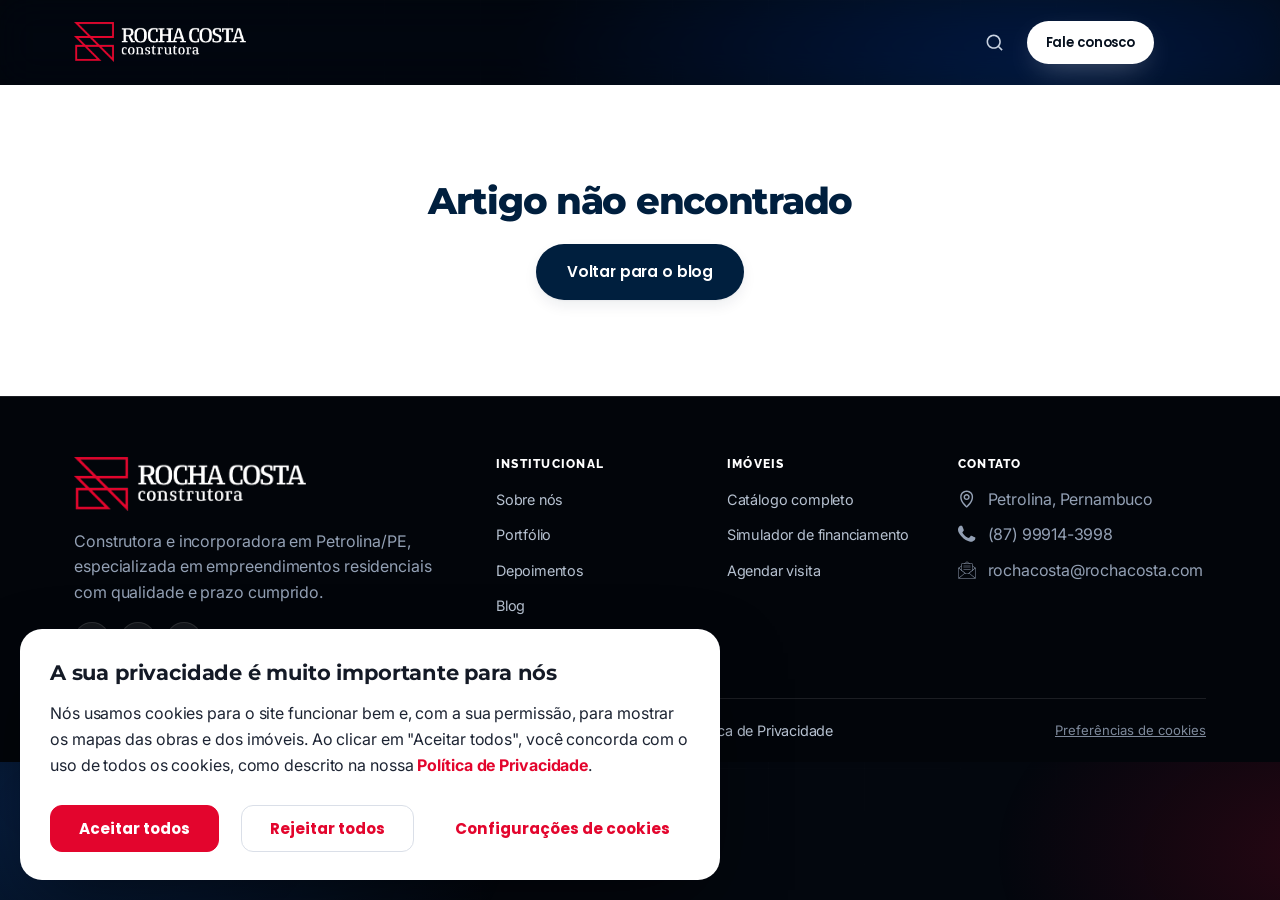
<file: blog-post.html>
<!DOCTYPE html>

<html lang="pt-BR">
<head>
<meta charset="utf-8">
<meta content="width=device-width, initial-scale=1, maximum-scale=1, user-scalable=no" name="viewport">
<title>Blog | Rocha Costa Construtora</title>
<link href="https://fonts.googleapis.com" rel="preconnect">
<link href="https://fonts.googleapis.com/css2?family=Inter:wght@400;500;600;700&family=Lora:ital,wght@0,500;1,400;1,500&family=Montserrat:wght@600;700;800&family=Poppins:wght@500;600;700&family=Raleway:wght@600;700;800&display=swap" rel="stylesheet">
<link href="img/favicon.png" rel="icon" type="image/png">
<link href="css/style.css" rel="stylesheet">
</head>
<body class="tema-escuro">
<header class="site-header">
<div class="container">
<nav class="navbar">
<a class="brand" data-cms-link="global:hl0" href="/"><img alt="Rocha Costa Construtora" class="brand-logo" data-cms-img="global:hi0" src="img/logo-rocha-costa-branca.png"></a>
<ul class="nav-links">
<li><a data-cms="global:h0" data-cms-link="global:hl1" href="/">Home</a></li>
<li><a data-cms="global:h1" data-cms-link="global:hl2" href="sobre">Sobre</a></li>
<li><a data-cms="global:h2" data-cms-link="global:hl3" href="portfolio">Portfólio</a></li>
<li><a data-cms="global:h3" data-cms-link="global:hl4" href="imoveis">Imóveis</a></li>
<li><a data-cms="global:h4" data-cms-link="global:hl5" href="simulador">Simulador</a></li>
<li><a data-cms="global:h5" data-cms-link="global:hl6" href="depoimentos">Depoimentos</a></li>
<li><a data-cms="global:h6" data-cms-link="global:hl7" href="blog">Blog</a></li>
<li><a data-cms="global:h7" data-cms-link="global:hl8" href="contato">Contato</a></li>
</ul>
<div class="nav-cta">
<div class="nav-search" id="nav-search">
<button aria-label="Buscar no site" class="nav-search-toggle" id="nav-search-toggle" type="button"><svg class="icon" fill="currentColor" viewbox="0 0 20 20" xmlns="http://www.w3.org/2000/svg"><path d="M15.0259 13.8474L18.5948 17.4163L17.4163 18.5948L13.8474 15.0259C12.5642 16.0525 10.9367 16.6667 9.16675 16.6667C5.02675 16.6667 1.66675 13.3067 1.66675 9.16669C1.66675 5.02669 5.02675 1.66669 9.16675 1.66669C13.3067 1.66669 16.6667 5.02669 16.6667 9.16669C16.6667 10.9367 16.0526 12.5641 15.0259 13.8474ZM13.354 13.229C14.373 12.1789 15.0001 10.7464 15.0001 9.16669C15.0001 5.94377 12.3897 3.33335 9.16675 3.33335C5.94383 3.33335 3.33341 5.94377 3.33341 9.16669C3.33341 12.3896 5.94383 15 9.16675 15C10.7464 15 12.1789 14.3729 13.2291 13.3539L13.354 13.229Z"></path></svg></button>
<form autocomplete="off" class="nav-search-form" id="nav-search-form">
<input id="nav-search-input" placeholder="Buscar imóveis, simulador, contato..." type="search">
<div class="nav-search-resultados" id="nav-search-resultados"></div>
</form>
</div>
<a class="btn btn-secondary btn-sm" data-cms="global:h8" data-cms-link="global:hl9" href="contato">Fale conosco</a>
<button aria-label="Abrir menu" class="nav-toggle"><span></span><span></span><span></span></button>
</div>
</nav>
</div>
</header>
<section class="section secao-clara">
<div class="container" id="post-container" style="max-width:820px;">
<p class="center" data-cms="blog-post:0" style="padding:60px 0;color:var(--gray-500);">Carregando artigo...</p>
</div>
</section>
<footer class="site-footer">
<div class="container">
<div class="footer-grid">
<div>
<img alt="Rocha Costa Construtora" class="footer-logo" data-cms-img="global:fi0" src="img/logo-rocha-costa-branca.png">
<p data-cms="global:f0">Construtora e incorporadora em Petrolina/PE, especializada em empreendimentos residenciais com qualidade e prazo cumprido.</p>
<div class="social-row">
<a aria-label="Instagram" data-cms-link="global:fl0" href="#"><svg class="icon" fill="currentColor" viewbox="0 0 24 24" xmlns="http://www.w3.org/2000/svg"><path clip-rule="evenodd" d="M12 18C15.3137 18 18 15.3137 18 12C18 8.68629 15.3137 6 12 6C8.68629 6 6 8.68629 6 12C6 15.3137 8.68629 18 12 18ZM12 16C14.2091 16 16 14.2091 16 12C16 9.79086 14.2091 8 12 8C9.79086 8 8 9.79086 8 12C8 14.2091 9.79086 16 12 16Z" fill-rule="evenodd"></path><path d="M18 5C17.4477 5 17 5.44772 17 6C17 6.55228 17.4477 7 18 7C18.5523 7 19 6.55228 19 6C19 5.44772 18.5523 5 18 5Z"></path><path clip-rule="evenodd" d="M1.65396 4.27606C1 5.55953 1 7.23969 1 10.6V13.4C1 16.7603 1 18.4405 1.65396 19.7239C2.2292 20.8529 3.14708 21.7708 4.27606 22.346C5.55953 23 7.23969 23 10.6 23H13.4C16.7603 23 18.4405 23 19.7239 22.346C20.8529 21.7708 21.7708 20.8529 22.346 19.7239C23 18.4405 23 16.7603 23 13.4V10.6C23 7.23969 23 5.55953 22.346 4.27606C21.7708 3.14708 20.8529 2.2292 19.7239 1.65396C18.4405 1 16.7603 1 13.4 1H10.6C7.23969 1 5.55953 1 4.27606 1.65396C3.14708 2.2292 2.2292 3.14708 1.65396 4.27606ZM13.4 3H10.6C8.88684 3 7.72225 3.00156 6.82208 3.0751C5.94524 3.14674 5.49684 3.27659 5.18404 3.43597C4.43139 3.81947 3.81947 4.43139 3.43597 5.18404C3.27659 5.49684 3.14674 5.94524 3.0751 6.82208C3.00156 7.72225 3 8.88684 3 10.6V13.4C3 15.1132 3.00156 16.2777 3.0751 17.1779C3.14674 18.0548 3.27659 18.5032 3.43597 18.816C3.81947 19.5686 4.43139 20.1805 5.18404 20.564C5.49684 20.7234 5.94524 20.8533 6.82208 20.9249C7.72225 20.9984 8.88684 21 10.6 21H13.4C15.1132 21 16.2777 20.9984 17.1779 20.9249C18.0548 20.8533 18.5032 20.7234 18.816 20.564C19.5686 20.1805 20.1805 19.5686 20.564 18.816C20.7234 18.5032 20.8533 18.0548 20.9249 17.1779C20.9984 16.2777 21 15.1132 21 13.4V10.6C21 8.88684 20.9984 7.72225 20.9249 6.82208C20.8533 5.94524 20.7234 5.49684 20.564 5.18404C20.1805 4.43139 19.5686 3.81947 18.816 3.43597C18.5032 3.27659 18.0548 3.14674 17.1779 3.0751C16.2777 3.00156 15.1132 3 13.4 3Z" fill-rule="evenodd"></path></svg></a>
<a aria-label="Facebook" data-cms-link="global:fl1" href="#"><svg class="icon" fill="currentColor" viewbox="0 0 30 30" xmlns="http://www.w3.org/2000/svg"><path clip-rule="evenodd" d="M14.9995 0.455078C17.7087 0.485993 20.1561 1.15181 22.3418 2.45254C24.5015 3.7273 26.298 5.53481 27.5596 7.70221C28.8524 9.9011 29.5142 12.3634 29.545 15.089C29.4682 18.8183 28.292 22.0035 26.0163 24.6445C23.7405 27.2856 20.8259 28.9195 17.8086 29.5459V19.0901H20.6612L21.3063 14.9812H16.9868V12.29C16.9629 11.7321 17.1393 11.184 17.4842 10.7449C17.8297 10.3045 18.438 10.0731 19.3091 10.0506H21.9175V6.45128C21.8801 6.43923 21.525 6.39162 20.8521 6.30843C20.0891 6.21915 19.3217 6.17146 18.5535 6.16558C16.8147 6.1736 15.4396 6.66407 14.4281 7.63699C13.4166 8.60964 12.8999 10.0169 12.878 11.8586V14.9812H9.59087V19.0901H12.878V29.5459C9.17323 28.9195 6.25856 27.2856 3.98283 24.6445C1.70709 22.0035 0.530891 18.8183 0.454102 15.089C0.484824 12.3632 1.14662 9.90098 2.43949 7.70221C3.70108 5.53481 5.49761 3.72731 7.65729 2.45254C9.84296 1.15206 12.2904 0.486243 14.9995 0.455078Z" fill-rule="evenodd"></path></svg></a>
<a aria-label="WhatsApp" data-wa href="#"><svg class="icon" fill="currentColor" viewbox="0 0 100 100" xmlns="http://www.w3.org/2000/svg"><path d="M43.75 18.35 C28.02 19.25 19.76 21.87 14.05 27.78 C10.58 31.38 8.64 35.95 8.42 41.08 C8.00 50.82 13.74 59.10 23.56 62.95 C24.18 63.19 24.68 63.44 24.68 63.53 C24.68 63.61 23.54 67.08 22.15 71.25 C20.76 75.42 19.62 78.98 19.62 79.18 C19.64 79.93 20.34 80.62 21.08 80.62 C21.69 80.62 19.88 81.99 39.20 67.00 L40.06 66.34 L42.01 66.50 C44.60 66.71 53.59 66.71 56.07 66.50 C70.70 65.25 77.57 62.87 83.36 57.07 C92.00 48.42 91.43 33.84 82.16 26.11 C77.85 22.52 72.30 20.34 64.66 19.24 C58.88 18.39 49.77 18.01 43.75 18.35 Z" fill-rule="evenodd"></path></svg></a>
</div>
</div>
<div>
<h4 data-cms="global:f1">Institucional</h4>
<ul>
<li><a data-cms="global:f2" data-cms-link="global:fl2" href="sobre">Sobre nós</a></li>
<li><a data-cms="global:f3" data-cms-link="global:fl3" href="portfolio">Portfólio</a></li>
<li><a data-cms="global:f4" data-cms-link="global:fl4" href="depoimentos">Depoimentos</a></li>
<li><a data-cms="global:f5" data-cms-link="global:fl5" href="blog">Blog</a></li>
</ul>
</div>
<div>
<h4 data-cms="global:f6">Imóveis</h4>
<ul>
<li><a data-cms="global:f7" data-cms-link="global:fl6" href="imoveis">Catálogo completo</a></li>
<li><a data-cms="global:f8" data-cms-link="global:fl7" href="simulador">Simulador de financiamento</a></li>
<li><a data-cms="global:f9" data-cms-link="global:fl8" href="contato">Agendar visita</a></li>
</ul>
</div>
<div>
<h4 data-cms="global:f10">Contato</h4>
<ul>
<li><svg class="icon-inline" fill="currentColor" viewbox="0 0 100 100" xmlns="http://www.w3.org/2000/svg"><path clip-rule="evenodd" d="M48.0001 22C57.3889 22 65.0001 29.6112 65.0001 39C65.0001 48.3888 57.3889 56 48.0001 56C38.6113 56 31.0001 48.3888 31.0001 39C31.0001 29.6112 38.6113 22 48.0001 22ZM48.0001 30C43.0295 30 39.0001 34.0295 39.0001 39C39.0001 43.9705 43.0295 48 48.0001 48C52.9706 48 57.0001 43.9706 57.0001 39C57.0001 34.0294 52.9706 30 48.0001 30Z" fill-rule="evenodd"></path><path clip-rule="evenodd" d="M48.9532 2.51172C58.7955 2.74724 68.4348 6.63143 75.1465 14.0918C82.1441 21.8699 85.6083 33.1414 83.2755 47.1445C81.3974 58.4172 75.4016 69.0194 68.9327 77.5566C62.4748 86.0793 55.3014 92.8611 50.5382 96.5908C50.3005 96.7863 50.0448 96.9518 49.7755 97.085C49.6112 97.1665 49.4425 97.2347 49.2715 97.292C49.2594 97.296 49.2476 97.3008 49.2354 97.3047C48.8703 97.4232 48.4933 97.4864 48.1163 97.4971C48.1127 97.4972 48.1091 97.498 48.1055 97.498C48.0704 97.4989 48.0352 97.4981 48.0001 97.498C47.5871 97.4983 47.1728 97.4366 46.7725 97.3076L46.7608 97.3037C46.7496 97.3001 46.7387 97.2957 46.7276 97.292C46.5569 97.2347 46.3887 97.1664 46.2247 97.085C45.9551 96.9517 45.6988 96.7865 45.461 96.5908C40.6977 92.861 33.525 86.0789 27.0674 77.5566C20.5985 69.0194 14.6027 58.4172 12.7247 47.1445C10.3918 33.1415 13.8561 21.8699 20.8536 14.0918C27.7818 6.39078 37.8297 2.50004 48.0001 2.5L48.9532 2.51172ZM47.2335 10.5088C39.3214 10.698 31.8631 13.8156 26.8008 19.4424C21.645 25.1735 18.628 33.8959 20.6163 45.8301C22.1952 55.3075 27.3627 64.6996 33.4434 72.7246C38.4299 79.3054 43.8682 84.7515 48.0001 88.3174C52.132 84.7515 57.5702 79.3054 62.5567 72.7246C68.6375 64.6996 73.8049 55.3075 75.3839 45.8301C77.3721 33.8958 74.3552 25.1735 69.1993 19.4424C63.9738 13.6341 56.1953 10.5 48.0001 10.5L47.2335 10.5088Z" fill-rule="evenodd"></path></svg> <span data-cms="global:f11">Petrolina, Pernambuco</span></li>
<li><svg class="icon-inline" fill="currentColor" viewbox="0 -1 25 25" xmlns="http://www.w3.org/2000/svg"><path d="M22.8821 15.7857L22.8642 15.9346C18.5004 13.7596 18.044 13.4699 17.4804 14.3152C17.0894 14.9007 15.9503 16.2283 15.607 16.6212C15.2597 17.0082 14.9144 17.0379 14.3251 16.77C13.7297 16.4724 11.8187 15.8473 9.55637 13.8231C7.79416 12.2454 6.61141 10.3106 6.26215 9.71524C5.6807 8.71109 6.89718 8.56821 8.00451 6.47261C8.20296 6.05587 8.10175 5.72844 7.9549 5.43275C7.80607 5.13508 6.62134 2.21791 6.12522 1.055C5.64895 -0.103926 5.15878 0.042925 4.79165 0.042925C3.6486 -0.0562986 2.81314 -0.0404231 2.0769 0.725583C-1.12604 4.24603 -0.318359 7.87762 2.4222 11.7394C7.80805 18.7882 10.6776 20.0861 15.9245 21.888C17.3415 22.3385 18.6333 22.275 19.6553 22.1281C20.7944 21.9475 23.1619 20.6973 23.656 19.2982C24.1621 17.8992 24.1621 16.7383 24.0132 16.4704C23.8664 16.2025 23.4774 16.0536 22.8821 15.7857Z"></path></svg> <span data-cms="global:f12">(87) 99914-3998</span></li>
<li><svg class="icon-inline" fill="currentColor" viewbox="0 0 74 74" xmlns="http://www.w3.org/2000/svg"><path d="M3,30a1,1,0,0,1-.608-1.794l12-9.181a1,1,0,0,1,1.214,1.589l-12,9.18A.989.989,0,0,1,3,30Z"></path><path d="M71 72H3a1 1 0 0 1-1-1V29a1 1 0 0 1 2 0v41h66V29a1 1 0 0 1 2 0v42a1 1 0 0 1-1 1z"></path><path d="M37,53.81a15.126,15.126,0,0,1-9.632-3.447l-25-20.591a1,1,0,0,1,1.272-1.544l25,20.591a13.172,13.172,0,0,0,16.72,0l25-20.591a1,1,0,0,1,1.272,1.544l-25,20.591A15.126,15.126,0,0,1,37,53.81Z"></path><path d="M71 72a1 1 0 0 1-.635-.228l-25.5-21a1 1 0 0 1 1.272-1.544l25.5 21A1 1 0 0 1 71 72zM3 72a1 1 0 0 1-.637-1.772l25.5-21a1 1 0 0 1 1.272 1.544l-25.5 21A1 1 0 0 1 3 72zm45.339-59.33a1 1 0 0 1-.607-.206L37 4.259l-10.732 8.205a1 1 0 0 1-1.215-1.589l11.34-8.669a1 1 0 0 1 1.214 0l11.34 8.669a1 1 0 0 1-.608 1.8zM71 30a.989.989 0 0 1-.606-.206l-12-9.18a1 1 0 0 1 1.214-1.589l12 9.181A1 1 0 0 1 71 30z"></path><path d="M59 39.88a1 1 0 0 1-1-1V12.67H16v26.21a1 1 0 0 1-2 0V11.67a1 1 0 0 1 1-1h44a1 1 0 0 1 1 1v27.21a1 1 0 0 1-1 1zM50.75 22h-27.5a1 1 0 0 1 0-2h27.5a1 1 0 0 1 0 2zm0 7.25h-27.5a1 1 0 0 1 0-2h27.5a1 1 0 0 1 0 2zm0 7.25h-27.5a1 1 0 0 1 0-2h27.5a1 1 0 0 1 0 2z"></path></svg> <span data-cms="global:f13">rochacosta@rochacosta.com</span></li>
</ul>
</div>
</div>
<div class="footer-bottom">
<span><span data-cms="global:f14">©</span> <span data-ano></span> <span data-cms="global:f15">Rocha Costa Construtora. Todos os direitos reservados.</span></span>
<a data-cms="global:f16" data-cms-link="global:fl9" href="privacidade">Política de Privacidade</a>
</div>
</div>
</footer>
<script src="js/api.js"></script>
<script src="js/busca.js"></script>
<script src="js/main.js"></script>
<script src="js/animacoes.js"></script>
<script>
(async () => {
  const id = new URLSearchParams(location.search).get('id');
  const container = document.getElementById('post-container');
  let post = null;
  if (id) {
    try {
      post = await apiGet(`/api/blog/${encodeURIComponent(id)}`);
    } catch (e) {
      post = null;
    }
  }
  if (!post) {
    container.innerHTML = `
      <div class="center">
        <h2>Artigo não encontrado</h2>
        <a class="btn btn-secondary" href="blog">Voltar para o blog</a>
      </div>`;
    return;
  }
  document.title = `${post.titulo} — Rocha Costa`;
  const paragrafos = String(post.corpo || '').split(/\n+/).map((par) => par.trim()).filter(Boolean);
  container.innerHTML = `
    <div class="breadcrumb" style="margin-bottom:16px;"><a href="/">Início</a> / <a href="blog">Blog</a> / ${escHTML(post.titulo)}</div>
    ${post.categoria ? `<span class="tag">${escHTML(post.categoria)}</span>` : ''}
    <h1>${escHTML(post.titulo)}</h1>
    ${post.data ? `<p class="meta">${formatarDataPost(post.data)}</p>` : ''}
    ${post.imagem ? `<img src="${urlSegura(post.imagem)}" alt="${escHTML(post.titulo)}" style="border-radius:24px;box-shadow:var(--shadow);margin:20px 0;width:100%;">` : ''}
    ${paragrafos.map((par) => `<p>${escHTML(par)}</p>`).join('')}
    <div class="hero-card" style="background:var(--off-white);border:1px solid var(--gray-100);margin-top:30px;">
      <h3 class="mt-0">Quer saber mais sobre nossos imóveis?</h3>
      <div class="hero-actions">
        <a href="imoveis" class="btn btn-secondary">Ver imóveis</a>
        <a href="#" class="btn btn-whatsapp" data-wa>Falar no WhatsApp</a>
      </div>
    </div>`;
  ligarBotoesWhatsApp(container);
})();
</script>
</body>
</html>
</file>
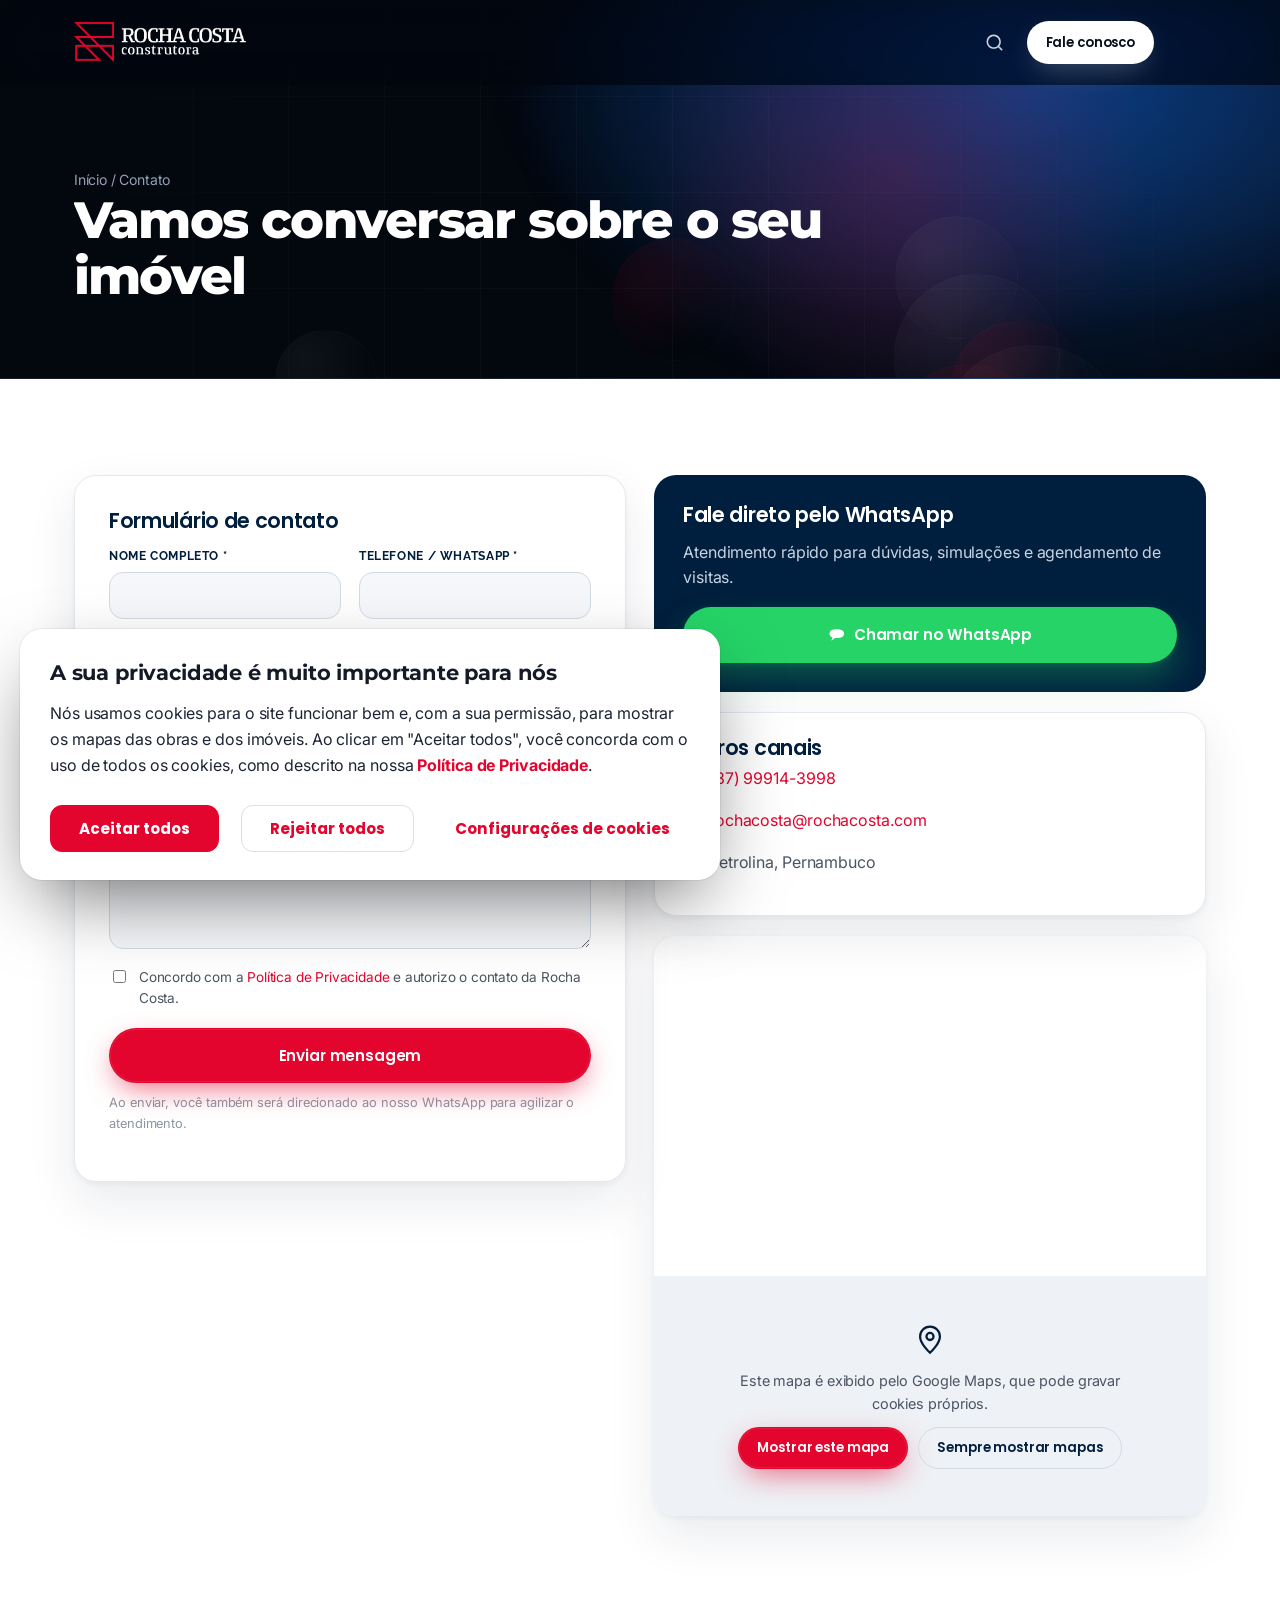
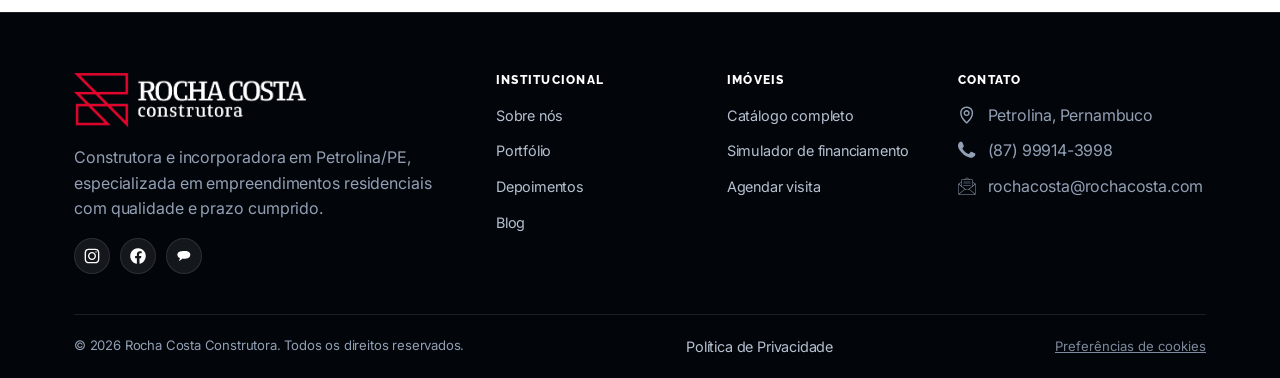
<file: contato.html>
<!DOCTYPE html>

<html lang="pt-BR">
<head>
<meta charset="utf-8">
<meta content="width=device-width, initial-scale=1, maximum-scale=1, user-scalable=no" name="viewport">
<title>Contato | Rocha Costa Construtora</title>
<meta content="Fale com a Rocha Costa em Petrolina-PE: telefone, WhatsApp, e-mail e formulário de contato." name="description">
<link href="https://fonts.googleapis.com" rel="preconnect">
<link href="https://fonts.googleapis.com/css2?family=Inter:wght@400;500;600;700&family=Lora:ital,wght@0,500;1,400;1,500&family=Montserrat:wght@600;700;800&family=Poppins:wght@500;600;700&family=Raleway:wght@600;700;800&display=swap" rel="stylesheet">
<link href="img/favicon.png" rel="icon" type="image/png">
<link href="css/style.css" rel="stylesheet">
</head>
<body class="tema-escuro">
<header class="site-header">
<div class="container">
<nav class="navbar">
<a class="brand" data-cms-link="global:hl0" href="/"><img alt="Rocha Costa Construtora" class="brand-logo" data-cms-img="global:hi0" src="img/logo-rocha-costa-branca.png"></a>
<ul class="nav-links">
<li><a data-cms="global:h0" data-cms-link="global:hl1" href="/">Home</a></li>
<li><a data-cms="global:h1" data-cms-link="global:hl2" href="sobre">Sobre</a></li>
<li><a data-cms="global:h2" data-cms-link="global:hl3" href="portfolio">Portfólio</a></li>
<li><a data-cms="global:h3" data-cms-link="global:hl4" href="imoveis">Imóveis</a></li>
<li><a data-cms="global:h4" data-cms-link="global:hl5" href="simulador">Simulador</a></li>
<li><a data-cms="global:h5" data-cms-link="global:hl6" href="depoimentos">Depoimentos</a></li>
<li><a data-cms="global:h6" data-cms-link="global:hl7" href="blog">Blog</a></li>
<li><a data-cms="global:h7" data-cms-link="global:hl8" href="contato">Contato</a></li>
</ul>
<div class="nav-cta">
<div class="nav-search" id="nav-search">
<button aria-label="Buscar no site" class="nav-search-toggle" id="nav-search-toggle" type="button"><svg class="icon" fill="currentColor" viewbox="0 0 20 20" xmlns="http://www.w3.org/2000/svg"><path d="M15.0259 13.8474L18.5948 17.4163L17.4163 18.5948L13.8474 15.0259C12.5642 16.0525 10.9367 16.6667 9.16675 16.6667C5.02675 16.6667 1.66675 13.3067 1.66675 9.16669C1.66675 5.02669 5.02675 1.66669 9.16675 1.66669C13.3067 1.66669 16.6667 5.02669 16.6667 9.16669C16.6667 10.9367 16.0526 12.5641 15.0259 13.8474ZM13.354 13.229C14.373 12.1789 15.0001 10.7464 15.0001 9.16669C15.0001 5.94377 12.3897 3.33335 9.16675 3.33335C5.94383 3.33335 3.33341 5.94377 3.33341 9.16669C3.33341 12.3896 5.94383 15 9.16675 15C10.7464 15 12.1789 14.3729 13.2291 13.3539L13.354 13.229Z"></path></svg></button>
<form autocomplete="off" class="nav-search-form" id="nav-search-form">
<input id="nav-search-input" placeholder="Buscar imóveis, simulador, contato..." type="search">
<div class="nav-search-resultados" id="nav-search-resultados"></div>
</form>
</div>
<a class="btn btn-secondary btn-sm" data-cms="global:h8" data-cms-link="global:hl9" href="contato">Fale conosco</a>
<button aria-label="Abrir menu" class="nav-toggle"><span></span><span></span><span></span></button>
</div>
</nav>
</div>
</header>
<section class="page-hero">
<div class="container">
<div class="breadcrumb"><a data-cms="contato:1" data-cms-link="contato:l0" href="/">Início</a> <span data-cms="contato:0">/ Contato</span></div>
<h1 data-cms="contato:2">Vamos conversar sobre o seu imóvel</h1>
</div>
</section>
<section class="section secao-clara">
<div class="container">
<div class="grid grid-2" style="align-items:flex-start;">
<form class="form-card" data-contact-form data-open-whatsapp="true" id="form-contato">
<h3 class="mt-0" data-cms="contato:3">Formulário de contato</h3>
<div class="form-success"></div>
<div class="form-row">
<div class="field">
<label data-cms="contato:4" for="ct-nome">Nome completo *</label>
<input id="ct-nome" name="nome" required type="text">
</div>
<div class="field">
<label data-cms="contato:5" for="ct-telefone">Telefone / WhatsApp *</label>
<input id="ct-telefone" name="telefone" required type="tel">
</div>
</div>
<div class="form-row">
<div class="field">
<label data-cms="contato:6" for="ct-email">E-mail *</label>
<input id="ct-email" name="email" required type="email">
</div>
<div class="field">
<label data-cms="contato:7" for="ct-interesse">Tenho interesse em</label>
<select id="ct-interesse" name="interesse">
<option>Comprar um imóvel</option>
<option>Simular financiamento</option>
<option>Agendar visita</option>
<option>Ser parceiro/investidor</option>
<option>Outro assunto</option>
</select>
</div>
</div>
<div class="field" style="margin-bottom:16px;">
<label data-cms="contato:8" for="ct-imovel">Imóvel de interesse (se houver)</label>
<input id="ct-imovel" name="imovel" placeholder="Ex: Apartamento em Vila Eduardo" type="text">
</div>
<div class="field" style="margin-bottom:18px;">
<label data-cms="contato:9" for="ct-mensagem">Mensagem</label>
<textarea id="ct-mensagem" name="mensagem" rows="4"></textarea>
</div>
<label class="checkbox-row" style="margin-bottom:18px;">
<input required type="checkbox">
<span><span data-cms="contato:10">Concordo com a</span> <a data-cms="contato:12" data-cms-link="contato:l1" href="privacidade" target="_blank">Política de Privacidade</a> <span data-cms="contato:11">e autorizo o contato da Rocha Costa.</span></span>
</label>
<button class="btn btn-primary btn-block" data-cms="contato:13" type="submit">Enviar mensagem</button>
<p class="form-note" data-cms="contato:14">Ao enviar, você também será direcionado ao nosso WhatsApp para agilizar o atendimento.</p>
</form>
<div>
<div class="hero-card" style="background:var(--navy);color:#fff;margin-bottom:20px;">
<h3 data-cms="contato:15" style="color:#fff;">Fale direto pelo WhatsApp</h3>
<p data-cms="contato:16" style="color:var(--gray-300);">Atendimento rápido para dúvidas, simulações e agendamento de visitas.</p>
<a class="btn btn-whatsapp btn-block" data-wa href="#"><svg class="icon" fill="currentColor" viewbox="0 0 100 100" xmlns="http://www.w3.org/2000/svg"><path d="M43.75 18.35 C28.02 19.25 19.76 21.87 14.05 27.78 C10.58 31.38 8.64 35.95 8.42 41.08 C8.00 50.82 13.74 59.10 23.56 62.95 C24.18 63.19 24.68 63.44 24.68 63.53 C24.68 63.61 23.54 67.08 22.15 71.25 C20.76 75.42 19.62 78.98 19.62 79.18 C19.64 79.93 20.34 80.62 21.08 80.62 C21.69 80.62 19.88 81.99 39.20 67.00 L40.06 66.34 L42.01 66.50 C44.60 66.71 53.59 66.71 56.07 66.50 C70.70 65.25 77.57 62.87 83.36 57.07 C92.00 48.42 91.43 33.84 82.16 26.11 C77.85 22.52 72.30 20.34 64.66 19.24 C58.88 18.39 49.77 18.01 43.75 18.35 Z" fill-rule="evenodd"></path></svg> <span data-cms="contato:17">Chamar no WhatsApp</span></a>
</div>
<div class="card"><div class="card-body">
<h3 data-cms="contato:18">Outros canais</h3>
<p><svg class="icon-inline" fill="currentColor" viewbox="0 -1 25 25" xmlns="http://www.w3.org/2000/svg"><path d="M22.8821 15.7857L22.8642 15.9346C18.5004 13.7596 18.044 13.4699 17.4804 14.3152C17.0894 14.9007 15.9503 16.2283 15.607 16.6212C15.2597 17.0082 14.9144 17.0379 14.3251 16.77C13.7297 16.4724 11.8187 15.8473 9.55637 13.8231C7.79416 12.2454 6.61141 10.3106 6.26215 9.71524C5.6807 8.71109 6.89718 8.56821 8.00451 6.47261C8.20296 6.05587 8.10175 5.72844 7.9549 5.43275C7.80607 5.13508 6.62134 2.21791 6.12522 1.055C5.64895 -0.103926 5.15878 0.042925 4.79165 0.042925C3.6486 -0.0562986 2.81314 -0.0404231 2.0769 0.725583C-1.12604 4.24603 -0.318359 7.87762 2.4222 11.7394C7.80805 18.7882 10.6776 20.0861 15.9245 21.888C17.3415 22.3385 18.6333 22.275 19.6553 22.1281C20.7944 21.9475 23.1619 20.6973 23.656 19.2982C24.1621 17.8992 24.1621 16.7383 24.0132 16.4704C23.8664 16.2025 23.4774 16.0536 22.8821 15.7857Z"></path></svg> <a data-cms="contato:19" data-cms-link="contato:l2" href="tel:+5587999143998">(87) 99914-3998</a></p>
<p><svg class="icon-inline" fill="currentColor" viewbox="0 0 74 74" xmlns="http://www.w3.org/2000/svg"><path d="M3,30a1,1,0,0,1-.608-1.794l12-9.181a1,1,0,0,1,1.214,1.589l-12,9.18A.989.989,0,0,1,3,30Z"></path><path d="M71 72H3a1 1 0 0 1-1-1V29a1 1 0 0 1 2 0v41h66V29a1 1 0 0 1 2 0v42a1 1 0 0 1-1 1z"></path><path d="M37,53.81a15.126,15.126,0,0,1-9.632-3.447l-25-20.591a1,1,0,0,1,1.272-1.544l25,20.591a13.172,13.172,0,0,0,16.72,0l25-20.591a1,1,0,0,1,1.272,1.544l-25,20.591A15.126,15.126,0,0,1,37,53.81Z"></path><path d="M71 72a1 1 0 0 1-.635-.228l-25.5-21a1 1 0 0 1 1.272-1.544l25.5 21A1 1 0 0 1 71 72zM3 72a1 1 0 0 1-.637-1.772l25.5-21a1 1 0 0 1 1.272 1.544l-25.5 21A1 1 0 0 1 3 72zm45.339-59.33a1 1 0 0 1-.607-.206L37 4.259l-10.732 8.205a1 1 0 0 1-1.215-1.589l11.34-8.669a1 1 0 0 1 1.214 0l11.34 8.669a1 1 0 0 1-.608 1.8zM71 30a.989.989 0 0 1-.606-.206l-12-9.18a1 1 0 0 1 1.214-1.589l12 9.181A1 1 0 0 1 71 30z"></path><path d="M59 39.88a1 1 0 0 1-1-1V12.67H16v26.21a1 1 0 0 1-2 0V11.67a1 1 0 0 1 1-1h44a1 1 0 0 1 1 1v27.21a1 1 0 0 1-1 1zM50.75 22h-27.5a1 1 0 0 1 0-2h27.5a1 1 0 0 1 0 2zm0 7.25h-27.5a1 1 0 0 1 0-2h27.5a1 1 0 0 1 0 2zm0 7.25h-27.5a1 1 0 0 1 0-2h27.5a1 1 0 0 1 0 2z"></path></svg> <a data-cms="contato:20" data-cms-link="contato:l3" href="mailto:rochacosta@rochacosta.com">rochacosta@rochacosta.com</a></p>
<p><svg class="icon-inline" fill="currentColor" viewbox="0 0 100 100" xmlns="http://www.w3.org/2000/svg"><path clip-rule="evenodd" d="M48.0001 22C57.3889 22 65.0001 29.6112 65.0001 39C65.0001 48.3888 57.3889 56 48.0001 56C38.6113 56 31.0001 48.3888 31.0001 39C31.0001 29.6112 38.6113 22 48.0001 22ZM48.0001 30C43.0295 30 39.0001 34.0295 39.0001 39C39.0001 43.9705 43.0295 48 48.0001 48C52.9706 48 57.0001 43.9706 57.0001 39C57.0001 34.0294 52.9706 30 48.0001 30Z" fill-rule="evenodd"></path><path clip-rule="evenodd" d="M48.9532 2.51172C58.7955 2.74724 68.4348 6.63143 75.1465 14.0918C82.1441 21.8699 85.6083 33.1414 83.2755 47.1445C81.3974 58.4172 75.4016 69.0194 68.9327 77.5566C62.4748 86.0793 55.3014 92.8611 50.5382 96.5908C50.3005 96.7863 50.0448 96.9518 49.7755 97.085C49.6112 97.1665 49.4425 97.2347 49.2715 97.292C49.2594 97.296 49.2476 97.3008 49.2354 97.3047C48.8703 97.4232 48.4933 97.4864 48.1163 97.4971C48.1127 97.4972 48.1091 97.498 48.1055 97.498C48.0704 97.4989 48.0352 97.4981 48.0001 97.498C47.5871 97.4983 47.1728 97.4366 46.7725 97.3076L46.7608 97.3037C46.7496 97.3001 46.7387 97.2957 46.7276 97.292C46.5569 97.2347 46.3887 97.1664 46.2247 97.085C45.9551 96.9517 45.6988 96.7865 45.461 96.5908C40.6977 92.861 33.525 86.0789 27.0674 77.5566C20.5985 69.0194 14.6027 58.4172 12.7247 47.1445C10.3918 33.1415 13.8561 21.8699 20.8536 14.0918C27.7818 6.39078 37.8297 2.50004 48.0001 2.5L48.9532 2.51172ZM47.2335 10.5088C39.3214 10.698 31.8631 13.8156 26.8008 19.4424C21.645 25.1735 18.628 33.8959 20.6163 45.8301C22.1952 55.3075 27.3627 64.6996 33.4434 72.7246C38.4299 79.3054 43.8682 84.7515 48.0001 88.3174C52.132 84.7515 57.5702 79.3054 62.5567 72.7246C68.6375 64.6996 73.8049 55.3075 75.3839 45.8301C77.3721 33.8958 74.3552 25.1735 69.1993 19.4424C63.9738 13.6341 56.1953 10.5 48.0001 10.5L47.2335 10.5088Z" fill-rule="evenodd"></path></svg> <span data-cms="contato:21">Petrolina, Pernambuco</span></p>
</div></div>
<div class="map-embed" style="margin-top:20px;">
<iframe allowfullscreen loading="lazy" title="Mapa de Petrolina-PE" data-mapa-src="https://www.google.com/maps?q=Petrolina,PE&amp;output=embed"></iframe>
</div>
</div>
</div>
</div>
</section>
<footer class="site-footer">
<div class="container">
<div class="footer-grid">
<div>
<img alt="Rocha Costa Construtora" class="footer-logo" data-cms-img="global:fi0" src="img/logo-rocha-costa-branca.png">
<p data-cms="global:f0">Construtora e incorporadora em Petrolina/PE, especializada em empreendimentos residenciais com qualidade e prazo cumprido.</p>
<div class="social-row">
<a aria-label="Instagram" data-cms-link="global:fl0" href="#"><svg class="icon" fill="currentColor" viewbox="0 0 24 24" xmlns="http://www.w3.org/2000/svg"><path clip-rule="evenodd" d="M12 18C15.3137 18 18 15.3137 18 12C18 8.68629 15.3137 6 12 6C8.68629 6 6 8.68629 6 12C6 15.3137 8.68629 18 12 18ZM12 16C14.2091 16 16 14.2091 16 12C16 9.79086 14.2091 8 12 8C9.79086 8 8 9.79086 8 12C8 14.2091 9.79086 16 12 16Z" fill-rule="evenodd"></path><path d="M18 5C17.4477 5 17 5.44772 17 6C17 6.55228 17.4477 7 18 7C18.5523 7 19 6.55228 19 6C19 5.44772 18.5523 5 18 5Z"></path><path clip-rule="evenodd" d="M1.65396 4.27606C1 5.55953 1 7.23969 1 10.6V13.4C1 16.7603 1 18.4405 1.65396 19.7239C2.2292 20.8529 3.14708 21.7708 4.27606 22.346C5.55953 23 7.23969 23 10.6 23H13.4C16.7603 23 18.4405 23 19.7239 22.346C20.8529 21.7708 21.7708 20.8529 22.346 19.7239C23 18.4405 23 16.7603 23 13.4V10.6C23 7.23969 23 5.55953 22.346 4.27606C21.7708 3.14708 20.8529 2.2292 19.7239 1.65396C18.4405 1 16.7603 1 13.4 1H10.6C7.23969 1 5.55953 1 4.27606 1.65396C3.14708 2.2292 2.2292 3.14708 1.65396 4.27606ZM13.4 3H10.6C8.88684 3 7.72225 3.00156 6.82208 3.0751C5.94524 3.14674 5.49684 3.27659 5.18404 3.43597C4.43139 3.81947 3.81947 4.43139 3.43597 5.18404C3.27659 5.49684 3.14674 5.94524 3.0751 6.82208C3.00156 7.72225 3 8.88684 3 10.6V13.4C3 15.1132 3.00156 16.2777 3.0751 17.1779C3.14674 18.0548 3.27659 18.5032 3.43597 18.816C3.81947 19.5686 4.43139 20.1805 5.18404 20.564C5.49684 20.7234 5.94524 20.8533 6.82208 20.9249C7.72225 20.9984 8.88684 21 10.6 21H13.4C15.1132 21 16.2777 20.9984 17.1779 20.9249C18.0548 20.8533 18.5032 20.7234 18.816 20.564C19.5686 20.1805 20.1805 19.5686 20.564 18.816C20.7234 18.5032 20.8533 18.0548 20.9249 17.1779C20.9984 16.2777 21 15.1132 21 13.4V10.6C21 8.88684 20.9984 7.72225 20.9249 6.82208C20.8533 5.94524 20.7234 5.49684 20.564 5.18404C20.1805 4.43139 19.5686 3.81947 18.816 3.43597C18.5032 3.27659 18.0548 3.14674 17.1779 3.0751C16.2777 3.00156 15.1132 3 13.4 3Z" fill-rule="evenodd"></path></svg></a>
<a aria-label="Facebook" data-cms-link="global:fl1" href="#"><svg class="icon" fill="currentColor" viewbox="0 0 30 30" xmlns="http://www.w3.org/2000/svg"><path clip-rule="evenodd" d="M14.9995 0.455078C17.7087 0.485993 20.1561 1.15181 22.3418 2.45254C24.5015 3.7273 26.298 5.53481 27.5596 7.70221C28.8524 9.9011 29.5142 12.3634 29.545 15.089C29.4682 18.8183 28.292 22.0035 26.0163 24.6445C23.7405 27.2856 20.8259 28.9195 17.8086 29.5459V19.0901H20.6612L21.3063 14.9812H16.9868V12.29C16.9629 11.7321 17.1393 11.184 17.4842 10.7449C17.8297 10.3045 18.438 10.0731 19.3091 10.0506H21.9175V6.45128C21.8801 6.43923 21.525 6.39162 20.8521 6.30843C20.0891 6.21915 19.3217 6.17146 18.5535 6.16558C16.8147 6.1736 15.4396 6.66407 14.4281 7.63699C13.4166 8.60964 12.8999 10.0169 12.878 11.8586V14.9812H9.59087V19.0901H12.878V29.5459C9.17323 28.9195 6.25856 27.2856 3.98283 24.6445C1.70709 22.0035 0.530891 18.8183 0.454102 15.089C0.484824 12.3632 1.14662 9.90098 2.43949 7.70221C3.70108 5.53481 5.49761 3.72731 7.65729 2.45254C9.84296 1.15206 12.2904 0.486243 14.9995 0.455078Z" fill-rule="evenodd"></path></svg></a>
<a aria-label="WhatsApp" data-wa href="#"><svg class="icon" fill="currentColor" viewbox="0 0 100 100" xmlns="http://www.w3.org/2000/svg"><path d="M43.75 18.35 C28.02 19.25 19.76 21.87 14.05 27.78 C10.58 31.38 8.64 35.95 8.42 41.08 C8.00 50.82 13.74 59.10 23.56 62.95 C24.18 63.19 24.68 63.44 24.68 63.53 C24.68 63.61 23.54 67.08 22.15 71.25 C20.76 75.42 19.62 78.98 19.62 79.18 C19.64 79.93 20.34 80.62 21.08 80.62 C21.69 80.62 19.88 81.99 39.20 67.00 L40.06 66.34 L42.01 66.50 C44.60 66.71 53.59 66.71 56.07 66.50 C70.70 65.25 77.57 62.87 83.36 57.07 C92.00 48.42 91.43 33.84 82.16 26.11 C77.85 22.52 72.30 20.34 64.66 19.24 C58.88 18.39 49.77 18.01 43.75 18.35 Z" fill-rule="evenodd"></path></svg></a>
</div>
</div>
<div>
<h4 data-cms="global:f1">Institucional</h4>
<ul>
<li><a data-cms="global:f2" data-cms-link="global:fl2" href="sobre">Sobre nós</a></li>
<li><a data-cms="global:f3" data-cms-link="global:fl3" href="portfolio">Portfólio</a></li>
<li><a data-cms="global:f4" data-cms-link="global:fl4" href="depoimentos">Depoimentos</a></li>
<li><a data-cms="global:f5" data-cms-link="global:fl5" href="blog">Blog</a></li>
</ul>
</div>
<div>
<h4 data-cms="global:f6">Imóveis</h4>
<ul>
<li><a data-cms="global:f7" data-cms-link="global:fl6" href="imoveis">Catálogo completo</a></li>
<li><a data-cms="global:f8" data-cms-link="global:fl7" href="simulador">Simulador de financiamento</a></li>
<li><a data-cms="global:f9" data-cms-link="global:fl8" href="contato">Agendar visita</a></li>
</ul>
</div>
<div>
<h4 data-cms="global:f10">Contato</h4>
<ul>
<li><svg class="icon-inline" fill="currentColor" viewbox="0 0 100 100" xmlns="http://www.w3.org/2000/svg"><path clip-rule="evenodd" d="M48.0001 22C57.3889 22 65.0001 29.6112 65.0001 39C65.0001 48.3888 57.3889 56 48.0001 56C38.6113 56 31.0001 48.3888 31.0001 39C31.0001 29.6112 38.6113 22 48.0001 22ZM48.0001 30C43.0295 30 39.0001 34.0295 39.0001 39C39.0001 43.9705 43.0295 48 48.0001 48C52.9706 48 57.0001 43.9706 57.0001 39C57.0001 34.0294 52.9706 30 48.0001 30Z" fill-rule="evenodd"></path><path clip-rule="evenodd" d="M48.9532 2.51172C58.7955 2.74724 68.4348 6.63143 75.1465 14.0918C82.1441 21.8699 85.6083 33.1414 83.2755 47.1445C81.3974 58.4172 75.4016 69.0194 68.9327 77.5566C62.4748 86.0793 55.3014 92.8611 50.5382 96.5908C50.3005 96.7863 50.0448 96.9518 49.7755 97.085C49.6112 97.1665 49.4425 97.2347 49.2715 97.292C49.2594 97.296 49.2476 97.3008 49.2354 97.3047C48.8703 97.4232 48.4933 97.4864 48.1163 97.4971C48.1127 97.4972 48.1091 97.498 48.1055 97.498C48.0704 97.4989 48.0352 97.4981 48.0001 97.498C47.5871 97.4983 47.1728 97.4366 46.7725 97.3076L46.7608 97.3037C46.7496 97.3001 46.7387 97.2957 46.7276 97.292C46.5569 97.2347 46.3887 97.1664 46.2247 97.085C45.9551 96.9517 45.6988 96.7865 45.461 96.5908C40.6977 92.861 33.525 86.0789 27.0674 77.5566C20.5985 69.0194 14.6027 58.4172 12.7247 47.1445C10.3918 33.1415 13.8561 21.8699 20.8536 14.0918C27.7818 6.39078 37.8297 2.50004 48.0001 2.5L48.9532 2.51172ZM47.2335 10.5088C39.3214 10.698 31.8631 13.8156 26.8008 19.4424C21.645 25.1735 18.628 33.8959 20.6163 45.8301C22.1952 55.3075 27.3627 64.6996 33.4434 72.7246C38.4299 79.3054 43.8682 84.7515 48.0001 88.3174C52.132 84.7515 57.5702 79.3054 62.5567 72.7246C68.6375 64.6996 73.8049 55.3075 75.3839 45.8301C77.3721 33.8958 74.3552 25.1735 69.1993 19.4424C63.9738 13.6341 56.1953 10.5 48.0001 10.5L47.2335 10.5088Z" fill-rule="evenodd"></path></svg> <span data-cms="global:f11">Petrolina, Pernambuco</span></li>
<li><svg class="icon-inline" fill="currentColor" viewbox="0 -1 25 25" xmlns="http://www.w3.org/2000/svg"><path d="M22.8821 15.7857L22.8642 15.9346C18.5004 13.7596 18.044 13.4699 17.4804 14.3152C17.0894 14.9007 15.9503 16.2283 15.607 16.6212C15.2597 17.0082 14.9144 17.0379 14.3251 16.77C13.7297 16.4724 11.8187 15.8473 9.55637 13.8231C7.79416 12.2454 6.61141 10.3106 6.26215 9.71524C5.6807 8.71109 6.89718 8.56821 8.00451 6.47261C8.20296 6.05587 8.10175 5.72844 7.9549 5.43275C7.80607 5.13508 6.62134 2.21791 6.12522 1.055C5.64895 -0.103926 5.15878 0.042925 4.79165 0.042925C3.6486 -0.0562986 2.81314 -0.0404231 2.0769 0.725583C-1.12604 4.24603 -0.318359 7.87762 2.4222 11.7394C7.80805 18.7882 10.6776 20.0861 15.9245 21.888C17.3415 22.3385 18.6333 22.275 19.6553 22.1281C20.7944 21.9475 23.1619 20.6973 23.656 19.2982C24.1621 17.8992 24.1621 16.7383 24.0132 16.4704C23.8664 16.2025 23.4774 16.0536 22.8821 15.7857Z"></path></svg> <span data-cms="global:f12">(87) 99914-3998</span></li>
<li><svg class="icon-inline" fill="currentColor" viewbox="0 0 74 74" xmlns="http://www.w3.org/2000/svg"><path d="M3,30a1,1,0,0,1-.608-1.794l12-9.181a1,1,0,0,1,1.214,1.589l-12,9.18A.989.989,0,0,1,3,30Z"></path><path d="M71 72H3a1 1 0 0 1-1-1V29a1 1 0 0 1 2 0v41h66V29a1 1 0 0 1 2 0v42a1 1 0 0 1-1 1z"></path><path d="M37,53.81a15.126,15.126,0,0,1-9.632-3.447l-25-20.591a1,1,0,0,1,1.272-1.544l25,20.591a13.172,13.172,0,0,0,16.72,0l25-20.591a1,1,0,0,1,1.272,1.544l-25,20.591A15.126,15.126,0,0,1,37,53.81Z"></path><path d="M71 72a1 1 0 0 1-.635-.228l-25.5-21a1 1 0 0 1 1.272-1.544l25.5 21A1 1 0 0 1 71 72zM3 72a1 1 0 0 1-.637-1.772l25.5-21a1 1 0 0 1 1.272 1.544l-25.5 21A1 1 0 0 1 3 72zm45.339-59.33a1 1 0 0 1-.607-.206L37 4.259l-10.732 8.205a1 1 0 0 1-1.215-1.589l11.34-8.669a1 1 0 0 1 1.214 0l11.34 8.669a1 1 0 0 1-.608 1.8zM71 30a.989.989 0 0 1-.606-.206l-12-9.18a1 1 0 0 1 1.214-1.589l12 9.181A1 1 0 0 1 71 30z"></path><path d="M59 39.88a1 1 0 0 1-1-1V12.67H16v26.21a1 1 0 0 1-2 0V11.67a1 1 0 0 1 1-1h44a1 1 0 0 1 1 1v27.21a1 1 0 0 1-1 1zM50.75 22h-27.5a1 1 0 0 1 0-2h27.5a1 1 0 0 1 0 2zm0 7.25h-27.5a1 1 0 0 1 0-2h27.5a1 1 0 0 1 0 2zm0 7.25h-27.5a1 1 0 0 1 0-2h27.5a1 1 0 0 1 0 2z"></path></svg> <span data-cms="global:f13">rochacosta@rochacosta.com</span></li>
</ul>
</div>
</div>
<div class="footer-bottom">
<span><span data-cms="global:f14">©</span> <span data-ano></span> <span data-cms="global:f15">Rocha Costa Construtora. Todos os direitos reservados.</span></span>
<a data-cms="global:f16" data-cms-link="global:fl9" href="privacidade">Política de Privacidade</a>
</div>
</div>
</footer>
<script src="js/api.js"></script>
<script src="js/busca.js"></script>
<script src="js/main.js"></script>
<script src="js/animacoes.js"></script>
<script>
const paramsCt = new URLSearchParams(location.search);
const imovelParam = paramsCt.get('imovel');
if (imovelParam) document.getElementById('ct-imovel').value = imovelParam;
</script>
</body>
</html>
</file>
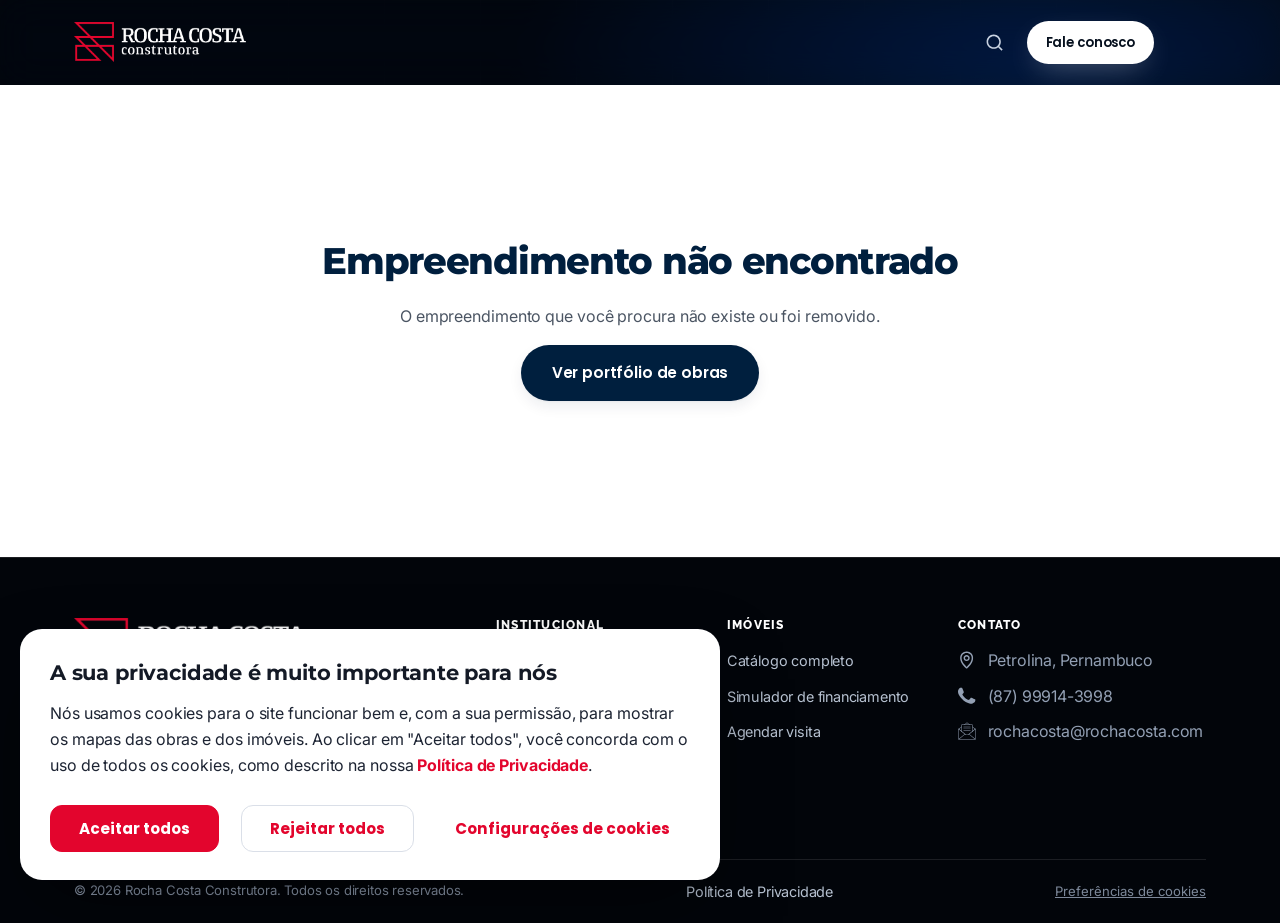
<file: empreendimento.html>
<!DOCTYPE html>

<html lang="pt-BR">
<head>
<meta charset="utf-8">
<meta content="width=device-width, initial-scale=1, maximum-scale=1, user-scalable=no" name="viewport">
<title>Empreendimento | Rocha Costa Construtora</title>
<link href="https://fonts.googleapis.com" rel="preconnect">
<link href="https://fonts.googleapis.com/css2?family=Inter:wght@400;500;600;700&family=Lora:ital,wght@0,500;1,400;1,500&family=Montserrat:wght@600;700;800&family=Poppins:wght@500;600;700&family=Raleway:wght@600;700;800&display=swap" rel="stylesheet">
<link href="img/favicon.png" rel="icon" type="image/png">
<link href="css/style.css" rel="stylesheet">
</head>
<body class="tema-escuro">
<header class="site-header">
<div class="container">
<nav class="navbar">
<a class="brand" data-cms-link="global:hl0" href="/"><img alt="Rocha Costa Construtora" class="brand-logo" data-cms-img="global:hi0" src="img/logo-rocha-costa-branca.png"></a>
<ul class="nav-links">
<li><a data-cms="global:h0" data-cms-link="global:hl1" href="/">Home</a></li>
<li><a data-cms="global:h1" data-cms-link="global:hl2" href="sobre">Sobre</a></li>
<li><a data-cms="global:h2" data-cms-link="global:hl3" href="portfolio">Portfólio</a></li>
<li><a data-cms="global:h3" data-cms-link="global:hl4" href="imoveis">Imóveis</a></li>
<li><a data-cms="global:h4" data-cms-link="global:hl5" href="simulador">Simulador</a></li>
<li><a data-cms="global:h5" data-cms-link="global:hl6" href="depoimentos">Depoimentos</a></li>
<li><a data-cms="global:h6" data-cms-link="global:hl7" href="blog">Blog</a></li>
<li><a data-cms="global:h7" data-cms-link="global:hl8" href="contato">Contato</a></li>
</ul>
<div class="nav-cta">
<div class="nav-search" id="nav-search">
<button aria-label="Buscar no site" class="nav-search-toggle" id="nav-search-toggle" type="button"><svg class="icon" fill="currentColor" viewbox="0 0 20 20" xmlns="http://www.w3.org/2000/svg"><path d="M15.0259 13.8474L18.5948 17.4163L17.4163 18.5948L13.8474 15.0259C12.5642 16.0525 10.9367 16.6667 9.16675 16.6667C5.02675 16.6667 1.66675 13.3067 1.66675 9.16669C1.66675 5.02669 5.02675 1.66669 9.16675 1.66669C13.3067 1.66669 16.6667 5.02669 16.6667 9.16669C16.6667 10.9367 16.0526 12.5641 15.0259 13.8474ZM13.354 13.229C14.373 12.1789 15.0001 10.7464 15.0001 9.16669C15.0001 5.94377 12.3897 3.33335 9.16675 3.33335C5.94383 3.33335 3.33341 5.94377 3.33341 9.16669C3.33341 12.3896 5.94383 15 9.16675 15C10.7464 15 12.1789 14.3729 13.2291 13.3539L13.354 13.229Z"></path></svg></button>
<form autocomplete="off" class="nav-search-form" id="nav-search-form">
<input id="nav-search-input" placeholder="Buscar imóveis, simulador, contato..." type="search">
<div class="nav-search-resultados" id="nav-search-resultados"></div>
</form>
</div>
<a class="btn btn-secondary btn-sm" data-cms="global:h8" data-cms-link="global:hl9" href="contato">Fale conosco</a>
<button aria-label="Abrir menu" class="nav-toggle"><span></span><span></span><span></span></button>
</div>
</nav>
</div>
</header>
<section class="section secao-clara">
<div class="container" id="empreendimento-detalhe">
<p class="center" data-cms="empreendimento:0" style="padding:60px 0;color:var(--gray-500);">Carregando empreendimento...</p>
</div>
</section>
<footer class="site-footer">
<div class="container">
<div class="footer-grid">
<div>
<img alt="Rocha Costa Construtora" class="footer-logo" data-cms-img="global:fi0" src="img/logo-rocha-costa-branca.png">
<p data-cms="global:f0">Construtora e incorporadora em Petrolina/PE, especializada em empreendimentos residenciais com qualidade e prazo cumprido.</p>
<div class="social-row">
<a aria-label="Instagram" data-cms-link="global:fl0" href="#"><svg class="icon" fill="currentColor" viewbox="0 0 24 24" xmlns="http://www.w3.org/2000/svg"><path clip-rule="evenodd" d="M12 18C15.3137 18 18 15.3137 18 12C18 8.68629 15.3137 6 12 6C8.68629 6 6 8.68629 6 12C6 15.3137 8.68629 18 12 18ZM12 16C14.2091 16 16 14.2091 16 12C16 9.79086 14.2091 8 12 8C9.79086 8 8 9.79086 8 12C8 14.2091 9.79086 16 12 16Z" fill-rule="evenodd"></path><path d="M18 5C17.4477 5 17 5.44772 17 6C17 6.55228 17.4477 7 18 7C18.5523 7 19 6.55228 19 6C19 5.44772 18.5523 5 18 5Z"></path><path clip-rule="evenodd" d="M1.65396 4.27606C1 5.55953 1 7.23969 1 10.6V13.4C1 16.7603 1 18.4405 1.65396 19.7239C2.2292 20.8529 3.14708 21.7708 4.27606 22.346C5.55953 23 7.23969 23 10.6 23H13.4C16.7603 23 18.4405 23 19.7239 22.346C20.8529 21.7708 21.7708 20.8529 22.346 19.7239C23 18.4405 23 16.7603 23 13.4V10.6C23 7.23969 23 5.55953 22.346 4.27606C21.7708 3.14708 20.8529 2.2292 19.7239 1.65396C18.4405 1 16.7603 1 13.4 1H10.6C7.23969 1 5.55953 1 4.27606 1.65396C3.14708 2.2292 2.2292 3.14708 1.65396 4.27606ZM13.4 3H10.6C8.88684 3 7.72225 3.00156 6.82208 3.0751C5.94524 3.14674 5.49684 3.27659 5.18404 3.43597C4.43139 3.81947 3.81947 4.43139 3.43597 5.18404C3.27659 5.49684 3.14674 5.94524 3.0751 6.82208C3.00156 7.72225 3 8.88684 3 10.6V13.4C3 15.1132 3.00156 16.2777 3.0751 17.1779C3.14674 18.0548 3.27659 18.5032 3.43597 18.816C3.81947 19.5686 4.43139 20.1805 5.18404 20.564C5.49684 20.7234 5.94524 20.8533 6.82208 20.9249C7.72225 20.9984 8.88684 21 10.6 21H13.4C15.1132 21 16.2777 20.9984 17.1779 20.9249C18.0548 20.8533 18.5032 20.7234 18.816 20.564C19.5686 20.1805 20.1805 19.5686 20.564 18.816C20.7234 18.5032 20.8533 18.0548 20.9249 17.1779C20.9984 16.2777 21 15.1132 21 13.4V10.6C21 8.88684 20.9984 7.72225 20.9249 6.82208C20.8533 5.94524 20.7234 5.49684 20.564 5.18404C20.1805 4.43139 19.5686 3.81947 18.816 3.43597C18.5032 3.27659 18.0548 3.14674 17.1779 3.0751C16.2777 3.00156 15.1132 3 13.4 3Z" fill-rule="evenodd"></path></svg></a>
<a aria-label="Facebook" data-cms-link="global:fl1" href="#"><svg class="icon" fill="currentColor" viewbox="0 0 30 30" xmlns="http://www.w3.org/2000/svg"><path clip-rule="evenodd" d="M14.9995 0.455078C17.7087 0.485993 20.1561 1.15181 22.3418 2.45254C24.5015 3.7273 26.298 5.53481 27.5596 7.70221C28.8524 9.9011 29.5142 12.3634 29.545 15.089C29.4682 18.8183 28.292 22.0035 26.0163 24.6445C23.7405 27.2856 20.8259 28.9195 17.8086 29.5459V19.0901H20.6612L21.3063 14.9812H16.9868V12.29C16.9629 11.7321 17.1393 11.184 17.4842 10.7449C17.8297 10.3045 18.438 10.0731 19.3091 10.0506H21.9175V6.45128C21.8801 6.43923 21.525 6.39162 20.8521 6.30843C20.0891 6.21915 19.3217 6.17146 18.5535 6.16558C16.8147 6.1736 15.4396 6.66407 14.4281 7.63699C13.4166 8.60964 12.8999 10.0169 12.878 11.8586V14.9812H9.59087V19.0901H12.878V29.5459C9.17323 28.9195 6.25856 27.2856 3.98283 24.6445C1.70709 22.0035 0.530891 18.8183 0.454102 15.089C0.484824 12.3632 1.14662 9.90098 2.43949 7.70221C3.70108 5.53481 5.49761 3.72731 7.65729 2.45254C9.84296 1.15206 12.2904 0.486243 14.9995 0.455078Z" fill-rule="evenodd"></path></svg></a>
<a aria-label="WhatsApp" data-wa href="#"><svg class="icon" fill="currentColor" viewbox="0 0 100 100" xmlns="http://www.w3.org/2000/svg"><path d="M43.75 18.35 C28.02 19.25 19.76 21.87 14.05 27.78 C10.58 31.38 8.64 35.95 8.42 41.08 C8.00 50.82 13.74 59.10 23.56 62.95 C24.18 63.19 24.68 63.44 24.68 63.53 C24.68 63.61 23.54 67.08 22.15 71.25 C20.76 75.42 19.62 78.98 19.62 79.18 C19.64 79.93 20.34 80.62 21.08 80.62 C21.69 80.62 19.88 81.99 39.20 67.00 L40.06 66.34 L42.01 66.50 C44.60 66.71 53.59 66.71 56.07 66.50 C70.70 65.25 77.57 62.87 83.36 57.07 C92.00 48.42 91.43 33.84 82.16 26.11 C77.85 22.52 72.30 20.34 64.66 19.24 C58.88 18.39 49.77 18.01 43.75 18.35 Z" fill-rule="evenodd"></path></svg></a>
</div>
</div>
<div>
<h4 data-cms="global:f1">Institucional</h4>
<ul>
<li><a data-cms="global:f2" data-cms-link="global:fl2" href="sobre">Sobre nós</a></li>
<li><a data-cms="global:f3" data-cms-link="global:fl3" href="portfolio">Portfólio</a></li>
<li><a data-cms="global:f4" data-cms-link="global:fl4" href="depoimentos">Depoimentos</a></li>
<li><a data-cms="global:f5" data-cms-link="global:fl5" href="blog">Blog</a></li>
</ul>
</div>
<div>
<h4 data-cms="global:f6">Imóveis</h4>
<ul>
<li><a data-cms="global:f7" data-cms-link="global:fl6" href="imoveis">Catálogo completo</a></li>
<li><a data-cms="global:f8" data-cms-link="global:fl7" href="simulador">Simulador de financiamento</a></li>
<li><a data-cms="global:f9" data-cms-link="global:fl8" href="contato">Agendar visita</a></li>
</ul>
</div>
<div>
<h4 data-cms="global:f10">Contato</h4>
<ul>
<li><svg class="icon-inline" fill="currentColor" viewbox="0 0 100 100" xmlns="http://www.w3.org/2000/svg"><path clip-rule="evenodd" d="M48.0001 22C57.3889 22 65.0001 29.6112 65.0001 39C65.0001 48.3888 57.3889 56 48.0001 56C38.6113 56 31.0001 48.3888 31.0001 39C31.0001 29.6112 38.6113 22 48.0001 22ZM48.0001 30C43.0295 30 39.0001 34.0295 39.0001 39C39.0001 43.9705 43.0295 48 48.0001 48C52.9706 48 57.0001 43.9706 57.0001 39C57.0001 34.0294 52.9706 30 48.0001 30Z" fill-rule="evenodd"></path><path clip-rule="evenodd" d="M48.9532 2.51172C58.7955 2.74724 68.4348 6.63143 75.1465 14.0918C82.1441 21.8699 85.6083 33.1414 83.2755 47.1445C81.3974 58.4172 75.4016 69.0194 68.9327 77.5566C62.4748 86.0793 55.3014 92.8611 50.5382 96.5908C50.3005 96.7863 50.0448 96.9518 49.7755 97.085C49.6112 97.1665 49.4425 97.2347 49.2715 97.292C49.2594 97.296 49.2476 97.3008 49.2354 97.3047C48.8703 97.4232 48.4933 97.4864 48.1163 97.4971C48.1127 97.4972 48.1091 97.498 48.1055 97.498C48.0704 97.4989 48.0352 97.4981 48.0001 97.498C47.5871 97.4983 47.1728 97.4366 46.7725 97.3076L46.7608 97.3037C46.7496 97.3001 46.7387 97.2957 46.7276 97.292C46.5569 97.2347 46.3887 97.1664 46.2247 97.085C45.9551 96.9517 45.6988 96.7865 45.461 96.5908C40.6977 92.861 33.525 86.0789 27.0674 77.5566C20.5985 69.0194 14.6027 58.4172 12.7247 47.1445C10.3918 33.1415 13.8561 21.8699 20.8536 14.0918C27.7818 6.39078 37.8297 2.50004 48.0001 2.5L48.9532 2.51172ZM47.2335 10.5088C39.3214 10.698 31.8631 13.8156 26.8008 19.4424C21.645 25.1735 18.628 33.8959 20.6163 45.8301C22.1952 55.3075 27.3627 64.6996 33.4434 72.7246C38.4299 79.3054 43.8682 84.7515 48.0001 88.3174C52.132 84.7515 57.5702 79.3054 62.5567 72.7246C68.6375 64.6996 73.8049 55.3075 75.3839 45.8301C77.3721 33.8958 74.3552 25.1735 69.1993 19.4424C63.9738 13.6341 56.1953 10.5 48.0001 10.5L47.2335 10.5088Z" fill-rule="evenodd"></path></svg> <span data-cms="global:f11">Petrolina, Pernambuco</span></li>
<li><svg class="icon-inline" fill="currentColor" viewbox="0 -1 25 25" xmlns="http://www.w3.org/2000/svg"><path d="M22.8821 15.7857L22.8642 15.9346C18.5004 13.7596 18.044 13.4699 17.4804 14.3152C17.0894 14.9007 15.9503 16.2283 15.607 16.6212C15.2597 17.0082 14.9144 17.0379 14.3251 16.77C13.7297 16.4724 11.8187 15.8473 9.55637 13.8231C7.79416 12.2454 6.61141 10.3106 6.26215 9.71524C5.6807 8.71109 6.89718 8.56821 8.00451 6.47261C8.20296 6.05587 8.10175 5.72844 7.9549 5.43275C7.80607 5.13508 6.62134 2.21791 6.12522 1.055C5.64895 -0.103926 5.15878 0.042925 4.79165 0.042925C3.6486 -0.0562986 2.81314 -0.0404231 2.0769 0.725583C-1.12604 4.24603 -0.318359 7.87762 2.4222 11.7394C7.80805 18.7882 10.6776 20.0861 15.9245 21.888C17.3415 22.3385 18.6333 22.275 19.6553 22.1281C20.7944 21.9475 23.1619 20.6973 23.656 19.2982C24.1621 17.8992 24.1621 16.7383 24.0132 16.4704C23.8664 16.2025 23.4774 16.0536 22.8821 15.7857Z"></path></svg> <span data-cms="global:f12">(87) 99914-3998</span></li>
<li><svg class="icon-inline" fill="currentColor" viewbox="0 0 74 74" xmlns="http://www.w3.org/2000/svg"><path d="M3,30a1,1,0,0,1-.608-1.794l12-9.181a1,1,0,0,1,1.214,1.589l-12,9.18A.989.989,0,0,1,3,30Z"></path><path d="M71 72H3a1 1 0 0 1-1-1V29a1 1 0 0 1 2 0v41h66V29a1 1 0 0 1 2 0v42a1 1 0 0 1-1 1z"></path><path d="M37,53.81a15.126,15.126,0,0,1-9.632-3.447l-25-20.591a1,1,0,0,1,1.272-1.544l25,20.591a13.172,13.172,0,0,0,16.72,0l25-20.591a1,1,0,0,1,1.272,1.544l-25,20.591A15.126,15.126,0,0,1,37,53.81Z"></path><path d="M71 72a1 1 0 0 1-.635-.228l-25.5-21a1 1 0 0 1 1.272-1.544l25.5 21A1 1 0 0 1 71 72zM3 72a1 1 0 0 1-.637-1.772l25.5-21a1 1 0 0 1 1.272 1.544l-25.5 21A1 1 0 0 1 3 72zm45.339-59.33a1 1 0 0 1-.607-.206L37 4.259l-10.732 8.205a1 1 0 0 1-1.215-1.589l11.34-8.669a1 1 0 0 1 1.214 0l11.34 8.669a1 1 0 0 1-.608 1.8zM71 30a.989.989 0 0 1-.606-.206l-12-9.18a1 1 0 0 1 1.214-1.589l12 9.181A1 1 0 0 1 71 30z"></path><path d="M59 39.88a1 1 0 0 1-1-1V12.67H16v26.21a1 1 0 0 1-2 0V11.67a1 1 0 0 1 1-1h44a1 1 0 0 1 1 1v27.21a1 1 0 0 1-1 1zM50.75 22h-27.5a1 1 0 0 1 0-2h27.5a1 1 0 0 1 0 2zm0 7.25h-27.5a1 1 0 0 1 0-2h27.5a1 1 0 0 1 0 2zm0 7.25h-27.5a1 1 0 0 1 0-2h27.5a1 1 0 0 1 0 2z"></path></svg> <span data-cms="global:f13">rochacosta@rochacosta.com</span></li>
</ul>
</div>
</div>
<div class="footer-bottom">
<span><span data-cms="global:f14">©</span> <span data-ano></span> <span data-cms="global:f15">Rocha Costa Construtora. Todos os direitos reservados.</span></span>
<a data-cms="global:f16" data-cms-link="global:fl9" href="privacidade">Política de Privacidade</a>
</div>
</div>
</footer>
<script src="js/api.js"></script>
<script src="js/imoveis.js"></script>
<script src="js/empreendimento-detalhe.js"></script>
<script src="js/busca.js"></script>
<script src="js/main.js"></script>
<script src="js/animacoes.js"></script>
</body>
</html>
</file>
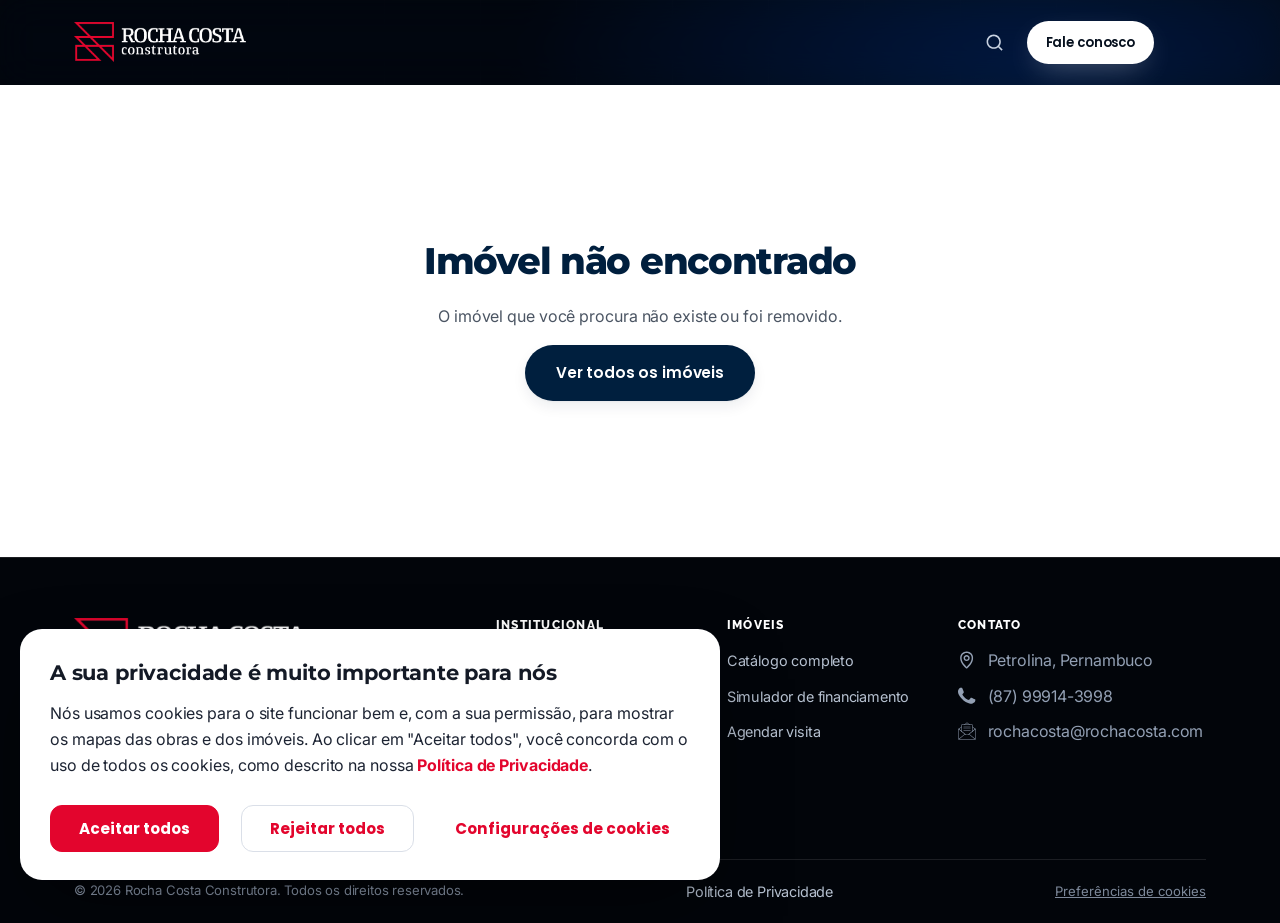
<file: imovel.html>
<!DOCTYPE html>

<html lang="pt-BR">
<head>
<meta charset="utf-8">
<meta content="width=device-width, initial-scale=1, maximum-scale=1, user-scalable=no" name="viewport">
<title>Detalhe do imóvel | Rocha Costa Construtora</title>
<link href="https://fonts.googleapis.com" rel="preconnect">
<link href="https://fonts.googleapis.com/css2?family=Inter:wght@400;500;600;700&family=Lora:ital,wght@0,500;1,400;1,500&family=Montserrat:wght@600;700;800&family=Poppins:wght@500;600;700&family=Raleway:wght@600;700;800&display=swap" rel="stylesheet">
<link href="img/favicon.png" rel="icon" type="image/png">
<link href="css/style.css" rel="stylesheet">
</head>
<body class="tema-escuro">
<header class="site-header">
<div class="container">
<nav class="navbar">
<a class="brand" data-cms-link="global:hl0" href="/"><img alt="Rocha Costa Construtora" class="brand-logo" data-cms-img="global:hi0" src="img/logo-rocha-costa-branca.png"></a>
<ul class="nav-links">
<li><a data-cms="global:h0" data-cms-link="global:hl1" href="/">Home</a></li>
<li><a data-cms="global:h1" data-cms-link="global:hl2" href="sobre">Sobre</a></li>
<li><a data-cms="global:h2" data-cms-link="global:hl3" href="portfolio">Portfólio</a></li>
<li><a data-cms="global:h3" data-cms-link="global:hl4" href="imoveis">Imóveis</a></li>
<li><a data-cms="global:h4" data-cms-link="global:hl5" href="simulador">Simulador</a></li>
<li><a data-cms="global:h5" data-cms-link="global:hl6" href="depoimentos">Depoimentos</a></li>
<li><a data-cms="global:h6" data-cms-link="global:hl7" href="blog">Blog</a></li>
<li><a data-cms="global:h7" data-cms-link="global:hl8" href="contato">Contato</a></li>
</ul>
<div class="nav-cta">
<div class="nav-search" id="nav-search">
<button aria-label="Buscar no site" class="nav-search-toggle" id="nav-search-toggle" type="button"><svg class="icon" fill="currentColor" viewbox="0 0 20 20" xmlns="http://www.w3.org/2000/svg"><path d="M15.0259 13.8474L18.5948 17.4163L17.4163 18.5948L13.8474 15.0259C12.5642 16.0525 10.9367 16.6667 9.16675 16.6667C5.02675 16.6667 1.66675 13.3067 1.66675 9.16669C1.66675 5.02669 5.02675 1.66669 9.16675 1.66669C13.3067 1.66669 16.6667 5.02669 16.6667 9.16669C16.6667 10.9367 16.0526 12.5641 15.0259 13.8474ZM13.354 13.229C14.373 12.1789 15.0001 10.7464 15.0001 9.16669C15.0001 5.94377 12.3897 3.33335 9.16675 3.33335C5.94383 3.33335 3.33341 5.94377 3.33341 9.16669C3.33341 12.3896 5.94383 15 9.16675 15C10.7464 15 12.1789 14.3729 13.2291 13.3539L13.354 13.229Z"></path></svg></button>
<form autocomplete="off" class="nav-search-form" id="nav-search-form">
<input id="nav-search-input" placeholder="Buscar imóveis, simulador, contato..." type="search">
<div class="nav-search-resultados" id="nav-search-resultados"></div>
</form>
</div>
<a class="btn btn-secondary btn-sm" data-cms="global:h8" data-cms-link="global:hl9" href="contato">Fale conosco</a>
<button aria-label="Abrir menu" class="nav-toggle"><span></span><span></span><span></span></button>
</div>
</nav>
</div>
</header>
<section class="section secao-clara">
<div class="container" id="imovel-detalhe">
<p class="center" data-cms="imovel:0" style="padding:60px 0;color:var(--gray-500);">Carregando imóvel...</p>
</div>
</section>
<footer class="site-footer">
<div class="container">
<div class="footer-grid">
<div>
<img alt="Rocha Costa Construtora" class="footer-logo" data-cms-img="global:fi0" src="img/logo-rocha-costa-branca.png">
<p data-cms="global:f0">Construtora e incorporadora em Petrolina/PE, especializada em empreendimentos residenciais com qualidade e prazo cumprido.</p>
<div class="social-row">
<a aria-label="Instagram" data-cms-link="global:fl0" href="#"><svg class="icon" fill="currentColor" viewbox="0 0 24 24" xmlns="http://www.w3.org/2000/svg"><path clip-rule="evenodd" d="M12 18C15.3137 18 18 15.3137 18 12C18 8.68629 15.3137 6 12 6C8.68629 6 6 8.68629 6 12C6 15.3137 8.68629 18 12 18ZM12 16C14.2091 16 16 14.2091 16 12C16 9.79086 14.2091 8 12 8C9.79086 8 8 9.79086 8 12C8 14.2091 9.79086 16 12 16Z" fill-rule="evenodd"></path><path d="M18 5C17.4477 5 17 5.44772 17 6C17 6.55228 17.4477 7 18 7C18.5523 7 19 6.55228 19 6C19 5.44772 18.5523 5 18 5Z"></path><path clip-rule="evenodd" d="M1.65396 4.27606C1 5.55953 1 7.23969 1 10.6V13.4C1 16.7603 1 18.4405 1.65396 19.7239C2.2292 20.8529 3.14708 21.7708 4.27606 22.346C5.55953 23 7.23969 23 10.6 23H13.4C16.7603 23 18.4405 23 19.7239 22.346C20.8529 21.7708 21.7708 20.8529 22.346 19.7239C23 18.4405 23 16.7603 23 13.4V10.6C23 7.23969 23 5.55953 22.346 4.27606C21.7708 3.14708 20.8529 2.2292 19.7239 1.65396C18.4405 1 16.7603 1 13.4 1H10.6C7.23969 1 5.55953 1 4.27606 1.65396C3.14708 2.2292 2.2292 3.14708 1.65396 4.27606ZM13.4 3H10.6C8.88684 3 7.72225 3.00156 6.82208 3.0751C5.94524 3.14674 5.49684 3.27659 5.18404 3.43597C4.43139 3.81947 3.81947 4.43139 3.43597 5.18404C3.27659 5.49684 3.14674 5.94524 3.0751 6.82208C3.00156 7.72225 3 8.88684 3 10.6V13.4C3 15.1132 3.00156 16.2777 3.0751 17.1779C3.14674 18.0548 3.27659 18.5032 3.43597 18.816C3.81947 19.5686 4.43139 20.1805 5.18404 20.564C5.49684 20.7234 5.94524 20.8533 6.82208 20.9249C7.72225 20.9984 8.88684 21 10.6 21H13.4C15.1132 21 16.2777 20.9984 17.1779 20.9249C18.0548 20.8533 18.5032 20.7234 18.816 20.564C19.5686 20.1805 20.1805 19.5686 20.564 18.816C20.7234 18.5032 20.8533 18.0548 20.9249 17.1779C20.9984 16.2777 21 15.1132 21 13.4V10.6C21 8.88684 20.9984 7.72225 20.9249 6.82208C20.8533 5.94524 20.7234 5.49684 20.564 5.18404C20.1805 4.43139 19.5686 3.81947 18.816 3.43597C18.5032 3.27659 18.0548 3.14674 17.1779 3.0751C16.2777 3.00156 15.1132 3 13.4 3Z" fill-rule="evenodd"></path></svg></a>
<a aria-label="Facebook" data-cms-link="global:fl1" href="#"><svg class="icon" fill="currentColor" viewbox="0 0 30 30" xmlns="http://www.w3.org/2000/svg"><path clip-rule="evenodd" d="M14.9995 0.455078C17.7087 0.485993 20.1561 1.15181 22.3418 2.45254C24.5015 3.7273 26.298 5.53481 27.5596 7.70221C28.8524 9.9011 29.5142 12.3634 29.545 15.089C29.4682 18.8183 28.292 22.0035 26.0163 24.6445C23.7405 27.2856 20.8259 28.9195 17.8086 29.5459V19.0901H20.6612L21.3063 14.9812H16.9868V12.29C16.9629 11.7321 17.1393 11.184 17.4842 10.7449C17.8297 10.3045 18.438 10.0731 19.3091 10.0506H21.9175V6.45128C21.8801 6.43923 21.525 6.39162 20.8521 6.30843C20.0891 6.21915 19.3217 6.17146 18.5535 6.16558C16.8147 6.1736 15.4396 6.66407 14.4281 7.63699C13.4166 8.60964 12.8999 10.0169 12.878 11.8586V14.9812H9.59087V19.0901H12.878V29.5459C9.17323 28.9195 6.25856 27.2856 3.98283 24.6445C1.70709 22.0035 0.530891 18.8183 0.454102 15.089C0.484824 12.3632 1.14662 9.90098 2.43949 7.70221C3.70108 5.53481 5.49761 3.72731 7.65729 2.45254C9.84296 1.15206 12.2904 0.486243 14.9995 0.455078Z" fill-rule="evenodd"></path></svg></a>
<a aria-label="WhatsApp" data-wa href="#"><svg class="icon" fill="currentColor" viewbox="0 0 100 100" xmlns="http://www.w3.org/2000/svg"><path d="M43.75 18.35 C28.02 19.25 19.76 21.87 14.05 27.78 C10.58 31.38 8.64 35.95 8.42 41.08 C8.00 50.82 13.74 59.10 23.56 62.95 C24.18 63.19 24.68 63.44 24.68 63.53 C24.68 63.61 23.54 67.08 22.15 71.25 C20.76 75.42 19.62 78.98 19.62 79.18 C19.64 79.93 20.34 80.62 21.08 80.62 C21.69 80.62 19.88 81.99 39.20 67.00 L40.06 66.34 L42.01 66.50 C44.60 66.71 53.59 66.71 56.07 66.50 C70.70 65.25 77.57 62.87 83.36 57.07 C92.00 48.42 91.43 33.84 82.16 26.11 C77.85 22.52 72.30 20.34 64.66 19.24 C58.88 18.39 49.77 18.01 43.75 18.35 Z" fill-rule="evenodd"></path></svg></a>
</div>
</div>
<div>
<h4 data-cms="global:f1">Institucional</h4>
<ul>
<li><a data-cms="global:f2" data-cms-link="global:fl2" href="sobre">Sobre nós</a></li>
<li><a data-cms="global:f3" data-cms-link="global:fl3" href="portfolio">Portfólio</a></li>
<li><a data-cms="global:f4" data-cms-link="global:fl4" href="depoimentos">Depoimentos</a></li>
<li><a data-cms="global:f5" data-cms-link="global:fl5" href="blog">Blog</a></li>
</ul>
</div>
<div>
<h4 data-cms="global:f6">Imóveis</h4>
<ul>
<li><a data-cms="global:f7" data-cms-link="global:fl6" href="imoveis">Catálogo completo</a></li>
<li><a data-cms="global:f8" data-cms-link="global:fl7" href="simulador">Simulador de financiamento</a></li>
<li><a data-cms="global:f9" data-cms-link="global:fl8" href="contato">Agendar visita</a></li>
</ul>
</div>
<div>
<h4 data-cms="global:f10">Contato</h4>
<ul>
<li><svg class="icon-inline" fill="currentColor" viewbox="0 0 100 100" xmlns="http://www.w3.org/2000/svg"><path clip-rule="evenodd" d="M48.0001 22C57.3889 22 65.0001 29.6112 65.0001 39C65.0001 48.3888 57.3889 56 48.0001 56C38.6113 56 31.0001 48.3888 31.0001 39C31.0001 29.6112 38.6113 22 48.0001 22ZM48.0001 30C43.0295 30 39.0001 34.0295 39.0001 39C39.0001 43.9705 43.0295 48 48.0001 48C52.9706 48 57.0001 43.9706 57.0001 39C57.0001 34.0294 52.9706 30 48.0001 30Z" fill-rule="evenodd"></path><path clip-rule="evenodd" d="M48.9532 2.51172C58.7955 2.74724 68.4348 6.63143 75.1465 14.0918C82.1441 21.8699 85.6083 33.1414 83.2755 47.1445C81.3974 58.4172 75.4016 69.0194 68.9327 77.5566C62.4748 86.0793 55.3014 92.8611 50.5382 96.5908C50.3005 96.7863 50.0448 96.9518 49.7755 97.085C49.6112 97.1665 49.4425 97.2347 49.2715 97.292C49.2594 97.296 49.2476 97.3008 49.2354 97.3047C48.8703 97.4232 48.4933 97.4864 48.1163 97.4971C48.1127 97.4972 48.1091 97.498 48.1055 97.498C48.0704 97.4989 48.0352 97.4981 48.0001 97.498C47.5871 97.4983 47.1728 97.4366 46.7725 97.3076L46.7608 97.3037C46.7496 97.3001 46.7387 97.2957 46.7276 97.292C46.5569 97.2347 46.3887 97.1664 46.2247 97.085C45.9551 96.9517 45.6988 96.7865 45.461 96.5908C40.6977 92.861 33.525 86.0789 27.0674 77.5566C20.5985 69.0194 14.6027 58.4172 12.7247 47.1445C10.3918 33.1415 13.8561 21.8699 20.8536 14.0918C27.7818 6.39078 37.8297 2.50004 48.0001 2.5L48.9532 2.51172ZM47.2335 10.5088C39.3214 10.698 31.8631 13.8156 26.8008 19.4424C21.645 25.1735 18.628 33.8959 20.6163 45.8301C22.1952 55.3075 27.3627 64.6996 33.4434 72.7246C38.4299 79.3054 43.8682 84.7515 48.0001 88.3174C52.132 84.7515 57.5702 79.3054 62.5567 72.7246C68.6375 64.6996 73.8049 55.3075 75.3839 45.8301C77.3721 33.8958 74.3552 25.1735 69.1993 19.4424C63.9738 13.6341 56.1953 10.5 48.0001 10.5L47.2335 10.5088Z" fill-rule="evenodd"></path></svg> <span data-cms="global:f11">Petrolina, Pernambuco</span></li>
<li><svg class="icon-inline" fill="currentColor" viewbox="0 -1 25 25" xmlns="http://www.w3.org/2000/svg"><path d="M22.8821 15.7857L22.8642 15.9346C18.5004 13.7596 18.044 13.4699 17.4804 14.3152C17.0894 14.9007 15.9503 16.2283 15.607 16.6212C15.2597 17.0082 14.9144 17.0379 14.3251 16.77C13.7297 16.4724 11.8187 15.8473 9.55637 13.8231C7.79416 12.2454 6.61141 10.3106 6.26215 9.71524C5.6807 8.71109 6.89718 8.56821 8.00451 6.47261C8.20296 6.05587 8.10175 5.72844 7.9549 5.43275C7.80607 5.13508 6.62134 2.21791 6.12522 1.055C5.64895 -0.103926 5.15878 0.042925 4.79165 0.042925C3.6486 -0.0562986 2.81314 -0.0404231 2.0769 0.725583C-1.12604 4.24603 -0.318359 7.87762 2.4222 11.7394C7.80805 18.7882 10.6776 20.0861 15.9245 21.888C17.3415 22.3385 18.6333 22.275 19.6553 22.1281C20.7944 21.9475 23.1619 20.6973 23.656 19.2982C24.1621 17.8992 24.1621 16.7383 24.0132 16.4704C23.8664 16.2025 23.4774 16.0536 22.8821 15.7857Z"></path></svg> <span data-cms="global:f12">(87) 99914-3998</span></li>
<li><svg class="icon-inline" fill="currentColor" viewbox="0 0 74 74" xmlns="http://www.w3.org/2000/svg"><path d="M3,30a1,1,0,0,1-.608-1.794l12-9.181a1,1,0,0,1,1.214,1.589l-12,9.18A.989.989,0,0,1,3,30Z"></path><path d="M71 72H3a1 1 0 0 1-1-1V29a1 1 0 0 1 2 0v41h66V29a1 1 0 0 1 2 0v42a1 1 0 0 1-1 1z"></path><path d="M37,53.81a15.126,15.126,0,0,1-9.632-3.447l-25-20.591a1,1,0,0,1,1.272-1.544l25,20.591a13.172,13.172,0,0,0,16.72,0l25-20.591a1,1,0,0,1,1.272,1.544l-25,20.591A15.126,15.126,0,0,1,37,53.81Z"></path><path d="M71 72a1 1 0 0 1-.635-.228l-25.5-21a1 1 0 0 1 1.272-1.544l25.5 21A1 1 0 0 1 71 72zM3 72a1 1 0 0 1-.637-1.772l25.5-21a1 1 0 0 1 1.272 1.544l-25.5 21A1 1 0 0 1 3 72zm45.339-59.33a1 1 0 0 1-.607-.206L37 4.259l-10.732 8.205a1 1 0 0 1-1.215-1.589l11.34-8.669a1 1 0 0 1 1.214 0l11.34 8.669a1 1 0 0 1-.608 1.8zM71 30a.989.989 0 0 1-.606-.206l-12-9.18a1 1 0 0 1 1.214-1.589l12 9.181A1 1 0 0 1 71 30z"></path><path d="M59 39.88a1 1 0 0 1-1-1V12.67H16v26.21a1 1 0 0 1-2 0V11.67a1 1 0 0 1 1-1h44a1 1 0 0 1 1 1v27.21a1 1 0 0 1-1 1zM50.75 22h-27.5a1 1 0 0 1 0-2h27.5a1 1 0 0 1 0 2zm0 7.25h-27.5a1 1 0 0 1 0-2h27.5a1 1 0 0 1 0 2zm0 7.25h-27.5a1 1 0 0 1 0-2h27.5a1 1 0 0 1 0 2z"></path></svg> <span data-cms="global:f13">rochacosta@rochacosta.com</span></li>
</ul>
</div>
</div>
<div class="footer-bottom">
<span><span data-cms="global:f14">©</span> <span data-ano></span> <span data-cms="global:f15">Rocha Costa Construtora. Todos os direitos reservados.</span></span>
<a data-cms="global:f16" data-cms-link="global:fl9" href="privacidade">Política de Privacidade</a>
</div>
</div>
</footer>
<script src="js/api.js"></script>
<script src="js/imoveis.js"></script>
<script src="js/imovel-detalhe.js"></script>
<script src="js/busca.js"></script>
<script src="js/main.js"></script>
<script src="js/animacoes.js"></script>
</body>
</html>
</file>
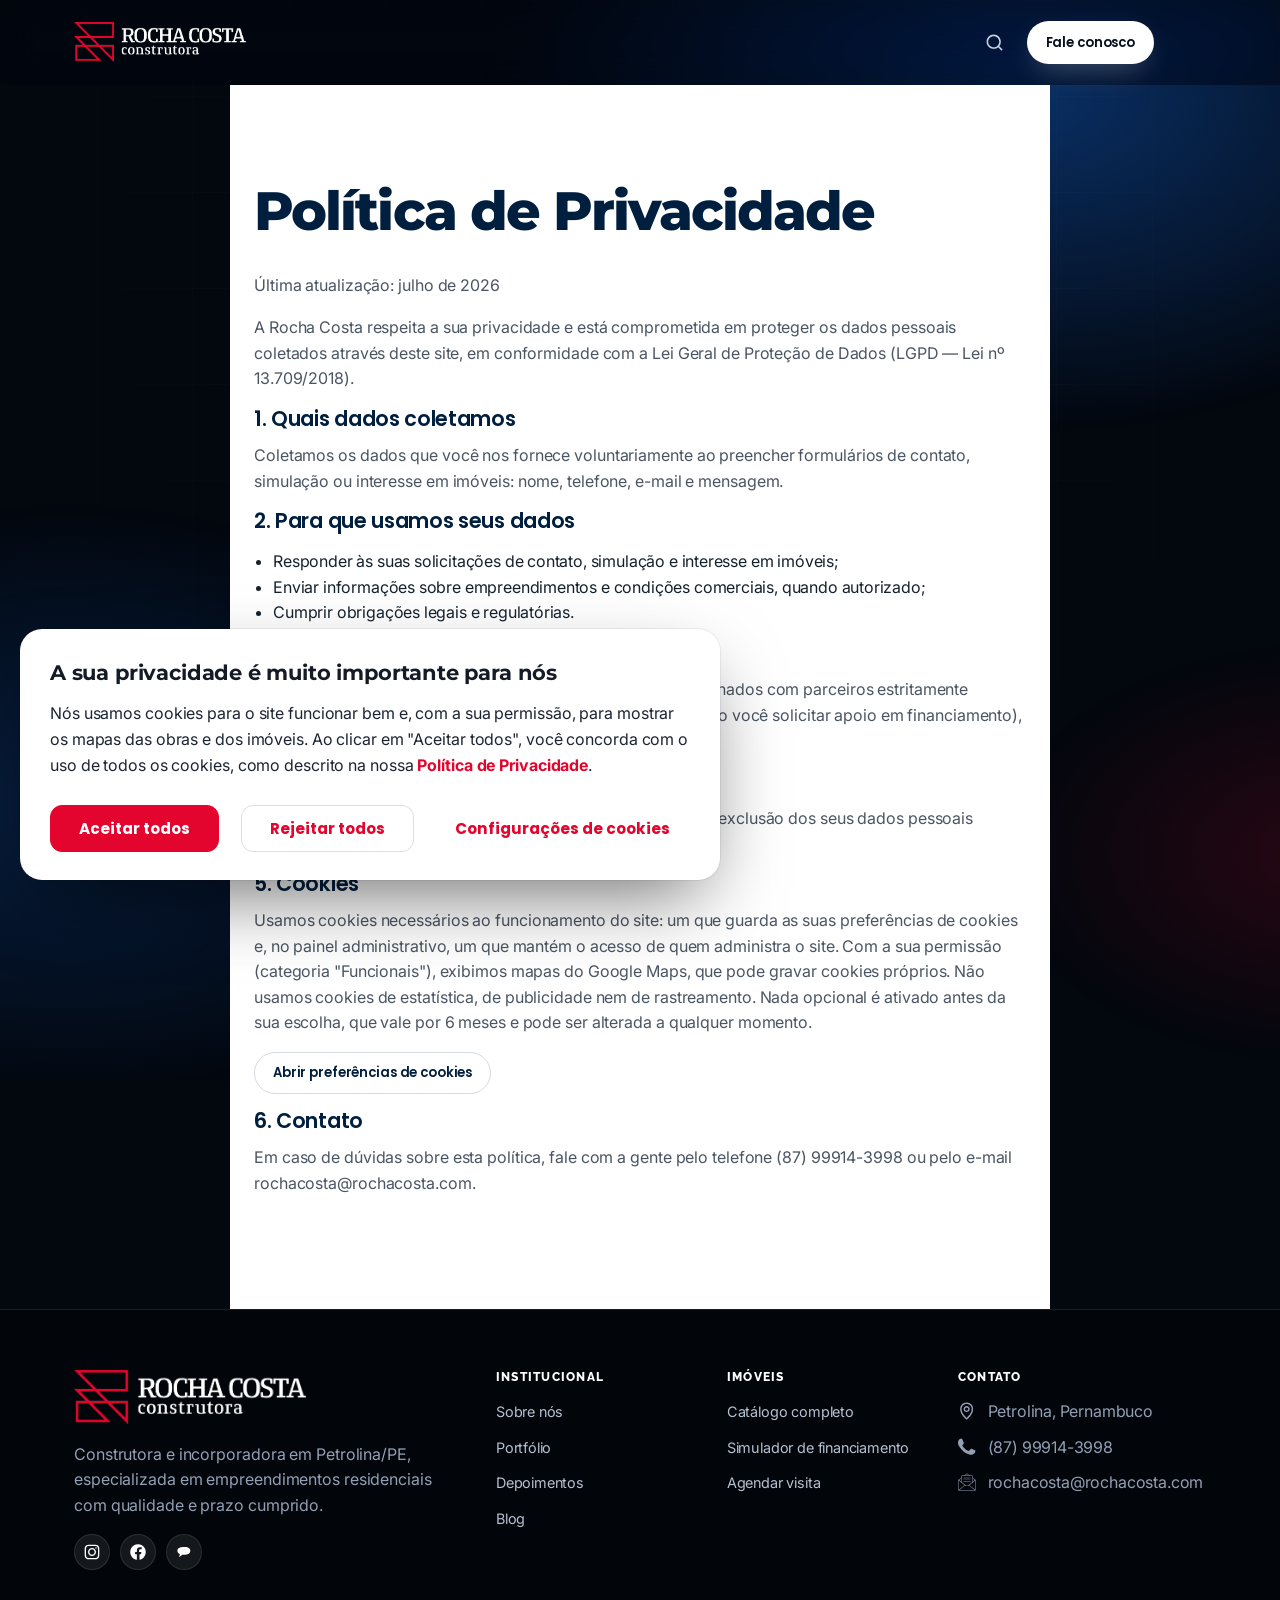
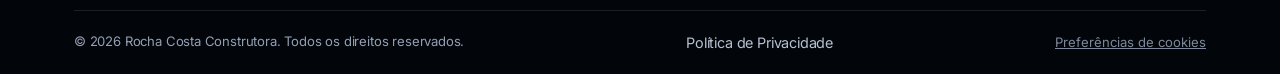
<file: privacidade.html>
<!DOCTYPE html>

<html lang="pt-BR">
<head>
<meta charset="utf-8">
<meta content="width=device-width, initial-scale=1, maximum-scale=1, user-scalable=no" name="viewport">
<title>Política de Privacidade | Rocha Costa Construtora</title>
<link href="https://fonts.googleapis.com" rel="preconnect">
<link href="https://fonts.googleapis.com/css2?family=Inter:wght@400;500;600;700&amp;family=Lora:ital,wght@0,500;1,400;1,500&amp;family=Montserrat:wght@600;700;800&amp;family=Poppins:wght@500;600;700&amp;family=Raleway:wght@600;700;800&amp;display=swap" rel="stylesheet">
<link href="img/favicon.png" rel="icon" type="image/png">
<link href="css/style.css" rel="stylesheet">
</head>
<body class="tema-escuro">
<header class="site-header">
<div class="container">
<nav class="navbar">
<a class="brand" data-cms-link="global:hl0" href="/"><img alt="Rocha Costa Construtora" class="brand-logo" data-cms-img="global:hi0" src="img/logo-rocha-costa-branca.png"></a>
<ul class="nav-links">
<li><a data-cms="global:h0" data-cms-link="global:hl1" href="/">Home</a></li>
<li><a data-cms="global:h1" data-cms-link="global:hl2" href="sobre">Sobre</a></li>
<li><a data-cms="global:h2" data-cms-link="global:hl3" href="portfolio">Portfólio</a></li>
<li><a data-cms="global:h3" data-cms-link="global:hl4" href="imoveis">Imóveis</a></li>
<li><a data-cms="global:h4" data-cms-link="global:hl5" href="simulador">Simulador</a></li>
<li><a data-cms="global:h5" data-cms-link="global:hl6" href="depoimentos">Depoimentos</a></li>
<li><a data-cms="global:h6" data-cms-link="global:hl7" href="blog">Blog</a></li>
<li><a data-cms="global:h7" data-cms-link="global:hl8" href="contato">Contato</a></li>
</ul>
<div class="nav-cta">
<div class="nav-search" id="nav-search">
<button aria-label="Buscar no site" class="nav-search-toggle" id="nav-search-toggle" type="button"><svg class="icon" fill="currentColor" viewbox="0 0 20 20" xmlns="http://www.w3.org/2000/svg"><path d="M15.0259 13.8474L18.5948 17.4163L17.4163 18.5948L13.8474 15.0259C12.5642 16.0525 10.9367 16.6667 9.16675 16.6667C5.02675 16.6667 1.66675 13.3067 1.66675 9.16669C1.66675 5.02669 5.02675 1.66669 9.16675 1.66669C13.3067 1.66669 16.6667 5.02669 16.6667 9.16669C16.6667 10.9367 16.0526 12.5641 15.0259 13.8474ZM13.354 13.229C14.373 12.1789 15.0001 10.7464 15.0001 9.16669C15.0001 5.94377 12.3897 3.33335 9.16675 3.33335C5.94383 3.33335 3.33341 5.94377 3.33341 9.16669C3.33341 12.3896 5.94383 15 9.16675 15C10.7464 15 12.1789 14.3729 13.2291 13.3539L13.354 13.229Z"></path></svg></button>
<form autocomplete="off" class="nav-search-form" id="nav-search-form">
<input id="nav-search-input" placeholder="Buscar imóveis, simulador, contato..." type="search">
<div class="nav-search-resultados" id="nav-search-resultados"></div>
</form>
</div>
<a class="btn btn-secondary btn-sm" data-cms="global:h8" data-cms-link="global:hl9" href="contato">Fale conosco</a>
<button aria-label="Abrir menu" class="nav-toggle"><span></span><span></span><span></span></button>
</div>
</nav>
</div>
</header>
<section class="section secao-clara" style="max-width:820px;margin:0 auto;">
<div class="container">
<h1 data-cms="privacidade:0">Política de Privacidade</h1>
<p class="meta" data-cms="privacidade:1">Última atualização: julho de 2026</p>
<p data-cms="privacidade:2">A Rocha Costa respeita a sua privacidade e está comprometida em proteger os dados pessoais coletados através deste site, em conformidade com a Lei Geral de Proteção de Dados (LGPD — Lei nº 13.709/2018).</p>
<h3 data-cms="privacidade:3">1. Quais dados coletamos</h3>
<p data-cms="privacidade:4">Coletamos os dados que você nos fornece voluntariamente ao preencher formulários de contato, simulação ou interesse em imóveis: nome, telefone, e-mail e mensagem.</p>
<h3 data-cms="privacidade:5">2. Para que usamos seus dados</h3>
<ul>
<li data-cms="privacidade:6">Responder às suas solicitações de contato, simulação e interesse em imóveis;</li>
<li data-cms="privacidade:7">Enviar informações sobre empreendimentos e condições comerciais, quando autorizado;</li>
<li data-cms="privacidade:8">Cumprir obrigações legais e regulatórias.</li>
</ul>
<h3 data-cms="privacidade:9">3. Compartilhamento de dados</h3>
<p data-cms="privacidade:10">Seus dados não são vendidos a terceiros. Podem ser compartilhados com parceiros estritamente necessários ao atendimento (ex: instituições financeiras, quando você solicitar apoio em financiamento), sempre com o seu conhecimento.</p>
<h3 data-cms="privacidade:11">4. Seus direitos</h3>
<p><span data-cms="privacidade:12">Você pode, a qualquer momento, solicitar acesso, correção ou exclusão dos seus dados pessoais entrando em contato pelo e-mail</span> <a data-cms="privacidade:14" data-cms-link="privacidade:l0" href="mailto:rochacosta@rochacosta.com">rochacosta@rochacosta.com</a><span data-cms="privacidade:13">.</span></p>
<h3 data-cms="privacidade:17">5. Cookies</h3>
<p data-cms="privacidade:18">Usamos cookies necessários ao funcionamento do site: um que guarda as suas preferências de cookies e, no painel administrativo, um que mantém o acesso de quem administra o site. Com a sua permissão (categoria "Funcionais"), exibimos mapas do Google Maps, que pode gravar cookies próprios. Não usamos cookies de estatística, de publicidade nem de rastreamento. Nada opcional é ativado antes da sua escolha, que vale por 6 meses e pode ser alterada a qualquer momento.</p>
<p><button class="btn btn-outline-navy btn-sm" data-cms="privacidade:19" data-cookies-abrir type="button">Abrir preferências de cookies</button></p>
<h3 data-cms="privacidade:15">6. Contato</h3>
<p data-cms="privacidade:16">Em caso de dúvidas sobre esta política, fale com a gente pelo telefone (87) 99914-3998 ou pelo e-mail rochacosta@rochacosta.com.</p>
</div>
</section>
<footer class="site-footer">
<div class="container">
<div class="footer-grid">
<div>
<img alt="Rocha Costa Construtora" class="footer-logo" data-cms-img="global:fi0" src="img/logo-rocha-costa-branca.png">
<p data-cms="global:f0">Construtora e incorporadora em Petrolina/PE, especializada em empreendimentos residenciais com qualidade e prazo cumprido.</p>
<div class="social-row">
<a aria-label="Instagram" data-cms-link="global:fl0" href="#"><svg class="icon" fill="currentColor" viewbox="0 0 24 24" xmlns="http://www.w3.org/2000/svg"><path clip-rule="evenodd" d="M12 18C15.3137 18 18 15.3137 18 12C18 8.68629 15.3137 6 12 6C8.68629 6 6 8.68629 6 12C6 15.3137 8.68629 18 12 18ZM12 16C14.2091 16 16 14.2091 16 12C16 9.79086 14.2091 8 12 8C9.79086 8 8 9.79086 8 12C8 14.2091 9.79086 16 12 16Z" fill-rule="evenodd"></path><path d="M18 5C17.4477 5 17 5.44772 17 6C17 6.55228 17.4477 7 18 7C18.5523 7 19 6.55228 19 6C19 5.44772 18.5523 5 18 5Z"></path><path clip-rule="evenodd" d="M1.65396 4.27606C1 5.55953 1 7.23969 1 10.6V13.4C1 16.7603 1 18.4405 1.65396 19.7239C2.2292 20.8529 3.14708 21.7708 4.27606 22.346C5.55953 23 7.23969 23 10.6 23H13.4C16.7603 23 18.4405 23 19.7239 22.346C20.8529 21.7708 21.7708 20.8529 22.346 19.7239C23 18.4405 23 16.7603 23 13.4V10.6C23 7.23969 23 5.55953 22.346 4.27606C21.7708 3.14708 20.8529 2.2292 19.7239 1.65396C18.4405 1 16.7603 1 13.4 1H10.6C7.23969 1 5.55953 1 4.27606 1.65396C3.14708 2.2292 2.2292 3.14708 1.65396 4.27606ZM13.4 3H10.6C8.88684 3 7.72225 3.00156 6.82208 3.0751C5.94524 3.14674 5.49684 3.27659 5.18404 3.43597C4.43139 3.81947 3.81947 4.43139 3.43597 5.18404C3.27659 5.49684 3.14674 5.94524 3.0751 6.82208C3.00156 7.72225 3 8.88684 3 10.6V13.4C3 15.1132 3.00156 16.2777 3.0751 17.1779C3.14674 18.0548 3.27659 18.5032 3.43597 18.816C3.81947 19.5686 4.43139 20.1805 5.18404 20.564C5.49684 20.7234 5.94524 20.8533 6.82208 20.9249C7.72225 20.9984 8.88684 21 10.6 21H13.4C15.1132 21 16.2777 20.9984 17.1779 20.9249C18.0548 20.8533 18.5032 20.7234 18.816 20.564C19.5686 20.1805 20.1805 19.5686 20.564 18.816C20.7234 18.5032 20.8533 18.0548 20.9249 17.1779C20.9984 16.2777 21 15.1132 21 13.4V10.6C21 8.88684 20.9984 7.72225 20.9249 6.82208C20.8533 5.94524 20.7234 5.49684 20.564 5.18404C20.1805 4.43139 19.5686 3.81947 18.816 3.43597C18.5032 3.27659 18.0548 3.14674 17.1779 3.0751C16.2777 3.00156 15.1132 3 13.4 3Z" fill-rule="evenodd"></path></svg></a>
<a aria-label="Facebook" data-cms-link="global:fl1" href="#"><svg class="icon" fill="currentColor" viewbox="0 0 30 30" xmlns="http://www.w3.org/2000/svg"><path clip-rule="evenodd" d="M14.9995 0.455078C17.7087 0.485993 20.1561 1.15181 22.3418 2.45254C24.5015 3.7273 26.298 5.53481 27.5596 7.70221C28.8524 9.9011 29.5142 12.3634 29.545 15.089C29.4682 18.8183 28.292 22.0035 26.0163 24.6445C23.7405 27.2856 20.8259 28.9195 17.8086 29.5459V19.0901H20.6612L21.3063 14.9812H16.9868V12.29C16.9629 11.7321 17.1393 11.184 17.4842 10.7449C17.8297 10.3045 18.438 10.0731 19.3091 10.0506H21.9175V6.45128C21.8801 6.43923 21.525 6.39162 20.8521 6.30843C20.0891 6.21915 19.3217 6.17146 18.5535 6.16558C16.8147 6.1736 15.4396 6.66407 14.4281 7.63699C13.4166 8.60964 12.8999 10.0169 12.878 11.8586V14.9812H9.59087V19.0901H12.878V29.5459C9.17323 28.9195 6.25856 27.2856 3.98283 24.6445C1.70709 22.0035 0.530891 18.8183 0.454102 15.089C0.484824 12.3632 1.14662 9.90098 2.43949 7.70221C3.70108 5.53481 5.49761 3.72731 7.65729 2.45254C9.84296 1.15206 12.2904 0.486243 14.9995 0.455078Z" fill-rule="evenodd"></path></svg></a>
<a aria-label="WhatsApp" data-wa href="#"><svg class="icon" fill="currentColor" viewbox="0 0 100 100" xmlns="http://www.w3.org/2000/svg"><path d="M43.75 18.35 C28.02 19.25 19.76 21.87 14.05 27.78 C10.58 31.38 8.64 35.95 8.42 41.08 C8.00 50.82 13.74 59.10 23.56 62.95 C24.18 63.19 24.68 63.44 24.68 63.53 C24.68 63.61 23.54 67.08 22.15 71.25 C20.76 75.42 19.62 78.98 19.62 79.18 C19.64 79.93 20.34 80.62 21.08 80.62 C21.69 80.62 19.88 81.99 39.20 67.00 L40.06 66.34 L42.01 66.50 C44.60 66.71 53.59 66.71 56.07 66.50 C70.70 65.25 77.57 62.87 83.36 57.07 C92.00 48.42 91.43 33.84 82.16 26.11 C77.85 22.52 72.30 20.34 64.66 19.24 C58.88 18.39 49.77 18.01 43.75 18.35 Z" fill-rule="evenodd"></path></svg></a>
</div>
</div>
<div>
<h4 data-cms="global:f1">Institucional</h4>
<ul>
<li><a data-cms="global:f2" data-cms-link="global:fl2" href="sobre">Sobre nós</a></li>
<li><a data-cms="global:f3" data-cms-link="global:fl3" href="portfolio">Portfólio</a></li>
<li><a data-cms="global:f4" data-cms-link="global:fl4" href="depoimentos">Depoimentos</a></li>
<li><a data-cms="global:f5" data-cms-link="global:fl5" href="blog">Blog</a></li>
</ul>
</div>
<div>
<h4 data-cms="global:f6">Imóveis</h4>
<ul>
<li><a data-cms="global:f7" data-cms-link="global:fl6" href="imoveis">Catálogo completo</a></li>
<li><a data-cms="global:f8" data-cms-link="global:fl7" href="simulador">Simulador de financiamento</a></li>
<li><a data-cms="global:f9" data-cms-link="global:fl8" href="contato">Agendar visita</a></li>
</ul>
</div>
<div>
<h4 data-cms="global:f10">Contato</h4>
<ul>
<li><svg class="icon-inline" fill="currentColor" viewbox="0 0 100 100" xmlns="http://www.w3.org/2000/svg"><path clip-rule="evenodd" d="M48.0001 22C57.3889 22 65.0001 29.6112 65.0001 39C65.0001 48.3888 57.3889 56 48.0001 56C38.6113 56 31.0001 48.3888 31.0001 39C31.0001 29.6112 38.6113 22 48.0001 22ZM48.0001 30C43.0295 30 39.0001 34.0295 39.0001 39C39.0001 43.9705 43.0295 48 48.0001 48C52.9706 48 57.0001 43.9706 57.0001 39C57.0001 34.0294 52.9706 30 48.0001 30Z" fill-rule="evenodd"></path><path clip-rule="evenodd" d="M48.9532 2.51172C58.7955 2.74724 68.4348 6.63143 75.1465 14.0918C82.1441 21.8699 85.6083 33.1414 83.2755 47.1445C81.3974 58.4172 75.4016 69.0194 68.9327 77.5566C62.4748 86.0793 55.3014 92.8611 50.5382 96.5908C50.3005 96.7863 50.0448 96.9518 49.7755 97.085C49.6112 97.1665 49.4425 97.2347 49.2715 97.292C49.2594 97.296 49.2476 97.3008 49.2354 97.3047C48.8703 97.4232 48.4933 97.4864 48.1163 97.4971C48.1127 97.4972 48.1091 97.498 48.1055 97.498C48.0704 97.4989 48.0352 97.4981 48.0001 97.498C47.5871 97.4983 47.1728 97.4366 46.7725 97.3076L46.7608 97.3037C46.7496 97.3001 46.7387 97.2957 46.7276 97.292C46.5569 97.2347 46.3887 97.1664 46.2247 97.085C45.9551 96.9517 45.6988 96.7865 45.461 96.5908C40.6977 92.861 33.525 86.0789 27.0674 77.5566C20.5985 69.0194 14.6027 58.4172 12.7247 47.1445C10.3918 33.1415 13.8561 21.8699 20.8536 14.0918C27.7818 6.39078 37.8297 2.50004 48.0001 2.5L48.9532 2.51172ZM47.2335 10.5088C39.3214 10.698 31.8631 13.8156 26.8008 19.4424C21.645 25.1735 18.628 33.8959 20.6163 45.8301C22.1952 55.3075 27.3627 64.6996 33.4434 72.7246C38.4299 79.3054 43.8682 84.7515 48.0001 88.3174C52.132 84.7515 57.5702 79.3054 62.5567 72.7246C68.6375 64.6996 73.8049 55.3075 75.3839 45.8301C77.3721 33.8958 74.3552 25.1735 69.1993 19.4424C63.9738 13.6341 56.1953 10.5 48.0001 10.5L47.2335 10.5088Z" fill-rule="evenodd"></path></svg> <span data-cms="global:f11">Petrolina, Pernambuco</span></li>
<li><svg class="icon-inline" fill="currentColor" viewbox="0 -1 25 25" xmlns="http://www.w3.org/2000/svg"><path d="M22.8821 15.7857L22.8642 15.9346C18.5004 13.7596 18.044 13.4699 17.4804 14.3152C17.0894 14.9007 15.9503 16.2283 15.607 16.6212C15.2597 17.0082 14.9144 17.0379 14.3251 16.77C13.7297 16.4724 11.8187 15.8473 9.55637 13.8231C7.79416 12.2454 6.61141 10.3106 6.26215 9.71524C5.6807 8.71109 6.89718 8.56821 8.00451 6.47261C8.20296 6.05587 8.10175 5.72844 7.9549 5.43275C7.80607 5.13508 6.62134 2.21791 6.12522 1.055C5.64895 -0.103926 5.15878 0.042925 4.79165 0.042925C3.6486 -0.0562986 2.81314 -0.0404231 2.0769 0.725583C-1.12604 4.24603 -0.318359 7.87762 2.4222 11.7394C7.80805 18.7882 10.6776 20.0861 15.9245 21.888C17.3415 22.3385 18.6333 22.275 19.6553 22.1281C20.7944 21.9475 23.1619 20.6973 23.656 19.2982C24.1621 17.8992 24.1621 16.7383 24.0132 16.4704C23.8664 16.2025 23.4774 16.0536 22.8821 15.7857Z"></path></svg> <span data-cms="global:f12">(87) 99914-3998</span></li>
<li><svg class="icon-inline" fill="currentColor" viewbox="0 0 74 74" xmlns="http://www.w3.org/2000/svg"><path d="M3,30a1,1,0,0,1-.608-1.794l12-9.181a1,1,0,0,1,1.214,1.589l-12,9.18A.989.989,0,0,1,3,30Z"></path><path d="M71 72H3a1 1 0 0 1-1-1V29a1 1 0 0 1 2 0v41h66V29a1 1 0 0 1 2 0v42a1 1 0 0 1-1 1z"></path><path d="M37,53.81a15.126,15.126,0,0,1-9.632-3.447l-25-20.591a1,1,0,0,1,1.272-1.544l25,20.591a13.172,13.172,0,0,0,16.72,0l25-20.591a1,1,0,0,1,1.272,1.544l-25,20.591A15.126,15.126,0,0,1,37,53.81Z"></path><path d="M71 72a1 1 0 0 1-.635-.228l-25.5-21a1 1 0 0 1 1.272-1.544l25.5 21A1 1 0 0 1 71 72zM3 72a1 1 0 0 1-.637-1.772l25.5-21a1 1 0 0 1 1.272 1.544l-25.5 21A1 1 0 0 1 3 72zm45.339-59.33a1 1 0 0 1-.607-.206L37 4.259l-10.732 8.205a1 1 0 0 1-1.215-1.589l11.34-8.669a1 1 0 0 1 1.214 0l11.34 8.669a1 1 0 0 1-.608 1.8zM71 30a.989.989 0 0 1-.606-.206l-12-9.18a1 1 0 0 1 1.214-1.589l12 9.181A1 1 0 0 1 71 30z"></path><path d="M59 39.88a1 1 0 0 1-1-1V12.67H16v26.21a1 1 0 0 1-2 0V11.67a1 1 0 0 1 1-1h44a1 1 0 0 1 1 1v27.21a1 1 0 0 1-1 1zM50.75 22h-27.5a1 1 0 0 1 0-2h27.5a1 1 0 0 1 0 2zm0 7.25h-27.5a1 1 0 0 1 0-2h27.5a1 1 0 0 1 0 2zm0 7.25h-27.5a1 1 0 0 1 0-2h27.5a1 1 0 0 1 0 2z"></path></svg> <span data-cms="global:f13">rochacosta@rochacosta.com</span></li>
</ul>
</div>
</div>
<div class="footer-bottom">
<span><span data-cms="global:f14">©</span> <span data-ano></span> <span data-cms="global:f15">Rocha Costa Construtora. Todos os direitos reservados.</span></span>
<a data-cms="global:f16" data-cms-link="global:fl9" href="privacidade">Política de Privacidade</a>
</div>
</div>
</footer>
<script src="js/api.js"></script>
<script src="js/busca.js"></script>
<script src="js/main.js"></script>
<script src="js/animacoes.js"></script>
</body>
</html>
</file>
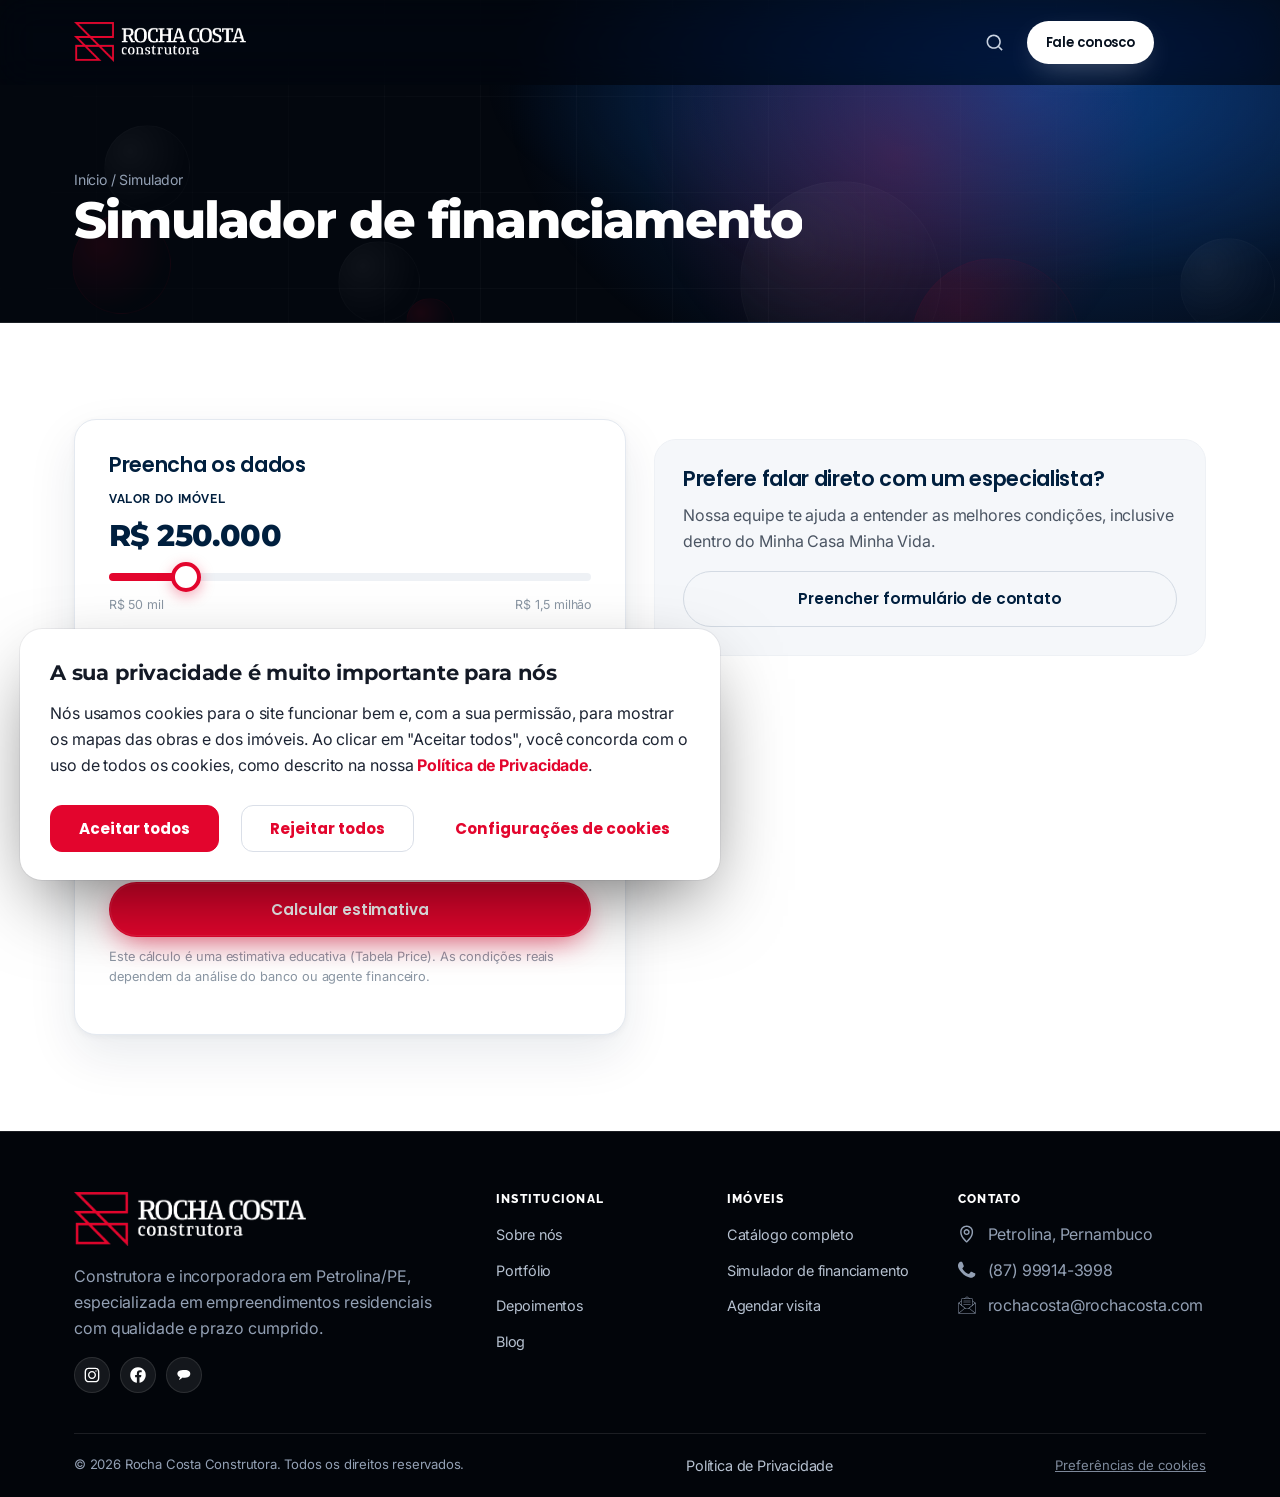
<file: simulador.html>
<!DOCTYPE html>

<html lang="pt-BR">
<head>
<meta charset="utf-8">
<meta content="width=device-width, initial-scale=1, maximum-scale=1, user-scalable=no" name="viewport">
<title>Simulador de Financiamento | Rocha Costa Construtora</title>
<meta content="Simule uma estimativa de financiamento imobiliário para seu imóvel em Petrolina-PE com a Rocha Costa." name="description">
<link href="https://fonts.googleapis.com" rel="preconnect">
<link href="https://fonts.googleapis.com/css2?family=Inter:wght@400;500;600;700&family=Lora:ital,wght@0,500;1,400;1,500&family=Montserrat:wght@600;700;800&family=Poppins:wght@500;600;700&family=Raleway:wght@600;700;800&display=swap" rel="stylesheet">
<link href="img/favicon.png" rel="icon" type="image/png">
<link href="css/style.css" rel="stylesheet">
</head>
<body class="tema-escuro">
<header class="site-header">
<div class="container">
<nav class="navbar">
<a class="brand" data-cms-link="global:hl0" href="/"><img alt="Rocha Costa Construtora" class="brand-logo" data-cms-img="global:hi0" src="img/logo-rocha-costa-branca.png"></a>
<ul class="nav-links">
<li><a data-cms="global:h0" data-cms-link="global:hl1" href="/">Home</a></li>
<li><a data-cms="global:h1" data-cms-link="global:hl2" href="sobre">Sobre</a></li>
<li><a data-cms="global:h2" data-cms-link="global:hl3" href="portfolio">Portfólio</a></li>
<li><a data-cms="global:h3" data-cms-link="global:hl4" href="imoveis">Imóveis</a></li>
<li><a data-cms="global:h4" data-cms-link="global:hl5" href="simulador">Simulador</a></li>
<li><a data-cms="global:h5" data-cms-link="global:hl6" href="depoimentos">Depoimentos</a></li>
<li><a data-cms="global:h6" data-cms-link="global:hl7" href="blog">Blog</a></li>
<li><a data-cms="global:h7" data-cms-link="global:hl8" href="contato">Contato</a></li>
</ul>
<div class="nav-cta">
<div class="nav-search" id="nav-search">
<button aria-label="Buscar no site" class="nav-search-toggle" id="nav-search-toggle" type="button"><svg class="icon" fill="currentColor" viewbox="0 0 20 20" xmlns="http://www.w3.org/2000/svg"><path d="M15.0259 13.8474L18.5948 17.4163L17.4163 18.5948L13.8474 15.0259C12.5642 16.0525 10.9367 16.6667 9.16675 16.6667C5.02675 16.6667 1.66675 13.3067 1.66675 9.16669C1.66675 5.02669 5.02675 1.66669 9.16675 1.66669C13.3067 1.66669 16.6667 5.02669 16.6667 9.16669C16.6667 10.9367 16.0526 12.5641 15.0259 13.8474ZM13.354 13.229C14.373 12.1789 15.0001 10.7464 15.0001 9.16669C15.0001 5.94377 12.3897 3.33335 9.16675 3.33335C5.94383 3.33335 3.33341 5.94377 3.33341 9.16669C3.33341 12.3896 5.94383 15 9.16675 15C10.7464 15 12.1789 14.3729 13.2291 13.3539L13.354 13.229Z"></path></svg></button>
<form autocomplete="off" class="nav-search-form" id="nav-search-form">
<input id="nav-search-input" placeholder="Buscar imóveis, simulador, contato..." type="search">
<div class="nav-search-resultados" id="nav-search-resultados"></div>
</form>
</div>
<a class="btn btn-secondary btn-sm" data-cms="global:h8" data-cms-link="global:hl9" href="contato">Fale conosco</a>
<button aria-label="Abrir menu" class="nav-toggle"><span></span><span></span><span></span></button>
</div>
</nav>
</div>
</header>
<section class="page-hero">
<div class="container">
<div class="breadcrumb"><a data-cms="simulador:1" data-cms-link="simulador:l0" href="/">Início</a> <span data-cms="simulador:0">/ Simulador</span></div>
<h1 data-cms="simulador:2">Simulador de financiamento</h1>
</div>
</section>
<section class="section secao-clara">
<div class="container">
<div class="grid grid-2" style="align-items:flex-start;">
<form class="form-card" id="form-simulador">
<h3 class="mt-0" data-cms="simulador:3">Preencha os dados</h3>
<div class="field campo-slider" style="margin-bottom:22px;">
<label data-cms="simulador:4" for="sim-valor-slider">Valor do imóvel</label>
<output class="slider-valor" data-cms="simulador:5" for="sim-valor-slider" id="sim-valor-exibido">R$ 250.000</output>
<input aria-label="Valor do imóvel" class="slider-range" id="sim-valor-slider" max="1500000" min="50000" step="5000" type="range" value="250000">
<div class="slider-limites"><span data-cms="simulador:6">R$ 50 mil</span><span data-cms="simulador:7">R$ 1,5 milhão</span></div>
<input aria-label="Valor exato do imóvel em reais" class="slider-exato" id="sim-valor" inputmode="numeric" min="10000" required step="any" type="number" value="250000">
</div>
<div class="form-row">
<div class="field">
<label data-cms="simulador:8" for="sim-entrada">Entrada (%)</label>
<input id="sim-entrada" max="90" min="0" required step="any" type="number" value="20">
</div>
<div class="field">
<label data-cms="simulador:9" for="sim-prazo">Prazo (anos)</label>
<input id="sim-prazo" max="35" min="1" required type="number" value="30">
</div>
</div>
<div class="field" style="margin-bottom:20px;">
<label data-cms="simulador:10" for="sim-taxa">Taxa de juros anual estimada (%)</label>
<input id="sim-taxa" max="30" min="0" required step="0.1" type="number" value="9.5">
</div>
<button class="btn btn-primary btn-block" data-cms="simulador:11" type="submit">Calcular estimativa</button>
<p class="form-note" data-cms="simulador:12">Este cálculo é uma estimativa educativa (Tabela Price). As condições reais dependem da análise do banco ou agente financeiro.</p>
</form>
<div>
<div class="form-card" id="sim-resultado" style="display:none;">
<h3 class="mt-0" data-cms="simulador:13">Resultado estimado</h3>
<p style="display:flex;justify-content:space-between;"><span data-cms="simulador:14">Valor de entrada</span><strong id="res-entrada"></strong></p>
<p style="display:flex;justify-content:space-between;"><span data-cms="simulador:15">Valor financiado</span><strong id="res-financiado"></strong></p>
<div class="divider"></div>
<p style="display:flex;justify-content:space-between;font-size:1.2rem;"><span data-cms="simulador:16">Parcela mensal estimada</span><strong id="res-parcela" style="color:var(--red);"></strong></p>
<p style="display:flex;justify-content:space-between;color:var(--gray-500);font-size:.85rem;"><span data-cms="simulador:17">Total pago ao final do prazo</span><span id="res-total"></span></p>
<div class="divider"></div>
<a class="btn btn-whatsapp btn-block" data-wa href="#"><svg class="icon" fill="currentColor" viewbox="0 0 100 100" xmlns="http://www.w3.org/2000/svg"><path d="M43.75 18.35 C28.02 19.25 19.76 21.87 14.05 27.78 C10.58 31.38 8.64 35.95 8.42 41.08 C8.00 50.82 13.74 59.10 23.56 62.95 C24.18 63.19 24.68 63.44 24.68 63.53 C24.68 63.61 23.54 67.08 22.15 71.25 C20.76 75.42 19.62 78.98 19.62 79.18 C19.64 79.93 20.34 80.62 21.08 80.62 C21.69 80.62 19.88 81.99 39.20 67.00 L40.06 66.34 L42.01 66.50 C44.60 66.71 53.59 66.71 56.07 66.50 C70.70 65.25 77.57 62.87 83.36 57.07 C92.00 48.42 91.43 33.84 82.16 26.11 C77.85 22.52 72.30 20.34 64.66 19.24 C58.88 18.39 49.77 18.01 43.75 18.35 Z" fill-rule="evenodd"></path></svg> <span data-cms="simulador:18">Quero essa condição — falar no WhatsApp</span></a>
</div>
<div class="hero-card" style="background:var(--off-white);border:1px solid var(--gray-100);margin-top:20px;">
<h3 class="mt-0" data-cms="simulador:19">Prefere falar direto com um especialista?</h3>
<p data-cms="simulador:20" style="color:var(--gray-700);">Nossa equipe te ajuda a entender as melhores condições, inclusive dentro do Minha Casa Minha Vida.</p>
<a class="btn btn-outline-navy btn-block" data-cms="simulador:21" data-cms-link="simulador:l1" href="contato">Preencher formulário de contato</a>
</div>
</div>
</div>
</div>
</section>
<footer class="site-footer">
<div class="container">
<div class="footer-grid">
<div>
<img alt="Rocha Costa Construtora" class="footer-logo" data-cms-img="global:fi0" src="img/logo-rocha-costa-branca.png">
<p data-cms="global:f0">Construtora e incorporadora em Petrolina/PE, especializada em empreendimentos residenciais com qualidade e prazo cumprido.</p>
<div class="social-row">
<a aria-label="Instagram" data-cms-link="global:fl0" href="#"><svg class="icon" fill="currentColor" viewbox="0 0 24 24" xmlns="http://www.w3.org/2000/svg"><path clip-rule="evenodd" d="M12 18C15.3137 18 18 15.3137 18 12C18 8.68629 15.3137 6 12 6C8.68629 6 6 8.68629 6 12C6 15.3137 8.68629 18 12 18ZM12 16C14.2091 16 16 14.2091 16 12C16 9.79086 14.2091 8 12 8C9.79086 8 8 9.79086 8 12C8 14.2091 9.79086 16 12 16Z" fill-rule="evenodd"></path><path d="M18 5C17.4477 5 17 5.44772 17 6C17 6.55228 17.4477 7 18 7C18.5523 7 19 6.55228 19 6C19 5.44772 18.5523 5 18 5Z"></path><path clip-rule="evenodd" d="M1.65396 4.27606C1 5.55953 1 7.23969 1 10.6V13.4C1 16.7603 1 18.4405 1.65396 19.7239C2.2292 20.8529 3.14708 21.7708 4.27606 22.346C5.55953 23 7.23969 23 10.6 23H13.4C16.7603 23 18.4405 23 19.7239 22.346C20.8529 21.7708 21.7708 20.8529 22.346 19.7239C23 18.4405 23 16.7603 23 13.4V10.6C23 7.23969 23 5.55953 22.346 4.27606C21.7708 3.14708 20.8529 2.2292 19.7239 1.65396C18.4405 1 16.7603 1 13.4 1H10.6C7.23969 1 5.55953 1 4.27606 1.65396C3.14708 2.2292 2.2292 3.14708 1.65396 4.27606ZM13.4 3H10.6C8.88684 3 7.72225 3.00156 6.82208 3.0751C5.94524 3.14674 5.49684 3.27659 5.18404 3.43597C4.43139 3.81947 3.81947 4.43139 3.43597 5.18404C3.27659 5.49684 3.14674 5.94524 3.0751 6.82208C3.00156 7.72225 3 8.88684 3 10.6V13.4C3 15.1132 3.00156 16.2777 3.0751 17.1779C3.14674 18.0548 3.27659 18.5032 3.43597 18.816C3.81947 19.5686 4.43139 20.1805 5.18404 20.564C5.49684 20.7234 5.94524 20.8533 6.82208 20.9249C7.72225 20.9984 8.88684 21 10.6 21H13.4C15.1132 21 16.2777 20.9984 17.1779 20.9249C18.0548 20.8533 18.5032 20.7234 18.816 20.564C19.5686 20.1805 20.1805 19.5686 20.564 18.816C20.7234 18.5032 20.8533 18.0548 20.9249 17.1779C20.9984 16.2777 21 15.1132 21 13.4V10.6C21 8.88684 20.9984 7.72225 20.9249 6.82208C20.8533 5.94524 20.7234 5.49684 20.564 5.18404C20.1805 4.43139 19.5686 3.81947 18.816 3.43597C18.5032 3.27659 18.0548 3.14674 17.1779 3.0751C16.2777 3.00156 15.1132 3 13.4 3Z" fill-rule="evenodd"></path></svg></a>
<a aria-label="Facebook" data-cms-link="global:fl1" href="#"><svg class="icon" fill="currentColor" viewbox="0 0 30 30" xmlns="http://www.w3.org/2000/svg"><path clip-rule="evenodd" d="M14.9995 0.455078C17.7087 0.485993 20.1561 1.15181 22.3418 2.45254C24.5015 3.7273 26.298 5.53481 27.5596 7.70221C28.8524 9.9011 29.5142 12.3634 29.545 15.089C29.4682 18.8183 28.292 22.0035 26.0163 24.6445C23.7405 27.2856 20.8259 28.9195 17.8086 29.5459V19.0901H20.6612L21.3063 14.9812H16.9868V12.29C16.9629 11.7321 17.1393 11.184 17.4842 10.7449C17.8297 10.3045 18.438 10.0731 19.3091 10.0506H21.9175V6.45128C21.8801 6.43923 21.525 6.39162 20.8521 6.30843C20.0891 6.21915 19.3217 6.17146 18.5535 6.16558C16.8147 6.1736 15.4396 6.66407 14.4281 7.63699C13.4166 8.60964 12.8999 10.0169 12.878 11.8586V14.9812H9.59087V19.0901H12.878V29.5459C9.17323 28.9195 6.25856 27.2856 3.98283 24.6445C1.70709 22.0035 0.530891 18.8183 0.454102 15.089C0.484824 12.3632 1.14662 9.90098 2.43949 7.70221C3.70108 5.53481 5.49761 3.72731 7.65729 2.45254C9.84296 1.15206 12.2904 0.486243 14.9995 0.455078Z" fill-rule="evenodd"></path></svg></a>
<a aria-label="WhatsApp" data-wa href="#"><svg class="icon" fill="currentColor" viewbox="0 0 100 100" xmlns="http://www.w3.org/2000/svg"><path d="M43.75 18.35 C28.02 19.25 19.76 21.87 14.05 27.78 C10.58 31.38 8.64 35.95 8.42 41.08 C8.00 50.82 13.74 59.10 23.56 62.95 C24.18 63.19 24.68 63.44 24.68 63.53 C24.68 63.61 23.54 67.08 22.15 71.25 C20.76 75.42 19.62 78.98 19.62 79.18 C19.64 79.93 20.34 80.62 21.08 80.62 C21.69 80.62 19.88 81.99 39.20 67.00 L40.06 66.34 L42.01 66.50 C44.60 66.71 53.59 66.71 56.07 66.50 C70.70 65.25 77.57 62.87 83.36 57.07 C92.00 48.42 91.43 33.84 82.16 26.11 C77.85 22.52 72.30 20.34 64.66 19.24 C58.88 18.39 49.77 18.01 43.75 18.35 Z" fill-rule="evenodd"></path></svg></a>
</div>
</div>
<div>
<h4 data-cms="global:f1">Institucional</h4>
<ul>
<li><a data-cms="global:f2" data-cms-link="global:fl2" href="sobre">Sobre nós</a></li>
<li><a data-cms="global:f3" data-cms-link="global:fl3" href="portfolio">Portfólio</a></li>
<li><a data-cms="global:f4" data-cms-link="global:fl4" href="depoimentos">Depoimentos</a></li>
<li><a data-cms="global:f5" data-cms-link="global:fl5" href="blog">Blog</a></li>
</ul>
</div>
<div>
<h4 data-cms="global:f6">Imóveis</h4>
<ul>
<li><a data-cms="global:f7" data-cms-link="global:fl6" href="imoveis">Catálogo completo</a></li>
<li><a data-cms="global:f8" data-cms-link="global:fl7" href="simulador">Simulador de financiamento</a></li>
<li><a data-cms="global:f9" data-cms-link="global:fl8" href="contato">Agendar visita</a></li>
</ul>
</div>
<div>
<h4 data-cms="global:f10">Contato</h4>
<ul>
<li><svg class="icon-inline" fill="currentColor" viewbox="0 0 100 100" xmlns="http://www.w3.org/2000/svg"><path clip-rule="evenodd" d="M48.0001 22C57.3889 22 65.0001 29.6112 65.0001 39C65.0001 48.3888 57.3889 56 48.0001 56C38.6113 56 31.0001 48.3888 31.0001 39C31.0001 29.6112 38.6113 22 48.0001 22ZM48.0001 30C43.0295 30 39.0001 34.0295 39.0001 39C39.0001 43.9705 43.0295 48 48.0001 48C52.9706 48 57.0001 43.9706 57.0001 39C57.0001 34.0294 52.9706 30 48.0001 30Z" fill-rule="evenodd"></path><path clip-rule="evenodd" d="M48.9532 2.51172C58.7955 2.74724 68.4348 6.63143 75.1465 14.0918C82.1441 21.8699 85.6083 33.1414 83.2755 47.1445C81.3974 58.4172 75.4016 69.0194 68.9327 77.5566C62.4748 86.0793 55.3014 92.8611 50.5382 96.5908C50.3005 96.7863 50.0448 96.9518 49.7755 97.085C49.6112 97.1665 49.4425 97.2347 49.2715 97.292C49.2594 97.296 49.2476 97.3008 49.2354 97.3047C48.8703 97.4232 48.4933 97.4864 48.1163 97.4971C48.1127 97.4972 48.1091 97.498 48.1055 97.498C48.0704 97.4989 48.0352 97.4981 48.0001 97.498C47.5871 97.4983 47.1728 97.4366 46.7725 97.3076L46.7608 97.3037C46.7496 97.3001 46.7387 97.2957 46.7276 97.292C46.5569 97.2347 46.3887 97.1664 46.2247 97.085C45.9551 96.9517 45.6988 96.7865 45.461 96.5908C40.6977 92.861 33.525 86.0789 27.0674 77.5566C20.5985 69.0194 14.6027 58.4172 12.7247 47.1445C10.3918 33.1415 13.8561 21.8699 20.8536 14.0918C27.7818 6.39078 37.8297 2.50004 48.0001 2.5L48.9532 2.51172ZM47.2335 10.5088C39.3214 10.698 31.8631 13.8156 26.8008 19.4424C21.645 25.1735 18.628 33.8959 20.6163 45.8301C22.1952 55.3075 27.3627 64.6996 33.4434 72.7246C38.4299 79.3054 43.8682 84.7515 48.0001 88.3174C52.132 84.7515 57.5702 79.3054 62.5567 72.7246C68.6375 64.6996 73.8049 55.3075 75.3839 45.8301C77.3721 33.8958 74.3552 25.1735 69.1993 19.4424C63.9738 13.6341 56.1953 10.5 48.0001 10.5L47.2335 10.5088Z" fill-rule="evenodd"></path></svg> <span data-cms="global:f11">Petrolina, Pernambuco</span></li>
<li><svg class="icon-inline" fill="currentColor" viewbox="0 -1 25 25" xmlns="http://www.w3.org/2000/svg"><path d="M22.8821 15.7857L22.8642 15.9346C18.5004 13.7596 18.044 13.4699 17.4804 14.3152C17.0894 14.9007 15.9503 16.2283 15.607 16.6212C15.2597 17.0082 14.9144 17.0379 14.3251 16.77C13.7297 16.4724 11.8187 15.8473 9.55637 13.8231C7.79416 12.2454 6.61141 10.3106 6.26215 9.71524C5.6807 8.71109 6.89718 8.56821 8.00451 6.47261C8.20296 6.05587 8.10175 5.72844 7.9549 5.43275C7.80607 5.13508 6.62134 2.21791 6.12522 1.055C5.64895 -0.103926 5.15878 0.042925 4.79165 0.042925C3.6486 -0.0562986 2.81314 -0.0404231 2.0769 0.725583C-1.12604 4.24603 -0.318359 7.87762 2.4222 11.7394C7.80805 18.7882 10.6776 20.0861 15.9245 21.888C17.3415 22.3385 18.6333 22.275 19.6553 22.1281C20.7944 21.9475 23.1619 20.6973 23.656 19.2982C24.1621 17.8992 24.1621 16.7383 24.0132 16.4704C23.8664 16.2025 23.4774 16.0536 22.8821 15.7857Z"></path></svg> <span data-cms="global:f12">(87) 99914-3998</span></li>
<li><svg class="icon-inline" fill="currentColor" viewbox="0 0 74 74" xmlns="http://www.w3.org/2000/svg"><path d="M3,30a1,1,0,0,1-.608-1.794l12-9.181a1,1,0,0,1,1.214,1.589l-12,9.18A.989.989,0,0,1,3,30Z"></path><path d="M71 72H3a1 1 0 0 1-1-1V29a1 1 0 0 1 2 0v41h66V29a1 1 0 0 1 2 0v42a1 1 0 0 1-1 1z"></path><path d="M37,53.81a15.126,15.126,0,0,1-9.632-3.447l-25-20.591a1,1,0,0,1,1.272-1.544l25,20.591a13.172,13.172,0,0,0,16.72,0l25-20.591a1,1,0,0,1,1.272,1.544l-25,20.591A15.126,15.126,0,0,1,37,53.81Z"></path><path d="M71 72a1 1 0 0 1-.635-.228l-25.5-21a1 1 0 0 1 1.272-1.544l25.5 21A1 1 0 0 1 71 72zM3 72a1 1 0 0 1-.637-1.772l25.5-21a1 1 0 0 1 1.272 1.544l-25.5 21A1 1 0 0 1 3 72zm45.339-59.33a1 1 0 0 1-.607-.206L37 4.259l-10.732 8.205a1 1 0 0 1-1.215-1.589l11.34-8.669a1 1 0 0 1 1.214 0l11.34 8.669a1 1 0 0 1-.608 1.8zM71 30a.989.989 0 0 1-.606-.206l-12-9.18a1 1 0 0 1 1.214-1.589l12 9.181A1 1 0 0 1 71 30z"></path><path d="M59 39.88a1 1 0 0 1-1-1V12.67H16v26.21a1 1 0 0 1-2 0V11.67a1 1 0 0 1 1-1h44a1 1 0 0 1 1 1v27.21a1 1 0 0 1-1 1zM50.75 22h-27.5a1 1 0 0 1 0-2h27.5a1 1 0 0 1 0 2zm0 7.25h-27.5a1 1 0 0 1 0-2h27.5a1 1 0 0 1 0 2zm0 7.25h-27.5a1 1 0 0 1 0-2h27.5a1 1 0 0 1 0 2z"></path></svg> <span data-cms="global:f13">rochacosta@rochacosta.com</span></li>
</ul>
</div>
</div>
<div class="footer-bottom">
<span><span data-cms="global:f14">©</span> <span data-ano></span> <span data-cms="global:f15">Rocha Costa Construtora. Todos os direitos reservados.</span></span>
<a data-cms="global:f16" data-cms-link="global:fl9" href="privacidade">Política de Privacidade</a>
</div>
</div>
</footer>
<script src="js/api.js"></script>
<script src="js/busca.js"></script>
<script src="js/main.js"></script>
<script src="js/animacoes.js"></script>
<script src="js/simulador.js"></script>
</body>
</html>
</file>
<file: css/style.css>
/* =========================================================
   Rocha Costa — Design System
   Navy #001F3E / Red #E3052D
   ========================================================= */

:root {
  --navy: #001F3E;
  --navy-light: #0A3760;
  --navy-dark: #001327;
  --red: #E3052D;
  --red-dark: #B80423;
  --white: #FFFFFF;
  --off-white: #F5F7FA;
  --gray-100: #EEF1F5;
  --gray-300: #D3DAE3;
  --gray-500: #8A96A3;
  --gray-700: #4B5563;
  --text: #16212E;

  --font-heading: -apple-system, BlinkMacSystemFont, 'SF Pro Display', 'Inter', 'Segoe UI', sans-serif;
  --font-body: -apple-system, BlinkMacSystemFont, 'SF Pro Text', 'Inter', 'Segoe UI', sans-serif;

  --radius-sm: 14px;
  --radius: 22px;
  --radius-lg: 32px;
  --radius-pill: 980px;

  /* Escala de espaçamento (8pt) */
  --space-1: 8px;
  --space-2: 16px;
  --space-3: 24px;
  --space-4: 40px;
  --space-5: 64px;
  --space-6: 96px;

  /* Easing consistente para toda micro-interação */
  --ease: cubic-bezier(.22, .61, .36, 1);
  --ease-spring: cubic-bezier(.34, 1.56, .64, 1);

  /* Sombras em camadas: ambient (contato) + direct (projetada) */
  --shadow-xs: 0 1px 2px rgba(0, 31, 62, .05);
  --shadow-sm: 0 1px 2px rgba(0, 31, 62, .04), 0 6px 14px rgba(0, 31, 62, .07);
  --shadow: 0 2px 6px rgba(0, 31, 62, .05), 0 20px 50px rgba(0, 31, 62, .09);
  --shadow-lg: 0 6px 16px rgba(0, 31, 62, .08), 0 30px 90px rgba(0, 31, 62, .16);
  --shadow-xl: 0 10px 24px rgba(0, 31, 62, .10), 0 50px 120px rgba(0, 31, 62, .22);
  --shadow-red: 0 2px 6px rgba(227, 5, 45, .12), 0 16px 32px rgba(227, 5, 45, .22);
  --shadow-red-lg: 0 4px 10px rgba(227, 5, 45, .16), 0 22px 44px rgba(227, 5, 45, .30);
  --shadow-wa: 0 2px 6px rgba(37, 211, 102, .16), 0 16px 32px rgba(37, 211, 102, .30);

  --container: 1180px;
}

* { box-sizing: border-box; }
html { scroll-behavior: smooth; }

/* "Reduzir movimento" (Windows com animações desligadas, acessibilidade):
   as animações NÃO somem — viram versões suaves, só de esmaecer, sem
   deslocamentos grandes nem movimento contínuo. Ver bloco no fim do arquivo. */
@media (prefers-reduced-motion: reduce) {
  html { scroll-behavior: auto; }
}

body {
  margin: 0;
  font-family: var(--font-body);
  color: var(--text);
  background: var(--white);
  line-height: 1.6;
  -webkit-font-smoothing: antialiased;
  letter-spacing: -0.011em;
}

h1, h2, h3, h4 {
  font-family: var(--font-heading);
  color: var(--navy);
  line-height: 1.1;
  letter-spacing: -0.03em;
  margin: 0 0 .6em;
}

h1 { font-size: clamp(2.2rem, 4.4vw, 3.4rem); font-weight: 800; }
h2 { font-size: clamp(1.7rem, 3vw, 2.3rem); font-weight: 800; }
h3 { font-size: 1.3rem; font-weight: 700; letter-spacing: -0.02em; }
h4 { font-size: 1.05rem; font-weight: 700; letter-spacing: -0.015em; }
p { margin: 0 0 1em; color: var(--gray-700); letter-spacing: -0.006em; }
strong, b { font-weight: 700; color: var(--navy); }
a { color: var(--red); text-decoration: none; transition: color .2s var(--ease), opacity .2s var(--ease); }
a:hover { text-decoration: underline; }
img { max-width: 100%; display: block; }
ul { padding-left: 1.2em; }

/* Foco de acessibilidade com identidade própria (não o outline padrão do navegador) */
:focus { outline: none; }
a:focus-visible, button:focus-visible, [tabindex]:focus-visible {
  outline: 2.5px solid var(--red);
  outline-offset: 3px;
  border-radius: 6px;
}
input:focus-visible, select:focus-visible, textarea:focus-visible {
  outline: none;
}

.container {
  max-width: var(--container);
  margin: 0 auto;
  padding: 0 24px;
}

.section { padding: var(--space-6) 0; }
.section--tight { padding: var(--space-4) 0; }
.section--alt { background: var(--off-white); }
.section--navy { background: var(--navy); color: var(--white); }
.section--navy h2, .section--navy h3 { color: var(--white); }
.section--navy p { color: var(--gray-300); }

.eyebrow {
  display: inline-block;
  color: var(--red);
  font-weight: 700;
  letter-spacing: .08em;
  text-transform: uppercase;
  font-size: .78rem;
  margin-bottom: .6em;
}

.section-head { max-width: 680px; margin-bottom: var(--space-4); }
.section-head.center { margin-left: auto; margin-right: auto; text-align: center; }

/* ---------- Scroll reveal (movimento sutil, com propósito) ---------- */
/* (o antigo .reveal foi substituído pelo sistema .anim, no fim do arquivo) */

/* ---------- Ícones SVG (substituem emojis) ---------- */
.icon { width: 18px; height: 18px; flex-shrink: 0; vertical-align: -3px; }
.icon-inline { width: 18px; height: 18px; flex-shrink: 0; vertical-align: -3px; margin-right: 8px; }
.icon-sm { width: 15px; height: 15px; flex-shrink: 0; vertical-align: -2px; }
.icon-lg { width: 26px; height: 26px; }

/* ---------- Buttons ---------- */
.btn {
  display: inline-flex;
  align-items: center;
  gap: 8px;
  justify-content: center;
  padding: 15px 30px;
  border-radius: var(--radius-pill);
  font-weight: 600;
  font-size: .95rem;
  letter-spacing: -0.01em;
  border: 1.5px solid transparent;
  cursor: pointer;
  text-decoration: none !important;
  transition: transform .28s var(--ease), box-shadow .28s var(--ease), background .22s var(--ease), color .22s var(--ease), border-color .22s var(--ease);
  white-space: nowrap;
}
.btn:hover { transform: translateY(-2px); }
.btn:active { transform: translateY(0) scale(.97); transition-duration: .12s; }
.btn-primary { background: var(--red); color: var(--white); box-shadow: var(--shadow-red); }
.btn-primary:hover { background: var(--red-dark); box-shadow: var(--shadow-red-lg); }
.btn-secondary { background: var(--navy); color: var(--white); box-shadow: var(--shadow-sm); }
.btn-secondary:hover { background: var(--navy-light); box-shadow: var(--shadow); }
.btn-outline { background: rgba(255,255,255,.08); border-color: rgba(255,255,255,.5); color: var(--white); }
.btn-outline:hover { background: rgba(255,255,255,.16); border-color: rgba(255,255,255,.7); }
.btn-outline-navy { background: transparent; border-color: var(--gray-300); color: var(--navy); }
.btn-outline-navy:hover { background: var(--navy); border-color: var(--navy); color: var(--white); box-shadow: var(--shadow-sm); }
.btn-whatsapp { background: #25D366; color: var(--white); box-shadow: var(--shadow-wa); }
.btn-whatsapp:hover { background: #1DA851; box-shadow: 0 4px 10px rgba(37,211,102,.20), 0 22px 44px rgba(37,211,102,.36); }
.btn-block { width: 100%; }
.btn-sm { padding: 10px 18px; font-size: .82rem; }

/* ---------- Header / Nav ---------- */
.site-header {
  position: sticky; top: 0; z-index: 500;
  background: rgba(255,255,255,.75);
  backdrop-filter: saturate(180%) blur(20px);
  -webkit-backdrop-filter: saturate(180%) blur(20px);
  box-shadow: 0 1px 0 rgba(0,0,0,.06);
}
.navbar { display: flex; align-items: center; justify-content: space-between; height: 84px; }
.brand { display: flex; align-items: center; gap: 10px; font-family: var(--font-heading); font-weight: 800; font-size: 1.3rem; color: var(--navy); }
.brand span { color: var(--red); }
.brand-logo { height: 40px; width: auto; display: block; }
@media (max-width: 960px) { .brand-logo { height: 34px; } }
.login-box .brand-logo { height: 56px; width: auto; object-fit: contain; margin: 0 auto 20px; }

.brand-mark {
  width: 42px; height: 42px; border-radius: 13px;
  background: linear-gradient(135deg, var(--navy), var(--navy-light));
  color: var(--white); display: flex; align-items: center; justify-content: center;
  font-weight: 800; font-family: var(--font-heading);
}

.nav-links { display: flex; align-items: center; gap: 30px; list-style: none; margin: 0; padding: 0; }
.nav-links a { color: var(--navy); font-weight: 600; font-size: .95rem; position: relative; padding-bottom: 4px; }
.nav-links a::after {
  content: ""; position: absolute; left: 0; right: 100%; bottom: -2px; height: 2px;
  background: var(--red); border-radius: 2px; transition: right .3s var(--ease);
}
.nav-links a:hover, .nav-links a.active { color: var(--red); text-decoration: none; }
.nav-links a:hover::after, .nav-links a.active::after { right: 0; }
.nav-cta { display: flex; align-items: center; gap: 12px; }

/* ---------- Busca no header ---------- */
.nav-search { position: relative; }
.nav-search-toggle {
  display: flex; align-items: center; justify-content: center;
  width: 40px; height: 40px; border-radius: 50%; border: none; background: none;
  color: var(--navy); cursor: pointer; transition: background .2s var(--ease), color .2s var(--ease);
}
.nav-search-toggle:hover { background: var(--gray-100); color: var(--red); }
.nav-search-toggle .icon { width: 19px; height: 19px; }
.nav-search-form {
  position: absolute; top: calc(100% + 12px); right: 0;
  width: 340px; max-width: 88vw; background: var(--white);
  border-radius: var(--radius-sm); box-shadow: var(--shadow-lg);
  padding: 12px; z-index: 600;
  opacity: 0; transform: translateY(-8px); pointer-events: none;
  transition: opacity .22s var(--ease), transform .22s var(--ease);
}
.nav-search-form.open { opacity: 1; transform: none; pointer-events: auto; }
.nav-search-form input { margin-bottom: 0; }
.nav-search-resultados { margin-top: 8px; max-height: 340px; overflow-y: auto; }
.nav-search-resultados a {
  display: flex; flex-direction: column; gap: 2px; padding: 10px 12px;
  border-radius: 8px; color: var(--text); text-decoration: none !important;
}
.nav-search-resultados a:hover, .nav-search-resultados a.ativo { background: var(--off-white); }
.nav-search-resultados .nsr-titulo { font-weight: 600; font-size: .92rem; color: var(--navy); }
.nav-search-resultados .nsr-meta { font-size: .78rem; color: var(--gray-500); }
.nav-search-vazio { padding: 12px; color: var(--gray-500); font-size: .85rem; text-align: center; }
@media (max-width: 1080px) { .nav-search-form { right: -50px; width: 300px; } }

.nav-toggle {
  display: none; background: none; border: none; cursor: pointer;
  width: 40px; height: 40px; flex-direction: column; justify-content: center; gap: 5px;
}
.nav-toggle span { display: block; height: 3px; background: var(--navy); border-radius: 2px; }

@media (max-width: 960px) {
  .nav-links {
    position: absolute; top: calc(100% + 8px); left: 16px; right: 16px;
    background: var(--white); flex-direction: column; align-items: flex-start;
    padding: 20px 24px; gap: 16px; box-shadow: var(--shadow-lg);
    border-radius: var(--radius);
    display: none;
  }
  .nav-links.open { display: flex; }
  .nav-toggle { display: flex; }
  .nav-cta .btn-secondary { display: none; }
}

/* ---------- Hero ---------- */
.hero {
  background:
    radial-gradient(circle at 12% 20%, rgba(227,5,45,.16), transparent 42%),
    radial-gradient(circle at 88% 78%, rgba(227,5,45,.10), transparent 40%),
    radial-gradient(circle at 90% 15%, rgba(255,255,255,.05), transparent 38%),
    linear-gradient(155deg, var(--navy) 0%, var(--navy-dark) 75%);
  color: var(--white);
  position: relative;
  overflow: hidden;
  height: 100vh;
  height: 100dvh;
}
.hero::before {
  /* textura sutil de pontos, ligada à identidade (some suavemente para baixo) */
  content: "";
  position: absolute; inset: 0;
  background-image: radial-gradient(rgba(255,255,255,.08) 1px, transparent 1px);
  background-size: 26px 26px;
  -webkit-mask-image: linear-gradient(180deg, rgba(0,0,0,.85), transparent 82%);
  mask-image: linear-gradient(180deg, rgba(0,0,0,.85), transparent 82%);
  pointer-events: none;
}
.hero::after {
  content: "";
  position: absolute; right: -160px; top: -160px;
  width: 560px; height: 560px; border-radius: 50%;
  background: radial-gradient(circle, rgba(227,5,45,.32), transparent 70%);
  filter: blur(20px);
}
.hero-grid { display: grid; grid-template-columns: 1.1fr .9fr; gap: 50px; align-items: center; position: relative; z-index: 1; }
.hero h1 { color: var(--white); }
.hero p.lead { color: var(--gray-300); font-size: 1.1rem; max-width: 520px; }
.hero-actions { display: flex; gap: 14px; flex-wrap: wrap; margin-top: 28px; }
.hero-stats { display: flex; gap: 34px; margin-top: 46px; flex-wrap: wrap; }
.hero-stats strong { display: block; font-size: 1.8rem; font-family: var(--font-heading); color: var(--white); }
.hero-stats span { color: var(--gray-300); font-size: .85rem; }
.hero-card {
  background: linear-gradient(165deg, rgba(255,255,255,.09), rgba(255,255,255,.03));
  border: 1px solid rgba(255,255,255,.16);
  border-radius: var(--radius);
  padding: 28px;
  backdrop-filter: blur(10px);
  box-shadow: var(--shadow-xl), inset 0 1px 0 rgba(255,255,255,.12);
  transition: transform .35s var(--ease), box-shadow .35s var(--ease);
}
.hero-card:hover { transform: translateY(-3px); }

/* Imagem opcional por slide (definida no admin) + área clicável manual sobre ela */
.hero-imagem-wrap {
  position: relative; border-radius: var(--radius); overflow: hidden;
  box-shadow: var(--shadow-xl); line-height: 0;
}
.hero-imagem { width: 100%; height: 100%; min-height: 280px; object-fit: cover; display: block; }
.hero-area-clicavel { position: absolute; display: block; cursor: pointer; }

@media (max-width: 900px) {
  .hero-grid { grid-template-columns: 1fr; }
}

/* ---------- Hero carousel ---------- */
.hero-track {
  display: flex;
  height: 100%;
  transition: transform .6s cubic-bezier(.4, 0, .2, 1);
}
.hero-slide { min-width: 100%; height: 100%; position: relative; }
.hero-slide-padrao { display: flex; align-items: center; }
.hero-slide-padrao .container { position: relative; z-index: 1; }

/* Slide em tela cheia: só a imagem (ou o fundo navy quando não há imagem),
   sem texto nem botão sobrepostos — a área clicável manual (quando definida)
   continua funcionando por cima da imagem. */
.hero-imagem-wrap-full { position: absolute; inset: 0; }
.hero-imagem-wrap-full picture { display: block; width: 100%; height: 100%; }
.hero-imagem-full { width: 100%; height: 100%; object-fit: cover; display: block; }

.hero-dots {
  position: absolute; left: 50%; bottom: 22px; transform: translateX(-50%);
  display: flex; gap: 8px; z-index: 3;
}
.hero-dots button {
  width: 9px; height: 9px; border-radius: 50%; background: rgba(255,255,255,.35);
  border: none; cursor: pointer; padding: 0; transition: all .3s var(--ease);
}
.hero-dots button:hover { background: rgba(255,255,255,.55); }
.hero-dots button.active { background: var(--red); width: 24px; border-radius: 6px; }

/* ---------- Slider genérico (destaques, portfólio) ---------- */
.slider { position: relative; }
.slider-viewport { overflow: hidden; }
.slider-track {
  display: flex; gap: 28px;
  transition: transform .5s cubic-bezier(.4, 0, .2, 1);
}
.slider-track > * {
  flex: 0 0 calc((100% - 56px) / 3);
}
@media (max-width: 960px) { .slider-track > * { flex: 0 0 calc((100% - 28px) / 2); } }
@media (max-width: 640px) { .slider-track > * { flex: 0 0 100%; } }

.slider-arrow {
  position: absolute; top: 40%; transform: translateY(-50%);
  width: 48px; height: 48px; border-radius: 50%;
  background: var(--white); box-shadow: var(--shadow);
  color: var(--navy); font-size: 1.4rem; border: none;
  display: flex; align-items: center; justify-content: center;
  cursor: pointer; z-index: 4; transition: transform .28s var(--ease), box-shadow .28s var(--ease), opacity .2s var(--ease), color .2s var(--ease);
}
.slider-arrow:hover { transform: translateY(-50%) scale(1.08); box-shadow: var(--shadow-lg); color: var(--red); }
.slider-arrow:active { transform: translateY(-50%) scale(.95); }
.slider-arrow.prev { left: -20px; }
.slider-arrow.next { right: -20px; }
.slider-arrow.off { opacity: .35; pointer-events: none; }
@media (max-width: 720px) {
  .slider-arrow.prev { left: 4px; } .slider-arrow.next { right: 4px; }
}

.slider-dots { display: flex; gap: 8px; justify-content: center; margin-top: 30px; }
.slider-dots span {
  width: 9px; height: 9px; border-radius: 50%; background: var(--gray-300);
  cursor: pointer; transition: all .3s var(--ease); display: block;
}
.slider-dots span:hover { background: var(--gray-500); }
.slider-dots span.active { background: var(--red); width: 24px; border-radius: 6px; }

.page-hero {
  background:
    radial-gradient(circle at 85% 20%, rgba(227,5,45,.18), transparent 45%),
    radial-gradient(circle at 10% 90%, rgba(255,255,255,.05), transparent 40%),
    linear-gradient(155deg, var(--navy) 0%, var(--navy-dark) 85%);
  color: var(--white);
  padding: 64px 0;
  border-radius: 0 0 var(--radius-lg) var(--radius-lg);
  position: relative; overflow: hidden;
}
.page-hero::before {
  content: "";
  position: absolute; inset: 0;
  background-image: radial-gradient(rgba(255,255,255,.07) 1px, transparent 1px);
  background-size: 26px 26px;
  -webkit-mask-image: linear-gradient(180deg, rgba(0,0,0,.7), transparent 90%);
  mask-image: linear-gradient(180deg, rgba(0,0,0,.7), transparent 90%);
  pointer-events: none;
}
.page-hero .container { position: relative; z-index: 1; }
.page-hero .eyebrow { color: #ff8095; }
.page-hero h1 { color: var(--white); margin-bottom: .2em; }
.breadcrumb { color: var(--gray-300); font-size: .88rem; }
.breadcrumb a { color: var(--gray-300); }
.breadcrumb a:hover { color: var(--white); }

/* ---------- Grids & Cards ---------- */
.grid { display: grid; gap: 28px; }
.grid-2 { grid-template-columns: repeat(2, 1fr); }
.grid-3 { grid-template-columns: repeat(3, 1fr); }
.grid-4 { grid-template-columns: repeat(4, 1fr); }
@media (max-width: 960px) { .grid-3, .grid-4 { grid-template-columns: repeat(2, 1fr); } }
@media (max-width: 640px) { .grid-2, .grid-3, .grid-4 { grid-template-columns: 1fr; } }

.card {
  background: var(--white);
  border-radius: var(--radius);
  box-shadow: var(--shadow);
  overflow: hidden;
  transition: transform .35s var(--ease), box-shadow .35s var(--ease);
  border: 1px solid rgba(0,31,62,.05);
}
.card:hover { transform: translateY(-7px) scale(1.006); box-shadow: var(--shadow-xl); }
.card:active { transform: translateY(-3px) scale(.996); }
.card-body { padding: var(--space-3); }
.card img {
  aspect-ratio: 4 / 3; height: auto; object-fit: cover; width: 100%;
  filter: saturate(1.05) contrast(1.03);
  transition: transform .5s var(--ease), filter .35s var(--ease);
}
.card:hover img { transform: scale(1.045); filter: saturate(1.12) contrast(1.05); }
.card h3 { margin-bottom: .3em; }
.card .meta { font-size: .85rem; color: var(--gray-500); margin-bottom: .6em; }

.tag {
  display: inline-block;
  font-size: .72rem;
  font-weight: 700;
  text-transform: uppercase;
  letter-spacing: .04em;
  padding: 4px 10px;
  border-radius: 100px;
  background: var(--gray-100);
  color: var(--navy);
}
.tag--red { background: rgba(227,5,45,.12); color: var(--red); }
.tag--green { background: rgba(37,211,102,.15); color: #128a43; }
.tag--gold { background: rgba(212,160,23,.15); color: #a3780f; }

.icon-box {
  width: 56px; height: 56px; border-radius: 18px;
  background: linear-gradient(155deg, rgba(227,5,45,.14), rgba(227,5,45,.06));
  color: var(--red);
  display: flex; align-items: center; justify-content: center;
  margin-bottom: var(--space-2);
  box-shadow: inset 0 1px 0 rgba(255,255,255,.5), var(--shadow-xs);
  transition: transform .3s var(--ease), background .3s var(--ease);
}
.card:hover .icon-box { transform: scale(1.06) rotate(-3deg); }

/* ---------- Property Card ---------- */
.property-card { display: flex; flex-direction: column; }
.property-card .img-wrap { position: relative; overflow: hidden; }
.property-card .img-wrap::after {
  /* overlay de leitura: garante contraste do badge sobre qualquer foto */
  content: ""; position: absolute; inset: 0;
  background: linear-gradient(180deg, rgba(0,19,39,.28) 0%, transparent 32%, transparent 62%, rgba(0,19,39,.12) 100%);
  pointer-events: none;
}
.property-card .status-badge {
  position: absolute; top: 14px; left: 14px; z-index: 1;
  font-size: .72rem; font-weight: 700; padding: 5px 12px; border-radius: 100px;
  background: var(--white); color: var(--navy); box-shadow: var(--shadow-sm);
}
.property-price { font-family: var(--font-heading); color: var(--red); font-weight: 800; font-size: 1.25rem; letter-spacing: -0.02em; margin: 4px 0 10px; }
.property-specs { display: flex; gap: var(--space-2); font-size: .84rem; color: var(--gray-700); border-top: 1px solid var(--gray-100); padding-top: var(--space-1); margin-top: var(--space-1); flex-wrap: wrap; }
.property-specs span { display: inline-flex; align-items: center; gap: 5px; }

/* ---------- Filters ---------- */
.filters-bar {
  background: var(--white);
  border-radius: var(--radius);
  box-shadow: var(--shadow);
  padding: 22px;
  display: grid;
  grid-template-columns: repeat(5, 1fr);
  gap: 14px;
  margin-bottom: 36px;
  margin-top: -70px;
  position: relative;
  z-index: 5;
}
@media (max-width: 960px) { .filters-bar { grid-template-columns: repeat(2, 1fr); margin-top: 24px; } }

.field { display: flex; flex-direction: column; gap: 6px; }
.field label { font-size: .78rem; font-weight: 700; color: var(--navy); text-transform: uppercase; letter-spacing: .03em; }
input, select, textarea {
  font-family: var(--font-body);
  padding: 13px 16px;
  border: 1.5px solid var(--gray-300);
  border-radius: var(--radius-sm);
  font-size: .95rem;
  color: var(--text);
  background: var(--off-white);
  width: 100%;
  transition: border-color .2s ease, box-shadow .2s ease, background .2s ease;
}
input:focus, select:focus, textarea:focus { outline: none; border-color: var(--red); background: var(--white); box-shadow: 0 0 0 4px rgba(227,5,45,.10); }
.results-count { color: var(--gray-500); margin-bottom: 20px; font-size: .92rem; }

/* ---------- Forms ---------- */
.form-card {
  background: var(--white);
  border-radius: var(--radius);
  box-shadow: var(--shadow);
  padding: 34px;
}
.form-row { display: grid; grid-template-columns: 1fr 1fr; gap: 18px; margin-bottom: 18px; }
@media (max-width: 640px) { .form-row { grid-template-columns: 1fr; } }
.form-note { font-size: .8rem; color: var(--gray-500); margin-top: 10px; }
.checkbox-row { display: flex; align-items: flex-start; gap: 10px; font-size: .85rem; color: var(--gray-700); }
.checkbox-row input { width: auto; margin-top: 3px; }
.form-success {
  display: none;
  background: rgba(37,211,102,.12);
  border: 1px solid rgba(37,211,102,.4);
  color: #128a43;
  padding: 14px 18px;
  border-radius: var(--radius-sm);
  margin-bottom: 18px;
  font-size: .9rem;
}
.form-success.show { display: block; }
.form-success.erro { background: rgba(227,5,45,.08); border-color: rgba(227,5,45,.35); color: var(--red); }

/* ---------- Testimonials ---------- */
.testimonial-card { padding: 26px; }
.testimonial-card .stars { color: #F2A900; margin-bottom: 10px; letter-spacing: 2px; }
.testimonial-card p { font-style: italic; color: var(--text); }
.testimonial-author { display: flex; align-items: center; gap: 12px; margin-top: 16px; }
.avatar {
  width: 44px; height: 44px; border-radius: 50%;
  background: var(--navy); color: var(--white);
  display: flex; align-items: center; justify-content: center; font-weight: 700;
  font-family: var(--font-heading);
}

/* ---------- Timeline ---------- */
.timeline { position: relative; padding-left: 32px; border-left: 3px solid var(--gray-300); }
.timeline-item { position: relative; padding-bottom: 34px; }
.timeline-item::before {
  content: ""; position: absolute; left: -40px; top: 2px;
  width: 16px; height: 16px; border-radius: 50%; background: var(--red); border: 3px solid var(--white); box-shadow: 0 0 0 2px var(--red);
}
.timeline-year { color: var(--red); font-weight: 800; font-family: var(--font-heading); }

/* ---------- Footer ---------- */
.site-footer { background: var(--navy-dark); color: var(--gray-300); padding: 60px 0 20px; }
.footer-grid { display: grid; grid-template-columns: 2fr 1fr 1fr 1.3fr; gap: 40px; margin-bottom: 40px; }
@media (max-width: 900px) { .footer-grid { grid-template-columns: 1fr 1fr; } }
@media (max-width: 560px) { .footer-grid { grid-template-columns: 1fr; } }
.site-footer h4 { color: var(--white); font-size: .95rem; margin-bottom: 16px; }
.site-footer ul { list-style: none; padding: 0; margin: 0; display: flex; flex-direction: column; gap: 10px; }
.site-footer a { color: var(--gray-300); font-size: .9rem; }
.site-footer a:hover { color: var(--white); }
.footer-bottom { border-top: 1px solid rgba(255,255,255,.1); padding-top: 20px; font-size: .82rem; display: flex; justify-content: space-between; flex-wrap: wrap; gap: 10px; }
.social-row { display: flex; gap: 10px; }
.social-row a {
  width: 36px; height: 36px; border-radius: 50%; background: rgba(255,255,255,.08);
  display: flex; align-items: center; justify-content: center;
  transition: background .25s var(--ease), transform .25s var(--ease);
}
.social-row a:hover { background: var(--red); transform: translateY(-2px); }
.social-row a .icon { width: 16px; height: 16px; }

/* ---------- Misc ---------- */
.divider { height: 1px; margin: var(--space-4) 0; background: linear-gradient(90deg, transparent, var(--gray-300) 15%, var(--gray-300) 85%, transparent); }
.center { text-align: center; }
.mt-0 { margin-top: 0; }
.map-embed { border-radius: var(--radius); overflow: hidden; box-shadow: var(--shadow); }
.map-embed iframe { width: 100%; height: 340px; border: 0; display: block; }

/* ---------- Estados vazio / carregando ---------- */
.empty-state, .loading-state {
  grid-column: 1 / -1;
  text-align: center;
  padding: var(--space-5) var(--space-3);
  border-radius: var(--radius);
  color: var(--gray-500);
}
.empty-state {
  background: var(--off-white);
  border: 1.5px dashed var(--gray-300);
}
.empty-state .icon-lg, .loading-state .icon-lg { width: 34px; height: 34px; color: var(--gray-300); margin-bottom: var(--space-2); }
.loading-state { display: flex; flex-direction: column; align-items: center; gap: var(--space-2); }
.loading-spinner {
  width: 30px; height: 30px; border-radius: 50%;
  border: 3px solid var(--gray-100); border-top-color: var(--red);
  animation: spin .8s linear infinite;
}
@keyframes spin { to { transform: rotate(360deg); } }

.admin-shell { display: grid; grid-template-columns: 240px 1fr; min-height: 100vh; }
.admin-sidebar { background: var(--navy-dark); color: var(--white); padding: 24px; }
.admin-sidebar a { display: block; color: var(--gray-300); padding: 10px 14px; border-radius: var(--radius-sm); font-weight: 600; transition: background .2s ease, color .2s ease, transform .15s ease; }
.admin-sidebar a:hover { background: rgba(255,255,255,.06); color: var(--white); text-decoration: none; }
.admin-sidebar a.active { background: rgba(255,255,255,.12); color: var(--white); text-decoration: none; transform: translateX(2px); }

@keyframes adminSectionEnter {
  from { opacity: 0; transform: translateY(10px); }
  to { opacity: 1; transform: translateY(0); }
}
@keyframes adminSectionLeave {
  from { opacity: 1; transform: translateY(0); }
  to { opacity: 0; transform: translateY(-6px); }
}
.admin-section--enter { animation: adminSectionEnter .28s cubic-bezier(.2,.8,.2,1); }
.admin-section--leave { animation: adminSectionLeave .15s ease forwards; }
.admin-main { padding: 32px; background: var(--off-white); min-width: 0; }
.admin-table { width: 100%; border-collapse: collapse; background: var(--white); border-radius: var(--radius); overflow: hidden; box-shadow: var(--shadow); }
.admin-table th, .admin-table td { padding: 12px 16px; text-align: left; border-bottom: 1px solid var(--gray-100); font-size: .9rem; }
.admin-table th { background: var(--gray-100); color: var(--navy); font-family: var(--font-heading); }
.admin-toolbar { display: flex; justify-content: space-between; align-items: center; margin-bottom: 20px; flex-wrap: wrap; gap: 12px; }
.badge-demo { background: rgba(212,160,23,.15); color: #a3780f; padding: 12px 18px; border-radius: var(--radius-sm); font-size: .85rem; margin-bottom: 24px; }
.login-box { max-width: 380px; margin: 90px auto; }

/* ---------- Editor de área clicável manual (admin > Hero) ---------- */
.area-editor {
  position: relative; border-radius: var(--radius-sm); overflow: hidden;
  border: 1.5px solid var(--gray-300); background: var(--gray-100);
  cursor: crosshair; user-select: none; max-width: 480px;
}
.area-editor img { width: 100%; display: block; pointer-events: none; min-height: 120px; object-fit: cover; background: var(--gray-100); }
.area-editor-box {
  position: absolute; border: 2px dashed var(--red);
  background: rgba(227,5,45,.15); pointer-events: none;
}
.admin-hero-thumb { width: 64px; height: 42px; object-fit: cover; border-radius: 6px; background: var(--gray-100); }

/* Galeria de fotos arrastável (admin > Empreendimentos) */
.admin-galeria { display: flex; flex-wrap: wrap; gap: 10px; margin-top: 12px; }
.admin-galeria-item {
  position: relative; width: 120px; height: 90px; border-radius: 8px; overflow: hidden;
  cursor: grab; border: 2px solid transparent; background: var(--gray-100);
}
.admin-galeria-item.capa { border-color: var(--red); }
.admin-galeria-item img { width: 100%; height: 100%; object-fit: cover; pointer-events: none; }
.admin-galeria-item .admin-galeria-remover {
  position: absolute; top: 2px; right: 2px; width: 20px; height: 20px; border-radius: 50%;
  background: rgba(0,0,0,.6); color: #fff; border: none; font-size: 12px; line-height: 1; cursor: pointer;
}
.admin-galeria-item .admin-galeria-capa-label {
  position: absolute; bottom: 0; left: 0; right: 0; background: rgba(227,5,45,.88);
  color: #fff; font-size: .62rem; font-weight: 700; text-align: center; padding: 2px 0; letter-spacing: .03em;
}
.admin-galeria-item.dragging { opacity: .4; }

@media (max-width: 800px) {
  .admin-shell { grid-template-columns: 1fr; }
  .admin-sidebar { display: flex; overflow-x: auto; gap: 4px; }
}

/* =========================================================
   Ajustes de layout (correções)
   ========================================================= */
.filters-bar .field-busca { grid-column: 1 / -1; }
.filtros-toggle { display: none; }
.form-row--4 { grid-template-columns: repeat(4, 1fr); }
@media (max-width: 640px) { .form-row--4 { grid-template-columns: 1fr 1fr; } }
.admin-imovel-preview { max-width: 240px; margin-top: 10px; border-radius: 10px; box-shadow: var(--shadow-sm); }
.img-fallback { object-fit: contain !important; padding: 18% 14%; background: var(--off-white); }
.detalhe-foto { display: block; border-radius: 22px; overflow: hidden; box-shadow: var(--shadow); }
.detalhe-foto img { width: 100%; transition: transform .8s var(--ease); }
.detalhe-foto:hover img { transform: scale(1.06); }
.detalhe-capa { margin-bottom: 16px; }
.detalhe-capa img { max-height: 440px; object-fit: cover; }
.galeria-empreendimento .detalhe-foto img { height: 180px; object-fit: cover; }
.sticky-card { position: sticky; top: 110px; }
.lista-diferenciais { list-style: none; padding: 0; }
.lista-diferenciais li { position: relative; padding-left: 28px; margin-bottom: 8px; }
.lista-diferenciais li::before {
  content: "✓"; position: absolute; left: 0; top: 2px; width: 20px; height: 20px; border-radius: 50%;
  background: rgba(227,5,45,.12); color: var(--red); font-size: .72rem; font-weight: 800;
  display: flex; align-items: center; justify-content: center;
}
.hero-track { position: relative; z-index: 1; }
.hero-texto { max-width: var(--container); width: 100%; }
.hero-texto h1 { max-width: 760px; }

/* Botão com carregamento (formulários) */
.btn.is-loading { color: transparent !important; pointer-events: none; }
.btn.is-loading::before {
  content: ""; position: absolute; left: 50%; top: 50%; width: 20px; height: 20px; margin: -10px 0 0 -10px;
  border-radius: 50%; border: 2.5px solid rgba(255,255,255,.4); border-top-color: #fff;
  animation: spin .7s linear infinite;
}

/* =========================================================
   ANIMAÇÕES
   Tudo abaixo respeita "reduzir movimento" do sistema: a regra
   global no topo do arquivo zera durações, e o JS não ativa os
   efeitos contínuos (tilt, parallax, contadores) nesse caso.
   ========================================================= */

/* ---------- Entrada da página e saída ao trocar de página ---------- */
@keyframes paginaEntra { from { opacity: 0; transform: translateY(8px); } to { opacity: 1; transform: none; } }
body > section, body > main, .site-footer { animation: paginaEntra .6s var(--ease) both; }
body.saindo > section, body.saindo > main, body.saindo .site-footer {
  opacity: 0; transform: translateY(-6px); transition: opacity .22s ease, transform .22s ease;
}

/* ---------- Header: desce ao carregar, compacta e some/volta ao rolar ---------- */
@keyframes headerDesce { from { transform: translateY(-100%); opacity: 0; } to { transform: none; opacity: 1; } }
.site-header { animation: headerDesce .7s var(--ease) both; transition: transform .35s var(--ease), box-shadow .3s var(--ease), background .3s var(--ease); }
.site-header .navbar { transition: height .35s var(--ease); }
.site-header.rolou { background: rgba(255,255,255,.92); box-shadow: 0 8px 30px rgba(0,31,62,.10); }
.site-header.rolou .navbar { height: 68px; }
.site-header.oculto { transform: translateY(-110%); }
.brand-logo { transition: transform .4s var(--ease-spring); }
.brand:hover .brand-logo { transform: scale(1.05) rotate(-1deg); }

/* Hambúrguer vira "X" */
.nav-toggle span { transition: transform .35s var(--ease), opacity .2s ease; }
.nav-toggle.open span:nth-child(1) { transform: translateY(8px) rotate(45deg); }
.nav-toggle.open span:nth-child(2) { opacity: 0; transform: scaleX(0); }
.nav-toggle.open span:nth-child(3) { transform: translateY(-8px) rotate(-45deg); }
@media (max-width: 960px) {
  .nav-links.open { animation: menuAbre .35s var(--ease) both; transform-origin: top center; }
  .nav-links.open li { animation: itemMenu .4s var(--ease) both; }
  .nav-links.open li:nth-child(1) { animation-delay: .04s; } .nav-links.open li:nth-child(2) { animation-delay: .08s; }
  .nav-links.open li:nth-child(3) { animation-delay: .12s; } .nav-links.open li:nth-child(4) { animation-delay: .16s; }
  .nav-links.open li:nth-child(5) { animation-delay: .20s; } .nav-links.open li:nth-child(6) { animation-delay: .24s; }
  .nav-links.open li:nth-child(7) { animation-delay: .28s; } .nav-links.open li:nth-child(8) { animation-delay: .32s; }
}
@keyframes menuAbre { from { opacity: 0; transform: translateY(-10px) scale(.97); } to { opacity: 1; transform: none; } }
@keyframes itemMenu { from { opacity: 0; transform: translateX(-14px); } to { opacity: 1; transform: none; } }

/* Resultados da busca entram em cascata */
.nav-search-resultados a { animation: itemMenu .35s var(--ease) both; }

/* ---------- Revelar ao rolar (vários estilos) ---------- */
.anim { transition: opacity .9s var(--ease), transform .9s var(--ease), filter .9s var(--ease); transition-delay: var(--anim-delay, 0ms); }
.anim[data-anim="up"]    { opacity: 0; transform: translateY(40px); }
.anim[data-anim="down"]  { opacity: 0; transform: translateY(-30px); }
.anim[data-anim="left"]  { opacity: 0; transform: translateX(60px); }
.anim[data-anim="right"] { opacity: 0; transform: translateX(-60px); }
.anim[data-anim="zoom"]  { opacity: 0; transform: scale(.88); }
.anim[data-anim="flip"]  { opacity: 0; transform: perspective(900px) rotateX(18deg) translateY(30px); transform-origin: 50% 100%; }
.anim[data-anim="blur"]  { opacity: 0; filter: blur(12px); transform: scale(1.04); }
.anim[data-anim="fade"]  { opacity: 0; }
.anim.anim-in { opacity: 1; transform: none; filter: none; }
/* Depois de revelado, a demora em cascata não pode atrasar o hover dos cards */
.anim.anim-fim { transition-delay: 0ms; }

/* Títulos que entram palavra por palavra */
.palavra { display: inline-block; overflow: hidden; vertical-align: top; padding-bottom: .1em; margin-bottom: -.1em; }
.palavra > span { display: inline-block; transform: translateY(110%); animation: palavraSobe .8s var(--ease) forwards; animation-delay: calc(var(--i) * 70ms + 150ms); }
@keyframes palavraSobe { to { transform: none; } }

/* ---------- Hero ---------- */
.hero-anim { opacity: 0; transform: translateY(34px); }
.hero-slide.is-active .hero-anim { animation: heroTexto .9s var(--ease) forwards; }
.hero-slide.is-active .hero-anim:nth-child(2) { animation-delay: .15s; }
.hero-slide.is-active .hero-anim:nth-child(3) { animation-delay: .3s; }
.hero-slide.is-active .hero-anim:nth-child(4) { animation-delay: .45s; }
@keyframes heroTexto { to { opacity: 1; transform: none; } }
/* Ken Burns: zoom lento na foto do slide ativo */
.hero-slide--imagem .hero-imagem-full { transform: scale(1.12); transition: transform 7s ease-out; }
.hero-slide--imagem.is-active .hero-imagem-full { transform: scale(1); }
/* Brilho que segue o mouse */
.hero, .page-hero { --gx: 70%; --gy: 30%; }
.brilho-mouse {
  position: absolute; inset: 0; pointer-events: none; z-index: 0;
  background: radial-gradient(420px circle at var(--gx) var(--gy), rgba(227,5,45,.22), transparent 60%);
}
/* Indicador "role para baixo" */
.rolar-indicador {
  position: absolute; left: 50%; bottom: 58px; transform: translateX(-50%); z-index: 3;
  width: 26px; height: 42px; border: 2px solid rgba(255,255,255,.55); border-radius: 14px; pointer-events: none;
  transition: opacity .4s ease;
}
.rolar-indicador::before {
  content: ""; position: absolute; left: 50%; top: 8px; width: 4px; height: 8px; margin-left: -2px;
  border-radius: 2px; background: #fff; animation: rolarBolinha 1.8s var(--ease) infinite;
}
@keyframes rolarBolinha { 0% { opacity: 0; transform: translateY(0); } 30% { opacity: 1; } 100% { opacity: 0; transform: translateY(16px); } }
.rolou-pagina .rolar-indicador { opacity: 0; }
@media (max-width: 640px) { .rolar-indicador { display: none; } }

/* ---------- Bolhas flutuantes decorativas (hero, topo das páginas, seções azuis) ---------- */
.bolhas { position: absolute; inset: 0; overflow: hidden; pointer-events: none; z-index: 0; }
.bolhas span {
  position: absolute; border-radius: 50%; opacity: .55;
  background: radial-gradient(circle at 30% 30%, rgba(255,255,255,.22), rgba(255,255,255,.02) 70%);
  border: 1px solid rgba(255,255,255,.08);
  animation: bolhaFlutua var(--dur, 16s) ease-in-out infinite; animation-delay: var(--atraso, 0s);
}
.bolhas span.vermelha { background: radial-gradient(circle at 30% 30%, rgba(227,5,45,.45), rgba(227,5,45,.02) 70%); border-color: rgba(227,5,45,.18); }
@keyframes bolhaFlutua {
  0%, 100% { transform: translate(0, 0) scale(1); }
  25% { transform: translate(30px, -40px) scale(1.08); }
  50% { transform: translate(-20px, -80px) scale(.94); }
  75% { transform: translate(-40px, -30px) scale(1.04); }
}
.page-hero { background-size: 160% 160%; animation: paginaEntra .6s var(--ease) both, gradienteHero 16s ease-in-out infinite; }
@keyframes gradienteHero { 0%, 100% { background-position: 0% 0%; } 50% { background-position: 100% 60%; } }
.page-hero .container, .section--navy .container { position: relative; z-index: 1; }

/* Seções azuis com fundo em movimento */
.section--navy {
  position: relative; overflow: hidden;
  background: linear-gradient(125deg, var(--navy) 0%, #062a52 35%, var(--navy-dark) 65%, var(--navy) 100%);
  background-size: 300% 300%; animation: paginaEntra .6s var(--ease) both, gradienteNavy 18s ease infinite;
}
@keyframes gradienteNavy { 0%, 100% { background-position: 0% 50%; } 50% { background-position: 100% 50%; } }

/* ---------- Cards: inclinação 3D + reflexo que segue o mouse ---------- */
.card { position: relative; }
.card.tilt-ativo {
  transform: perspective(1000px) rotateX(var(--rx, 0deg)) rotateY(var(--ry, 0deg)) translateY(-8px) scale(1.01);
  transition: transform .12s linear, box-shadow .35s var(--ease), opacity .9s var(--ease);
  box-shadow: var(--shadow-xl);
}
.card::after {
  content: ""; position: absolute; inset: 0; pointer-events: none; opacity: 0; z-index: 2; border-radius: inherit;
  background: radial-gradient(500px circle at var(--mx, 50%) var(--my, 50%), rgba(255,255,255,.28), transparent 45%);
  transition: opacity .3s var(--ease);
}
.card.tilt-ativo::after { opacity: 1; }
.property-card .img-wrap::before {
  /* faixa de brilho que atravessa a foto ao passar o mouse */
  content: ""; position: absolute; top: 0; bottom: 0; left: -75%; width: 50%; z-index: 1; pointer-events: none;
  background: linear-gradient(100deg, transparent, rgba(255,255,255,.35), transparent); transform: skewX(-20deg);
}
.property-card:hover .img-wrap::before { animation: brilhoPassa .9s var(--ease); }
@keyframes brilhoPassa { to { left: 130%; } }
.property-card .status-badge { transition: transform .35s var(--ease-spring); }
.property-card:hover .status-badge { transform: translateY(-2px) scale(1.06); }

/* Imagens aparecem suavemente quando terminam de carregar */
img.img-carregando { opacity: 0; filter: blur(8px); }
img.img-carregada { transition: opacity .7s var(--ease), filter .7s var(--ease), transform .5s var(--ease); }

/* Ícones "flutuam" e giram ao aparecer */
.icon-box { animation: iconeFlutua 4.5s ease-in-out infinite; }
.anim-in .icon-box { animation: iconeEntra .9s var(--ease-spring) both, iconeFlutua 4.5s ease-in-out 1s infinite; }
@keyframes iconeFlutua { 0%, 100% { translate: 0 0; } 50% { translate: 0 -6px; } }
@keyframes iconeEntra { from { transform: scale(.3) rotate(-35deg); opacity: 0; } to { transform: none; opacity: 1; } }

/* Estrelas dos depoimentos com brilho */
.testimonial-card .stars {
  background: linear-gradient(100deg, #F2A900 35%, #ffe7a3 50%, #F2A900 65%); background-size: 300% 100%;
  -webkit-background-clip: text; background-clip: text; color: transparent; animation: brilhoEstrelas 3.5s linear infinite;
  display: inline-block;
}
@keyframes brilhoEstrelas { from { background-position: 100% 0; } to { background-position: -200% 0; } }
.testimonial-card .avatar { transition: transform .5s var(--ease-spring); background: linear-gradient(135deg, var(--navy), var(--navy-light)); }
.testimonial-card:hover .avatar { transform: rotate(-8deg) scale(1.1); }
.testimonial-card::before {
  content: "“"; position: absolute; right: 18px; top: -6px; font-size: 5.5rem; line-height: 1; font-family: Georgia, serif;
  color: rgba(227,5,45,.10); transition: transform .5s var(--ease), color .3s; pointer-events: none;
}
.testimonial-card:hover::before { transform: translateY(6px) rotate(-6deg); color: rgba(227,5,45,.2); }

/* ---------- Botões: ondinha no clique + brilho ---------- */
.btn { position: relative; overflow: hidden; isolation: isolate; }
.ondinha {
  position: absolute; border-radius: 50%; pointer-events: none; z-index: -1;
  background: rgba(255,255,255,.45); transform: scale(0); animation: ondinha .65s ease-out forwards;
}
.btn-outline-navy .ondinha { background: rgba(0,31,62,.18); }
@keyframes ondinha { to { transform: scale(2.6); opacity: 0; } }
.btn-primary::after, .btn-whatsapp::after {
  content: ""; position: absolute; top: 0; bottom: 0; left: -60%; width: 40%; pointer-events: none;
  background: linear-gradient(100deg, transparent, rgba(255,255,255,.45), transparent); transform: skewX(-20deg);
}
.btn-primary:hover::after, .btn-whatsapp:hover::after { animation: brilhoPassa .8s var(--ease); }
.btn-brilho::after { animation: brilhoPassa 1s var(--ease) 1.6s; }
.btn .icon { transition: transform .4s var(--ease-spring); }
.btn:hover .icon { transform: scale(1.15) rotate(-8deg); }

/* ---------- Linha do tempo que se desenha com a rolagem ---------- */
.timeline { border-left-color: transparent; }
.timeline::before, .timeline::after { content: ""; position: absolute; left: -3px; top: 0; bottom: 0; width: 3px; border-radius: 3px; }
.timeline::before { background: var(--gray-300); }
.timeline::after { background: linear-gradient(var(--red), #ff5a78); transform-origin: top; transform: scaleY(var(--linha, 0)); transition: transform .15s linear; }
.timeline-item::before { transform: scale(0); transition: transform .6s var(--ease-spring) .2s; z-index: 1; }
.timeline-item.anim-in::before { transform: scale(1); animation: pingPonto 2.4s ease-out 1s infinite; }
@keyframes pingPonto { 0% { box-shadow: 0 0 0 2px var(--red), 0 0 0 0 rgba(227,5,45,.5); } 70%, 100% { box-shadow: 0 0 0 2px var(--red), 0 0 0 14px rgba(227,5,45,0); } }

/* ---------- Formulários ---------- */
.form-success.show { animation: sucessoEntra .6s var(--ease-spring) both; }
@keyframes sucessoEntra { from { opacity: 0; transform: translateY(-10px) scale(.95); } to { opacity: 1; transform: none; } }
.field label { transition: color .25s var(--ease), transform .25s var(--ease); transform-origin: left; }
.field:focus-within label { color: var(--red); transform: translateX(3px); }
.form-card { transition: box-shadow .4s var(--ease), transform .4s var(--ease), opacity .9s var(--ease); }
.form-card:focus-within { box-shadow: var(--shadow-lg); }
.sim-resultado--in { animation: sucessoEntra .7s var(--ease-spring) both; }
.sim-resultado--in #res-parcela { display: inline-block; animation: destaquePulsa 1.2s var(--ease) .9s; }
@keyframes destaquePulsa { 0%, 100% { transform: none; } 40% { transform: scale(1.15); } }

/* Mapa, rodapé e detalhes */
.map-embed { transition: transform .5s var(--ease), box-shadow .5s var(--ease), opacity .9s var(--ease); }
.map-embed:hover { box-shadow: var(--shadow-lg); }
.social-row a { transition: background .25s var(--ease), transform .4s var(--ease-spring); }
.social-row a:hover { transform: translateY(-4px) rotate(-8deg) scale(1.1); }
.site-footer li a { display: inline-block; transition: color .2s, transform .3s var(--ease); }
.site-footer li a:hover { transform: translateX(4px); }
.tag { transition: transform .3s var(--ease-spring); }
.card:hover .tag { transform: scale(1.06); }
.slider-dots span.active, .hero-dots button.active { animation: dotAtivo .5s var(--ease-spring); }
@keyframes dotAtivo { from { width: 9px; } }

/* Esqueleto de carregamento (brilho passando) */
.loading-state { background: linear-gradient(100deg, var(--off-white) 30%, #fff 50%, var(--off-white) 70%); background-size: 300% 100%; animation: esqueleto 1.4s linear infinite; }
@keyframes esqueleto { from { background-position: 100% 0; } to { background-position: -200% 0; } }

/* Página 404 */
.pagina-404 { min-height: calc(100vh - 84px); display: flex; align-items: center; text-align: center; border-radius: 0; }
.numero-404 { font-size: clamp(6rem, 22vw, 12rem); font-weight: 900; line-height: 1; color: var(--white); letter-spacing: -.05em; display: inline-flex; margin-bottom: 10px; }
.numero-404 span { display: inline-block; animation: pula404 2.2s var(--ease) infinite; }
.numero-404 span:nth-child(2) { animation-delay: .15s; color: var(--red); }
.numero-404 span:nth-child(3) { animation-delay: .3s; }
@keyframes pula404 { 0%, 60%, 100% { transform: none; } 30% { transform: translateY(-24px) rotate(-4deg); } }

@media (prefers-reduced-motion: reduce) {
  /* Revelar ao rolar: só esmaece, sem deslizar/girar/zoom */
  .anim[data-anim] { transform: none !important; filter: none !important; transition-duration: .7s; }
  .hero-slide.is-active .hero-anim, .palavra > span { animation-name: esmaece; }
  .palavra > span { transform: none; opacity: 0; }
  @keyframes esmaece { from { opacity: 0; } to { opacity: 1; transform: none; } }
  /* Sem movimento contínuo */
  .bolhas span, .icon-box, .page-hero, .section--navy,
  .testimonial-card .stars, .timeline-item.anim-in::before, .numero-404 span, .rolar-indicador::before { animation: none !important; }
  .rolar-indicador { display: none; }
  .hero-slide--imagem .hero-imagem-full { transform: none; transition: none; }
}

/* Breadcrumb fora do topo azul (páginas de detalhe): cinza legível sobre fundo branco */
.section .breadcrumb, .section .breadcrumb a { color: var(--gray-500); }
.section .breadcrumb a:hover { color: var(--red); }

/* =========================================================
   Logo do rodapé, simulador com barra, admin (novas abas)
   ========================================================= */
.footer-logo { height: 54px; width: auto; max-width: 100%; margin-bottom: 18px; }

.campo-slider { gap: 10px; }
.slider-valor { font-family: var(--font-heading); font-size: 1.9rem; font-weight: 800; color: var(--navy); letter-spacing: -.02em; line-height: 1.1; }
.slider-range {
  -webkit-appearance: none; appearance: none; width: 100%; height: 8px; padding: 0; margin: 10px 0 4px;
  border: none; border-radius: 99px; cursor: pointer; touch-action: pan-y;
  background: linear-gradient(90deg, var(--red) 0 var(--pct, 15%), var(--gray-100) var(--pct, 15%) 100%);
}
.slider-range:focus { box-shadow: none; border: none; background: linear-gradient(90deg, var(--red) 0 var(--pct, 15%), var(--gray-100) var(--pct, 15%) 100%); }
.slider-range::-webkit-slider-thumb {
  -webkit-appearance: none; width: 30px; height: 30px; border-radius: 50%; background: #fff;
  border: 4px solid var(--red); box-shadow: 0 4px 14px rgba(227,5,45,.35); transition: transform .15s ease;
}
.slider-range::-moz-range-thumb { width: 24px; height: 24px; border-radius: 50%; background: #fff; border: 4px solid var(--red); box-shadow: 0 4px 14px rgba(227,5,45,.35); }
.slider-range:active::-webkit-slider-thumb { transform: scale(1.15); }
.slider-range:focus-visible::-webkit-slider-thumb { outline: 3px solid rgba(227,5,45,.35); outline-offset: 2px; }
.slider-limites { display: flex; justify-content: space-between; font-size: .78rem; color: var(--gray-500); }
.slider-exato { margin-top: 4px; }

.admin-marca { display: flex; align-items: center; gap: 10px; color: #fff; font-weight: 800; font-size: 1.15rem; margin-bottom: 24px; }
.admin-marca img { height: 34px; width: auto; }
.tabela-rolavel { overflow-x: auto; -webkit-overflow-scrolling: touch; margin-bottom: 30px; border-radius: var(--radius); }
.tabela-rolavel .admin-table { margin-bottom: 0 !important; min-width: 560px; }
.editor-controles { display: flex; gap: 14px; align-items: flex-end; flex-wrap: wrap; margin-bottom: 16px; }
.editor-controles .field { flex: 1; min-width: 220px; }
.editor-botoes { display: flex; gap: 8px; flex-wrap: wrap; }
.editor-moldura { background: #fff; border-radius: var(--radius); box-shadow: var(--shadow); overflow: hidden; }
#editor-iframe { display: block; width: 100%; height: calc(100vh - 230px); min-height: 520px; border: 0; }

/* Carrossel de deslizar (celular) para listas de cards */
@media (max-width: 640px) {
  .rolar-mobile {
    display: flex !important; gap: 14px; overflow-x: auto; scroll-snap-type: x mandatory;
    margin: 0 -18px; padding: 6px 18px 18px; scrollbar-width: none; -webkit-overflow-scrolling: touch;
  }
  .rolar-mobile::-webkit-scrollbar { display: none; }
  .rolar-mobile > * { flex: 0 0 84%; scroll-snap-align: center; }
}

/* =========================================================
   CELULAR — ajustes gerais (foco mobile)
   ========================================================= */
html { -webkit-text-size-adjust: 100%; text-size-adjust: 100%; }
body { -webkit-tap-highlight-color: rgba(227,5,45,.12); overflow-x: hidden; }
img, iframe, video { max-width: 100%; }

@media (max-width: 960px) {
  .sticky-card { position: static; }
  .nav-links a { display: block; padding: 8px 4px; font-size: 1.05rem; }
  .nav-links { max-height: calc(100dvh - 100px); overflow-y: auto; }
}

@media (max-width: 640px) {
  :root { --space-6: 60px; --space-5: 44px; --space-4: 28px; }
  .container { padding: 0 18px; }
  .grid { gap: 18px; }

  /* Campos com 16px: abaixo disso o iPhone dá zoom automático ao tocar */
  input, select, textarea { font-size: 16px; padding: 14px 16px; }
  .btn { padding: 15px 24px; min-height: 48px; }
  .btn-sm { min-height: 40px; padding: 10px 16px; }

  /* Cabeçalho mais baixo */
  .navbar, .site-header.rolou .navbar { height: 64px; }
  .brand-logo { height: 30px; }
  .nav-toggle { width: 44px; height: 44px; }
  .nav-search-toggle { width: 44px; height: 44px; }
  .nav-links { top: calc(100% + 6px); left: 10px; right: 10px; padding: 14px 18px; gap: 4px; }
  .nav-search-form { position: fixed; top: 72px; left: 12px; right: 12px; width: auto; max-width: none; }

  /* Topo da home */
  .hero { height: auto; min-height: calc(100svh - 64px); display: flex; flex-direction: column; }
  .hero-track { flex: 1; }
  .hero-slide-padrao { padding: 40px 0 64px; min-height: calc(100svh - 64px); }
  .hero h1, .hero-texto h1 { font-size: 2.05rem; line-height: 1.12; }
  .hero p.lead { font-size: 1rem; }
  .hero-actions { flex-direction: column; align-items: stretch; gap: 10px; }
  .hero-actions .btn { width: 100%; white-space: normal; }
  .hero-dots { bottom: 16px; }

  /* Topo das páginas internas */
  .page-hero { padding: 36px 0 40px; border-radius: 0 0 22px 22px; }
  .page-hero h1 { font-size: 1.85rem; }
  h1 { font-size: 1.95rem; }
  h2 { font-size: 1.55rem; }
  h3 { font-size: 1.15rem; }
  .section-head { margin-bottom: 22px; }

  /* Cards e listas */
  .card-body { padding: 18px; }
  .card:hover, .card:active { transform: none; }
  .slider-arrow { display: none; }
  .slider-dots { margin-top: 18px; }
  .slider-dots span { width: 10px; height: 10px; }
  .property-specs { gap: 10px 14px; }
  .testimonial-card { padding: 20px; }

  /* Filtros do catálogo */
  .filters-bar { margin-top: 18px; padding: 16px; gap: 12px; grid-template-columns: 1fr 1fr; }
  .filters-bar .field:last-child { grid-column: 1 / -1; }
  .filters-bar .filtros-toggle { display: flex; grid-column: 1 / -1; }
  .filters-bar:not(.filtros-abertos) > .field:not(.field-busca) { display: none; }

  /* Formulários */
  .form-card { padding: 22px 18px; border-radius: 18px; }
  .form-row { gap: 14px; margin-bottom: 14px; }
  .map-embed iframe { height: 260px; }

  /* Detalhes */
  .detalhe-capa img { max-height: 280px; }
  .galeria-empreendimento { display: flex !important; overflow-x: auto; scroll-snap-type: x mandatory; gap: 10px; margin: 0 -18px 28px !important; padding: 0 18px; }
  .galeria-empreendimento .detalhe-foto { flex: 0 0 78%; scroll-snap-align: center; }
  .breadcrumb { font-size: .8rem; }

  /* Linha do tempo e rodapé */
  .timeline { padding-left: 24px; }
  .timeline-item::before { left: -32px; }
  .site-footer { padding: 44px 0 24px; }
  .footer-grid { gap: 26px 18px; margin-bottom: 28px; grid-template-columns: 1fr 1fr; }
  .footer-grid > :first-child, .footer-grid > :last-child { grid-column: 1 / -1; }
  .footer-logo { height: 46px; }
  .site-footer ul { gap: 4px; }
  .site-footer li a, .site-footer li { display: inline-block; padding: 6px 0; }
  .footer-bottom { flex-direction: column; align-items: flex-start; }

  /* Admin no celular */
  .admin-shell { display: block; }
  .admin-sidebar {
    position: sticky; top: 0; z-index: 50; display: flex; align-items: center; gap: 4px; overflow-x: auto;
    padding: 10px 12px; scrollbar-width: none;
  }
  .admin-sidebar::-webkit-scrollbar { display: none; }
  .admin-sidebar a { white-space: nowrap; padding: 10px 12px; margin: 0 !important; border: 0 !important; }
  .admin-marca { margin: 0 8px 0 0; }
  .admin-marca span { display: none; }
  .admin-main { padding: 18px 14px; }
  .admin-main .grid-4 { grid-template-columns: 1fr 1fr; }
  .form-row--4 { grid-template-columns: 1fr 1fr; }
  #editor-iframe { height: calc(100svh - 190px); min-height: 460px; }
  .login-box { margin: 40px 16px; }
}

@media (max-width: 380px) {
  .hero h1, .hero-texto h1 { font-size: 1.8rem; }
}

/* =========================================================
   Banners do topo (imagens que passam sozinhas)
   ========================================================= */
.hero.hero--banners { height: auto; aspect-ratio: 1920 / 730; max-height: calc(100vh - 84px); min-height: 0; background: var(--navy-dark); }
.hero--banners .hero-track { height: 100%; }
.hero--banners .bolhas, .hero--banners .brilho-mouse, .hero--banners .rolar-indicador { display: none; }
.hero-slide--imagem { display: block; position: relative; height: 100%; overflow: hidden; }
a.hero-slide--imagem { cursor: pointer; }
.hero-slide--imagem picture { display: block; width: 100%; height: 100%; }
.hero-slide--imagem .hero-imagem-full { width: 100%; height: 100%; object-fit: cover; transform: scale(1.06); transition: transform 6s ease-out; }
.hero-slide--imagem.is-active .hero-imagem-full { transform: scale(1); }
.hero--banners .hero-track { transition: transform .9s cubic-bezier(.65, 0, .35, 1); }
@media (max-width: 767px) {
  .hero.hero--banners { min-height: 0; max-height: none; display: block; }
  .hero.hero--banners.hero--celular-vertical { aspect-ratio: 1080 / 1350; max-height: calc(100svh - 64px); }
}

/* Admin: prévias dos banners */
.banner-dimensao { margin: 0 0 8px; font-size: .82rem; color: var(--gray-700); }
.banner-preview {
  position: relative; border: 1.5px dashed var(--gray-300); border-radius: 12px; background: var(--off-white);
  display: flex; align-items: center; justify-content: center; overflow: hidden; margin-bottom: 10px; color: var(--gray-500); font-size: .8rem;
}
.banner-preview--pc { aspect-ratio: 1920 / 730; }
.banner-preview--celular { aspect-ratio: 1080 / 1350; max-width: 180px; }
.banner-preview img { position: absolute; inset: 0; width: 100%; height: 100%; object-fit: cover; }
.banner-destino { display: grid; grid-template-columns: 1fr 1fr; gap: 16px; margin: 6px 0 22px; padding-top: 18px; border-top: 1px solid var(--gray-100); }
.admin-hero-thumb--celular { width: 34px; height: 42px; }
@media (max-width: 640px) { .banner-destino { grid-template-columns: 1fr; } }

/* =========================================================
   Imóveis em destaque "soltos" na página (sem caixa)
   ========================================================= */
.imoveis-soltos .property-card {
  background: transparent; box-shadow: none; border: 0; border-radius: 0; overflow: visible;
}
.imoveis-soltos .property-card:hover, .imoveis-soltos .property-card:active { transform: none; box-shadow: none; }
.imoveis-soltos .property-card::after { display: none; }
.imoveis-soltos .property-card .img-wrap { border-radius: 20px; overflow: hidden; box-shadow: 0 14px 30px -18px rgba(0,31,62,.45); }
.imoveis-soltos .property-card .img-wrap::after { background: linear-gradient(180deg, rgba(0,19,39,.22) 0%, transparent 30%); }
.imoveis-soltos .property-card img { aspect-ratio: 4 / 3; }
.imoveis-soltos .property-card:hover img { transform: scale(1.06); }
.imoveis-soltos .property-card .card-body { padding: 16px 4px 4px; }
.imoveis-soltos .property-card h3 { transition: color .25s var(--ease); }
.imoveis-soltos .property-card:hover h3 { color: var(--red); }
.imoveis-soltos .property-specs { border-top: 0; padding-top: 0; }
.imoveis-soltos .slider-viewport { padding: 4px 2px 10px; margin: -4px -2px -10px; }

/* =========================================================
   TEMA ESCURO "VIDRO" (páginas públicas — body.tema-escuro)
   ---------------------------------------------------------
   Fundo quase preto com brilho no azul da marca, superfícies
   de vidro (translúcidas, com desfoque), navegação em cápsula,
   títulos em dois tons e o vermelho da marca como destaque.
   O painel admin não usa esta classe e continua claro.
   ========================================================= */
body.tema-escuro {
  --fundo: #03070e;
  --vidro: rgba(255, 255, 255, .045);
  --vidro-forte: rgba(255, 255, 255, .075);
  --borda: rgba(255, 255, 255, .10);
  --borda-forte: rgba(255, 255, 255, .18);
  --brilho-azul: #0f4fa8;       /* tom luminoso derivado do azul-marinho da marca */
  --texto-suave: #93a0b4;
  /* neutros remapeados: tudo que usava cinza-claro vira tom escuro */
  --off-white: rgba(255, 255, 255, .04);
  --gray-100: rgba(255, 255, 255, .08);
  --gray-300: rgba(255, 255, 255, .16);
  --gray-500: #8592a6;
  --gray-700: #a9b4c4;
  --text: #e9eef6;
  --font-heading: 'Onest', -apple-system, BlinkMacSystemFont, 'Segoe UI', sans-serif;
  --font-body: 'Onest', -apple-system, BlinkMacSystemFont, 'Segoe UI', sans-serif;
  --shadow: 0 2px 6px rgba(0, 0, 0, .25), 0 24px 60px rgba(0, 0, 0, .35);
  --shadow-sm: 0 1px 2px rgba(0, 0, 0, .3), 0 8px 20px rgba(0, 0, 0, .3);
  --shadow-lg: 0 10px 30px rgba(0, 0, 0, .4), 0 40px 100px rgba(0, 0, 0, .5);
  --shadow-xl: 0 16px 40px rgba(0, 0, 0, .45), 0 60px 140px rgba(0, 0, 0, .55);
  background: var(--fundo);
  color: var(--text);
  color-scheme: dark;
}

/* ---------- Fundo: aurora azul + leve vermelho, com grade fina ---------- */
.tema-escuro::before {
  content: ""; position: fixed; inset: -20%; z-index: -2; pointer-events: none;
  background:
    radial-gradient(42% 38% at 72% 22%, color-mix(in srgb, var(--brilho-azul) 55%, transparent), transparent 70%),
    radial-gradient(36% 34% at 18% 78%, color-mix(in srgb, var(--brilho-azul) 34%, transparent), transparent 70%),
    radial-gradient(26% 24% at 88% 82%, color-mix(in srgb, var(--red) 16%, transparent), transparent 70%);
  animation: auroraDeriva 26s ease-in-out infinite alternate;
}
@keyframes auroraDeriva {
  0%   { transform: translate3d(0, 0, 0) scale(1); }
  50%  { transform: translate3d(-4%, 3%, 0) scale(1.08); }
  100% { transform: translate3d(3%, -3%, 0) scale(1.03); }
}
.tema-escuro::after {
  content: ""; position: fixed; inset: 0; z-index: -1; pointer-events: none;
  background-image:
    linear-gradient(rgba(255, 255, 255, .028) 1px, transparent 1px),
    linear-gradient(90deg, rgba(255, 255, 255, .028) 1px, transparent 1px);
  background-size: 96px 96px;
  -webkit-mask-image: radial-gradient(ellipse at 50% 30%, #000 20%, transparent 78%);
  mask-image: radial-gradient(ellipse at 50% 30%, #000 20%, transparent 78%);
}

/* ---------- Tipografia ---------- */
.tema-escuro h1, .tema-escuro h2, .tema-escuro h3, .tema-escuro h4 { color: #fff; font-weight: 600; letter-spacing: -0.035em; }
.tema-escuro h1 { font-weight: 600; }
.tema-escuro h2 {
  /* dois tons: branco em cima escurecendo para cinza-azulado */
  background: linear-gradient(180deg, #fff 30%, #9fb0c8 130%);
  -webkit-background-clip: text; background-clip: text; -webkit-text-fill-color: transparent;
}
.tema-escuro .section--navy h2 { -webkit-text-fill-color: transparent; }
.tema-escuro p { color: var(--gray-700); }
.tema-escuro strong, .tema-escuro b { color: #fff; }
.tema-escuro a { color: #ff5a78; }
.tema-escuro ::selection { background: var(--red); color: #fff; }

/* ---------- Cabeçalho: logo, navegação em cápsula de vidro ---------- */
.tema-escuro .site-header, .tema-escuro .site-header.rolou {
  background: rgba(3, 7, 14, .55); box-shadow: none; border-bottom: 1px solid transparent;
  -webkit-backdrop-filter: saturate(160%) blur(18px); backdrop-filter: saturate(160%) blur(18px);
}
.tema-escuro .site-header.rolou { border-bottom-color: var(--borda); background: rgba(3, 7, 14, .78); }
.tema-escuro .nav-links a { color: #c9d3e1; font-weight: 500; padding: 9px 16px; border-radius: 999px; transition: color .25s var(--ease), background .25s var(--ease); }
.tema-escuro .nav-links a::after { display: none; }
.tema-escuro .nav-links a:hover { color: #fff; background: rgba(255, 255, 255, .07); }
.tema-escuro .nav-links a.active { color: #fff; background: rgba(255, 255, 255, .11); }
.tema-escuro .nav-search-toggle { color: #c9d3e1; }
.tema-escuro .nav-search-toggle:hover { background: rgba(255, 255, 255, .08); color: #fff; }
.tema-escuro .nav-toggle span { background: #fff; }
@media (min-width: 961px) {
  .tema-escuro .nav-links {
    gap: 2px; padding: 5px; border-radius: 999px; background: var(--vidro); border: 1px solid var(--borda);
    box-shadow: inset 0 1px 0 rgba(255, 255, 255, .06);
  }
}
@media (max-width: 960px) {
  .tema-escuro .nav-links { background: rgba(8, 14, 26, .96); border: 1px solid var(--borda); -webkit-backdrop-filter: blur(20px); backdrop-filter: blur(20px); }
}
.tema-escuro .nav-search-form { background: rgba(10, 16, 28, .96); border: 1px solid var(--borda); -webkit-backdrop-filter: blur(20px); backdrop-filter: blur(20px); }
.tema-escuro .nav-search-resultados a { color: var(--text); }
.tema-escuro .nav-search-resultados a:hover { background: rgba(255, 255, 255, .06); }
.tema-escuro .nav-search-resultados .nsr-titulo { color: #fff; }

/* ---------- Botões (pílulas) ---------- */
.tema-escuro .btn { font-weight: 600; }
.tema-escuro .btn-primary { background: var(--red); color: #fff; box-shadow: 0 0 0 1px rgba(255, 255, 255, .08) inset, 0 10px 30px -8px color-mix(in srgb, var(--red) 70%, transparent); }
.tema-escuro .btn-primary:hover { background: color-mix(in srgb, var(--red) 88%, #fff); box-shadow: 0 0 0 1px rgba(255, 255, 255, .14) inset, 0 16px 40px -8px color-mix(in srgb, var(--red) 85%, transparent); }
.tema-escuro .btn-secondary { background: #fff; color: #06101e; box-shadow: 0 10px 30px -10px rgba(255, 255, 255, .35); }
.tema-escuro .btn-secondary:hover { background: #e9eef6; }
.tema-escuro .btn-outline, .tema-escuro .btn-outline-navy {
  background: var(--vidro); border-color: var(--borda-forte); color: #fff;
  -webkit-backdrop-filter: blur(10px); backdrop-filter: blur(10px);
}
.tema-escuro .btn-outline:hover, .tema-escuro .btn-outline-navy:hover { background: var(--vidro-forte); border-color: rgba(255, 255, 255, .34); color: #fff; box-shadow: none; }
.tema-escuro .btn-outline-navy .ondinha { background: rgba(255, 255, 255, .3); }

/* ---------- Topo da home ---------- */
.tema-escuro .hero { background: transparent; }
.tema-escuro .hero::before { display: none; }
.tema-escuro .hero::after { right: 6%; top: 12%; width: 620px; height: 620px; background: radial-gradient(circle, color-mix(in srgb, var(--brilho-azul) 70%, transparent), transparent 68%); filter: blur(30px); animation: brilhoPulsa 7s ease-in-out infinite; }
@keyframes brilhoPulsa { 0%, 100% { opacity: .75; transform: scale(1); } 50% { opacity: 1; transform: scale(1.12); } }
.tema-escuro .hero .bolhas { display: none; }
.hero-duplo { display: grid; grid-template-columns: 1.02fr .98fr; gap: 40px; align-items: center; width: 100%; position: relative; z-index: 1; }
.hero-duplo .hero-texto { max-width: 560px; }
.tema-escuro .hero h1 { font-size: clamp(2.5rem, 4.6vw, 4rem); line-height: 1.04; margin-bottom: .45em; }
.hero-tom2 { color: #7d8a9d; display: block; }
.tema-escuro .hero p.lead { color: #a3afc0; font-size: 1.08rem; max-width: 440px; }
.tema-escuro .rolar-indicador { display: none; }

/* Cartões flutuantes (imóveis reais do catálogo) */
.hero-cartoes { position: relative; height: 480px; --px: 0; --py: 0; perspective: 1400px; }
.cartao-flutuante {
  position: absolute; width: 320px; border-radius: 22px; overflow: hidden; display: block; text-decoration: none !important;
  background: linear-gradient(160deg, rgba(255, 255, 255, .16), rgba(255, 255, 255, .04));
  border: 1px solid rgba(255, 255, 255, .22); box-shadow: 0 40px 90px -20px rgba(0, 0, 0, .7), inset 0 1px 0 rgba(255, 255, 255, .25);
  -webkit-backdrop-filter: blur(16px); backdrop-filter: blur(16px);
  opacity: 0; transition: transform .5s var(--ease), box-shadow .4s var(--ease);
  will-change: transform;
}
.hero-cartoes.pronto .cartao-flutuante { animation: cartaoEntra 1.1s var(--ease-spring) both, cartaoFlutua 7s ease-in-out 1.1s infinite; }
.cartao-a { left: 4%; top: 150px; z-index: 2; --rot: -9deg; --ry: 14deg; background: linear-gradient(160deg, color-mix(in srgb, var(--brilho-azul) 80%, #fff 6%), color-mix(in srgb, var(--navy) 85%, #000)); }
.cartao-b { right: 2%; top: 30px; z-index: 1; --rot: 11deg; --ry: -10deg; animation-delay: .18s, 1.3s !important; }
.cartao-flutuante { transform: translate3d(calc(var(--px) * var(--prof, 26px)), calc(var(--py) * var(--prof, 26px)), 0) rotate(var(--rot)) rotateY(calc(var(--ry) + var(--px) * 14deg)) rotateX(calc(var(--py) * -12deg)); }
.cartao-a { --prof: 34px; }
.cartao-b { --prof: 18px; }
@keyframes cartaoEntra { from { opacity: 0; translate: 0 80px; scale: .8; } to { opacity: 1; translate: 0 0; scale: 1; } }
@keyframes cartaoFlutua { 0%, 100% { translate: 0 0; } 50% { translate: 0 -16px; } }
.hero-cartoes.pronto .cartao-flutuante { opacity: 1; }
.cartao-flutuante:hover { box-shadow: 0 50px 110px -20px rgba(0, 0, 0, .8), 0 0 0 1px rgba(255, 255, 255, .35), inset 0 1px 0 rgba(255, 255, 255, .3); }
.cartao-foto { display: block; height: 150px; overflow: hidden; }
.cartao-foto img { width: 100%; height: 100%; object-fit: cover; transition: transform .8s var(--ease); }
.cartao-flutuante:hover .cartao-foto img { transform: scale(1.08); }
.cartao-info { display: flex; flex-direction: column; gap: 6px; padding: 16px 18px 18px; color: #fff; }
.cartao-marca { display: flex; align-items: center; gap: 8px; font-size: .72rem; font-weight: 700; letter-spacing: .12em; text-transform: uppercase; color: rgba(255, 255, 255, .78); }
.cartao-marca img { height: 16px; width: auto; }
.cartao-titulo { font-size: 1.05rem; font-weight: 600; letter-spacing: -.02em; }
.cartao-linha { display: flex; justify-content: space-between; align-items: baseline; gap: 10px; font-size: .82rem; color: rgba(255, 255, 255, .7); }
.cartao-linha strong { font-size: .98rem; }
.cartao-so-marca { display: flex; align-items: center; justify-content: center; height: 200px; padding: 30px; left: 12%; }
.cartao-so-marca img { width: 100%; }
/* Chips de vidro ao redor dos cartões */
.chip-flutuante {
  position: absolute; z-index: 3; display: flex; align-items: center; gap: 10px; padding: 10px 16px 10px 10px; border-radius: 999px;
  background: rgba(16, 24, 40, .62); border: 1px solid rgba(255, 255, 255, .16); color: #fff;
  -webkit-backdrop-filter: blur(14px); backdrop-filter: blur(14px); box-shadow: 0 18px 40px -12px rgba(0, 0, 0, .6);
  opacity: 0; transform: translate3d(calc(var(--px) * 46px), calc(var(--py) * 46px), 0); transition: transform .5s var(--ease);
}
.hero-cartoes.pronto .chip-flutuante { animation: chipEntra .7s var(--ease-spring) both, cartaoFlutua 6s ease-in-out 1.6s infinite reverse; }
.chip-1 { left: 0; bottom: 34px; animation-delay: .7s, 1.6s !important; }
.chip-2 { right: 0; top: 248px; animation-delay: .95s, 1.9s !important; }
@keyframes chipEntra { from { opacity: 0; scale: .6; } to { opacity: 1; scale: 1; } }
.hero-cartoes.pronto .chip-flutuante { opacity: 1; }
.chip-icone { width: 32px; height: 32px; border-radius: 50%; background: var(--red); display: flex; align-items: center; justify-content: center; font-weight: 800; font-size: .85rem; flex-shrink: 0; box-shadow: 0 0 0 4px color-mix(in srgb, var(--red) 25%, transparent); }
.chip-icone--mcmv { background: #fff; color: #06101e; font-size: .68rem; box-shadow: 0 0 0 4px rgba(255, 255, 255, .15); }
.chip-flutuante strong { display: block; font-size: .86rem; line-height: 1.2; font-weight: 600; }
.chip-flutuante small { display: block; font-size: .7rem; color: rgba(255, 255, 255, .6); max-width: 170px; white-space: nowrap; overflow: hidden; text-overflow: ellipsis; }

/* ---------- Barra de números ---------- */
.numeros { position: relative; z-index: 2; margin-top: -86px; padding-bottom: 20px; }
.hero--banners + .numeros { margin-top: 26px; }
.numeros-barra {
  display: grid; grid-template-columns: repeat(4, 1fr); border-radius: 22px; padding: 22px 10px;
  background: var(--vidro, #f5f7fa); border: 1px solid var(--borda, #eef1f5);
  -webkit-backdrop-filter: blur(18px); backdrop-filter: blur(18px); box-shadow: inset 0 1px 0 rgba(255, 255, 255, .07);
}
.numero { padding: 4px 26px; display: flex; flex-direction: column; gap: 4px; }
.numero + .numero { border-left: 1px solid var(--borda, #e3e7ee); }
.numero strong { font-size: 1.75rem; font-weight: 600; letter-spacing: -.03em; font-variant-numeric: tabular-nums; }
.numero span { font-size: .8rem; color: var(--texto-suave, #8a96a3); }

/* ---------- Seções ---------- */
.tema-escuro .section--alt { background: linear-gradient(180deg, transparent, rgba(255, 255, 255, .022) 20%, rgba(255, 255, 255, .022) 80%, transparent); }
.tema-escuro .section--navy {
  background: none; animation: none; overflow: visible;
}
.tema-escuro .section--navy > .container {
  border-radius: 32px; padding: 56px 48px; border: 1px solid var(--borda);
  background:
    radial-gradient(60% 90% at 85% 10%, color-mix(in srgb, var(--brilho-azul) 50%, transparent), transparent 70%),
    radial-gradient(40% 70% at 5% 100%, color-mix(in srgb, var(--red) 18%, transparent), transparent 70%),
    rgba(255, 255, 255, .03);
  box-shadow: inset 0 1px 0 rgba(255, 255, 255, .08);
  max-width: calc(var(--container) - 48px);
}
.tema-escuro .section--navy .bolhas { display: none; }
.tema-escuro .section--navy p { color: #b3bfd0; }

/* Topo das páginas internas */
.tema-escuro .page-hero {
  background: radial-gradient(60% 120% at 80% 0%, color-mix(in srgb, var(--brilho-azul) 45%, transparent), transparent 70%), transparent;
  animation: paginaEntra .6s var(--ease) both; border-radius: 0; border-bottom: 1px solid var(--borda); padding: 84px 0 64px;
}
.tema-escuro .page-hero::before { display: none; }
.tema-escuro .page-hero .bolhas span { opacity: .22; }
.tema-escuro .page-hero h1 { font-size: clamp(2.1rem, 4vw, 3.2rem); max-width: 820px; }
.tema-escuro .breadcrumb, .tema-escuro .breadcrumb a, .tema-escuro .section .breadcrumb, .tema-escuro .section .breadcrumb a { color: var(--texto-suave); }
.tema-escuro .breadcrumb a:hover { color: #fff; }

/* ---------- Cards de vidro ---------- */
.tema-escuro .card {
  background: linear-gradient(165deg, rgba(255, 255, 255, .07), rgba(255, 255, 255, .025));
  border: 1px solid var(--borda); box-shadow: inset 0 1px 0 rgba(255, 255, 255, .07);
  -webkit-backdrop-filter: blur(14px); backdrop-filter: blur(14px);
}
.tema-escuro .card:hover { border-color: var(--borda-forte); box-shadow: 0 30px 70px -20px rgba(0, 0, 0, .6), inset 0 1px 0 rgba(255, 255, 255, .12); }
.tema-escuro .card::after { background: radial-gradient(420px circle at var(--mx, 50%) var(--my, 50%), rgba(255, 255, 255, .10), transparent 45%); }
.tema-escuro .card .meta { color: var(--texto-suave); }
.tema-escuro .icon-box { background: linear-gradient(155deg, color-mix(in srgb, var(--red) 30%, transparent), color-mix(in srgb, var(--red) 10%, transparent)); color: #ff6d87; box-shadow: inset 0 1px 0 rgba(255, 255, 255, .12); }
.tema-escuro .tag { background: rgba(255, 255, 255, .09); color: #dbe3ee; }
.tema-escuro .tag--red { background: color-mix(in srgb, var(--red) 22%, transparent); color: #ff7d94; }
.tema-escuro .tag--green { background: rgba(37, 211, 102, .16); color: #4fe08b; }
.tema-escuro .tag--gold { background: rgba(242, 169, 0, .16); color: #f5c451; }
.tema-escuro .property-price { color: #fff; }
.tema-escuro .property-specs { color: var(--gray-700); border-top-color: var(--borda); }
.tema-escuro .property-card .status-badge { background: rgba(6, 12, 22, .72); color: #fff; border: 1px solid rgba(255, 255, 255, .16); -webkit-backdrop-filter: blur(8px); backdrop-filter: blur(8px); }
.tema-escuro .imoveis-soltos .property-card { background: transparent; border: 0; box-shadow: none; -webkit-backdrop-filter: none; backdrop-filter: none; }
.tema-escuro .imoveis-soltos .property-card .img-wrap { box-shadow: 0 24px 50px -24px rgba(0, 0, 0, .8); border: 1px solid var(--borda); }
.tema-escuro .imoveis-soltos .property-card:hover h3 { color: #ff7d94; }
.tema-escuro .img-fallback { background: rgba(255, 255, 255, .05); }
.tema-escuro .testimonial-card p { color: #dfe6f0; }
.tema-escuro .testimonial-card::before { color: color-mix(in srgb, var(--red) 35%, transparent); }
.tema-escuro .avatar { background: linear-gradient(135deg, var(--red), color-mix(in srgb, var(--red) 60%, #000)); }
.tema-escuro .hero-card { background: var(--vidro) !important; border-color: var(--borda) !important; box-shadow: inset 0 1px 0 rgba(255, 255, 255, .07); }
.tema-escuro .hero-card p { color: var(--gray-700) !important; }
.tema-escuro .detalhe-foto { border: 1px solid var(--borda); }
.tema-escuro .lista-diferenciais li::before { background: color-mix(in srgb, var(--red) 25%, transparent); color: #ff7d94; }
.tema-escuro .divider { background: linear-gradient(90deg, transparent, var(--borda) 15%, var(--borda) 85%, transparent); }
.tema-escuro .map-embed { border: 1px solid var(--borda); }
.tema-escuro .map-embed iframe { filter: grayscale(.3) brightness(.85) contrast(1.1); }
.tema-escuro .empty-state { background: var(--vidro); border-color: var(--borda-forte); color: var(--texto-suave); }
.tema-escuro .loading-state { background: linear-gradient(100deg, rgba(255,255,255,.03) 30%, rgba(255,255,255,.09) 50%, rgba(255,255,255,.03) 70%); background-size: 300% 100%; color: var(--texto-suave); }
.tema-escuro .loading-spinner { border-color: rgba(255, 255, 255, .12); border-top-color: var(--red); }
.tema-escuro .results-count { color: var(--texto-suave); }

/* Carrossel */
.tema-escuro .slider-arrow { background: rgba(14, 22, 36, .8); color: #fff; border: 1px solid var(--borda-forte); -webkit-backdrop-filter: blur(10px); backdrop-filter: blur(10px); }
.tema-escuro .slider-arrow:hover { color: #fff; background: var(--red); border-color: transparent; }
.tema-escuro .slider-dots span { background: rgba(255, 255, 255, .2); }
.tema-escuro .slider-dots span:hover { background: rgba(255, 255, 255, .4); }
.tema-escuro .slider-dots span.active { background: var(--red); }

/* ---------- Formulários ---------- */
.tema-escuro .form-card, .tema-escuro .filters-bar {
  background: linear-gradient(165deg, rgba(255, 255, 255, .075), rgba(255, 255, 255, .03));
  border: 1px solid var(--borda); box-shadow: inset 0 1px 0 rgba(255, 255, 255, .08);
  -webkit-backdrop-filter: blur(18px); backdrop-filter: blur(18px); color: var(--text) !important;
}
.tema-escuro .form-card:focus-within { box-shadow: 0 30px 80px -30px rgba(0, 0, 0, .7), inset 0 1px 0 rgba(255, 255, 255, .12); border-color: var(--borda-forte); }
.tema-escuro .field label { color: #c3cddb; }
.tema-escuro .field:focus-within label { color: #ff7d94; }
.tema-escuro input, .tema-escuro select, .tema-escuro textarea { background: rgba(255, 255, 255, .05); border-color: var(--borda); color: #fff; }
.tema-escuro input::placeholder, .tema-escuro textarea::placeholder { color: #6f7c90; }
.tema-escuro input:focus, .tema-escuro select:focus, .tema-escuro textarea:focus { background: rgba(255, 255, 255, .08); border-color: var(--red); box-shadow: 0 0 0 4px color-mix(in srgb, var(--red) 22%, transparent); }
.tema-escuro select option { background: #0c1422; color: #fff; }
.tema-escuro .checkbox-row { color: var(--gray-700); }
.tema-escuro .form-note { color: var(--texto-suave); }
.tema-escuro .form-success { background: rgba(37, 211, 102, .12); color: #5fe596; }
.tema-escuro .form-success.erro { background: color-mix(in srgb, var(--red) 14%, transparent); color: #ff8ea1; }
.tema-escuro .slider-valor { color: #fff; }
.tema-escuro .slider-range, .tema-escuro .slider-range:focus { background: linear-gradient(90deg, var(--red) 0 var(--pct, 15%), rgba(255, 255, 255, .12) var(--pct, 15%) 100%); border: 0; }
.tema-escuro #sim-resultado p { color: var(--gray-700); }

/* Linha do tempo */
.tema-escuro .timeline::before { background: var(--borda); }
.tema-escuro .timeline-item::before { border-color: var(--fundo); }
.tema-escuro .timeline-year { color: #ff6d87; }

/* ---------- Rodapé ---------- */
.tema-escuro .site-footer { background: rgba(2, 5, 10, .6); border-top: 1px solid var(--borda); color: var(--texto-suave); -webkit-backdrop-filter: blur(12px); backdrop-filter: blur(12px); }
.tema-escuro .site-footer p { color: var(--texto-suave); }
.tema-escuro .site-footer a { color: #b6c1d0; }
.tema-escuro .site-footer a:hover { color: #fff; }
.tema-escuro .site-footer h4 { color: #fff; }
.tema-escuro .social-row a { background: var(--vidro-forte); border: 1px solid var(--borda); color: #fff; }
.tema-escuro .social-row a:hover { background: var(--red); border-color: transparent; }
.tema-escuro .footer-bottom { border-top-color: var(--borda); }

/* 404 */
.tema-escuro .pagina-404 { border-bottom: 0; }

/* Borda luminosa que gira em volta dos cards de vidro ao passar o mouse */
@property --giro { syntax: "<angle>"; inherits: false; initial-value: 0deg; }
.tema-escuro .form-card, .tema-escuro .numeros-barra { position: relative; }
.tema-escuro .numeros-barra::before, .tema-escuro .section--navy > .container::before {
  content: ""; position: absolute; inset: -1px; border-radius: inherit; padding: 1px; pointer-events: none;
  background: conic-gradient(from var(--giro), transparent 0 70%, color-mix(in srgb, var(--red) 80%, #fff) 82%, #fff 86%, transparent 94%);
  -webkit-mask: linear-gradient(#000 0 0) content-box, linear-gradient(#000 0 0); -webkit-mask-composite: xor; mask-composite: exclude;
  animation: giroBorda 7s linear infinite;
}
.tema-escuro .section--navy > .container { position: relative; }
@keyframes giroBorda { to { --giro: 360deg; } }

/* ---------- Celular ---------- */
@media (max-width: 960px) {
  .hero-duplo { grid-template-columns: 1fr; gap: 12px; }
  .hero-cartoes { height: 380px; max-width: 420px; width: 100%; margin: 0 auto; }
  .cartao-flutuante { width: 250px; }
  .cartao-foto { height: 112px; }
  .cartao-a { top: 120px; left: 0; }
  .cartao-b { right: 0; top: 14px; }
  .chip-2 { top: auto; bottom: 150px; right: -4px; }
  .chip-1 { bottom: 10px; }
  .numeros { margin-top: 10px; }
  .numeros-barra { grid-template-columns: 1fr 1fr; padding: 8px; }
  .numero { padding: 14px 16px; }
  .numero + .numero { border-left: 0; }
  .numero:nth-child(even) { border-left: 1px solid var(--borda, #e3e7ee); }
  .numero:nth-child(n+3) { border-top: 1px solid var(--borda, #e3e7ee); }
  .tema-escuro .section--navy > .container { padding: 36px 22px; border-radius: 24px; margin: 0 14px; }
}
@media (max-width: 640px) {
  .tema-escuro .hero { min-height: 0; }
  .tema-escuro .hero-slide-padrao { min-height: 0; padding: 34px 0 20px; }
  .tema-escuro .hero h1 { font-size: 2.35rem; }
  .tema-escuro .page-hero { padding: 44px 0 36px; }
  .hero-cartoes { height: 340px; }
  .cartao-flutuante { width: 218px; }
  .chip-flutuante small { max-width: 120px; }
  .numero strong { font-size: 1.45rem; }
}

@media (prefers-reduced-motion: reduce) {
  .tema-escuro::before, .tema-escuro .hero::after, .numeros-barra::before, .tema-escuro .section--navy > .container::before { animation: none !important; }
  .hero-cartoes.pronto .cartao-flutuante, .hero-cartoes.pronto .chip-flutuante { animation: none !important; opacity: 1; }
}
.tema-escuro .btn-whatsapp, .tema-escuro .btn-whatsapp:hover { color: #fff; }
.tema-escuro .card, .tema-escuro a.card { color: var(--text); }
@media (min-width: 961px) { .tema-escuro .filters-bar { margin-top: -34px; } }

/* =========================================================
   Menu sempre dentro do botão de 3 riscos (em qualquer tela)
   ========================================================= */
.site-header .nav-toggle { display: flex; }
.site-header .navbar { position: relative; }
.site-header .nav-links {
  position: absolute; top: calc(100% + 8px); right: 0; left: auto; width: min(300px, calc(100vw - 32px));
  flex-direction: column; align-items: stretch; gap: 4px; padding: 14px;
  background: var(--white); border-radius: var(--radius); box-shadow: var(--shadow-lg);
  max-height: calc(100dvh - 110px); overflow-y: auto; display: none; z-index: 700;
}
.site-header .nav-links.open { display: flex; animation: menuAbre .35s var(--ease) both; transform-origin: top right; }
.site-header .nav-links.open li { animation: itemMenu .4s var(--ease) both; }
.site-header .nav-links.open li:nth-child(1) { animation-delay: .04s; } .site-header .nav-links.open li:nth-child(2) { animation-delay: .08s; }
.site-header .nav-links.open li:nth-child(3) { animation-delay: .12s; } .site-header .nav-links.open li:nth-child(4) { animation-delay: .16s; }
.site-header .nav-links.open li:nth-child(5) { animation-delay: .20s; } .site-header .nav-links.open li:nth-child(6) { animation-delay: .24s; }
.site-header .nav-links.open li:nth-child(7) { animation-delay: .28s; } .site-header .nav-links.open li:nth-child(8) { animation-delay: .32s; }
.site-header .nav-links a { display: block; padding: 11px 16px; font-size: 1.02rem; border-radius: 12px; }
.tema-escuro .site-header .nav-links {
  background: rgba(8, 14, 26, .96); border: 1px solid var(--borda); border-radius: 20px;
  -webkit-backdrop-filter: blur(20px); backdrop-filter: blur(20px); box-shadow: 0 30px 80px -20px rgba(0, 0, 0, .8);
}
.tema-escuro .site-header .nav-links a { border-radius: 12px; }
@media (max-width: 640px) {
  .site-header .nav-links { right: 0; left: 0; width: auto; }
}

/* Sem zoom por pinça / toque duplo no celular (pedido do cliente) */
html { touch-action: pan-x pan-y; }

/* =========================================================
   CORREÇÕES (visual igual; só bugs e desempenho)
   ========================================================= */

/* ---------- Desempenho ----------
   O desfoque de fundo (backdrop-filter) em dezenas de elementos era o que
   mais pesava: o navegador redesenhava tudo atrás de cada card a cada
   rolagem. Como o fundo é escuro e liso, o card fica igual sem ele.
   O desfoque continua só no cabeçalho e no menu, que passam por cima do conteúdo. */
.tema-escuro .card, .tema-escuro .form-card, .tema-escuro .filters-bar, .tema-escuro .numeros-barra,
.tema-escuro .cartao-flutuante, .tema-escuro .chip-flutuante, .tema-escuro .site-footer,
.tema-escuro .btn-outline, .tema-escuro .btn-outline-navy, .tema-escuro .slider-arrow,
.tema-escuro .property-card .status-badge {
  -webkit-backdrop-filter: none; backdrop-filter: none;
}
.tema-escuro .chip-flutuante { background: rgba(16, 24, 40, .94); }
.tema-escuro .slider-arrow { background: rgba(14, 22, 36, .96); }
.tema-escuro .site-footer { background: #02050a; }
/* Imagem carregando: só esmaece (o desfoque animado custava caro) */
img.img-carregando { filter: none; }
img.img-carregada { transition: opacity .4s var(--ease), transform .5s var(--ease); }

/* ---------- Celular e tablet: nada em cima de nada ---------- */
@media (max-width: 960px) {
  .tema-escuro .hero { height: auto; min-height: 0; display: block; }
  .tema-escuro .hero .hero-track { height: auto; }
  .tema-escuro .hero-slide-padrao { min-height: 0; padding: 34px 0 70px; }
  .tema-escuro .hero.hero--banners .hero-track { height: 100%; }

  /* Animações em laço desligadas no celular: gastam bateria e travam a rolagem */
  .tema-escuro::before, .tema-escuro .hero::after, .tema-escuro .numeros-barra::before,
  .tema-escuro .section--navy > .container::before, .tema-escuro .icon-box,
  .tema-escuro .testimonial-card .stars, .tema-escuro .timeline-item.anim-in::before,
  .tema-escuro .bolhas span { animation: none !important; }
  .tema-escuro .anim-in .icon-box { animation: iconeEntra .7s var(--ease-spring) both !important; }
  .tema-escuro .bolhas { display: none; }
  .tema-escuro .hero::after { filter: none; opacity: .5; }
  .tema-escuro .numeros-barra::before, .tema-escuro .section--navy > .container::before { display: none; }
}
@media (max-width: 640px) { .tema-escuro .hero-slide-padrao { padding: 34px 0 70px; } }

/* Cartões do topo menores no celular (no computador ficam como estão) */
@media (max-width: 640px) {
  .hero-cartoes { height: 268px; max-width: 340px; }
  .cartao-flutuante { width: 168px; border-radius: 16px; }
  .cartao-foto { height: 84px; }
  .cartao-info { padding: 10px 12px 12px; gap: 3px; }
  .cartao-marca { font-size: .56rem; gap: 6px; }
  .cartao-marca img { height: 12px; }
  .cartao-titulo { font-size: .84rem; }
  .cartao-linha { font-size: .68rem; }
  .cartao-linha strong { font-size: .78rem; }
  .cartao-a { top: 92px; left: 2%; }
  .cartao-b { top: 10px; right: 2%; }
  .chip-flutuante { padding: 6px 12px 6px 6px; gap: 8px; }
  .chip-icone { width: 24px; height: 24px; font-size: .68rem; }
  .chip-icone--mcmv { font-size: .54rem; }
  .chip-flutuante strong { font-size: .72rem; }
  .chip-flutuante small { font-size: .6rem; max-width: 110px; }
  .chip-1 { bottom: -12px; left: 0; }
  .chip-2 { top: 44px; bottom: auto; right: -2px; }
}
/* Celular: mais espaço entre o botão do WhatsApp e os cartões */
@media (max-width: 640px) { .hero-cartoes { margin-top: 46px; } }

/* Carrosséis de cards no celular: arrastam SÓ para os lados.
   (Quando só a rolagem horizontal é ligada, o navegador liga a vertical por
   conta própria; qualquer sobra de altura — sombra, card subindo ao aparecer —
   virava uma rolagem interna para cima/baixo.) */
@media (max-width: 640px) {
  .rolar-mobile, .galeria-empreendimento {
    overflow-x: auto; overflow-y: hidden; overscroll-behavior-x: contain;
    touch-action: pan-x pan-y; /* arrastar na vertical continua rolando a PÁGINA, não o carrossel */
    padding-top: 12px; padding-bottom: 26px; align-items: stretch;
  }
  .rolar-mobile > * { height: auto; }
  /* Dentro do carrossel os cards aparecem sem subir/descer (só esmaecem) */
  .rolar-mobile > .anim[data-anim] { transform: none; }
}

/* =========================================================
   SEÇÕES BRANCAS intercaladas com as escuras (.secao-clara)
   ---------------------------------------------------------
   Painéis brancos de cantos arredondados sobre o fundo escuro.
   Dentro deles as cores neutras voltam aos tons claros e os
   componentes (cards, formulários, botões) usam a versão clara.
   ========================================================= */
.tema-escuro .secao-clara {
  --off-white: #F5F7FA; --gray-100: #EEF1F5; --gray-300: #D3DAE3; --gray-500: #8A96A3; --gray-700: #4B5563; --text: #16212E;
  --borda: #e4e9f0; --borda-forte: #cdd5df; --texto-suave: #7b8797; --vidro: #fff; --vidro-forte: #f5f7fa;
  --shadow: 0 2px 6px rgba(0, 31, 62, .05), 0 20px 50px rgba(0, 31, 62, .09);
  --shadow-sm: 0 1px 2px rgba(0, 31, 62, .04), 0 6px 14px rgba(0, 31, 62, .07);
  --shadow-lg: 0 6px 16px rgba(0, 31, 62, .08), 0 30px 90px rgba(0, 31, 62, .16);
  --shadow-xl: 0 10px 24px rgba(0, 31, 62, .10), 0 50px 120px rgba(0, 31, 62, .22);
  background: #fff; color: var(--text); color-scheme: light; position: relative;
}
.tema-escuro .secao-clara + .section:not(.secao-clara), .tema-escuro .section:not(.secao-clara) + .secao-clara { margin-top: 0; }
.tema-escuro .secao-clara h1, .tema-escuro .secao-clara h2, .tema-escuro .secao-clara h3, .tema-escuro .secao-clara h4 { color: var(--navy); }
.tema-escuro .secao-clara h2 { background: none; -webkit-text-fill-color: currentColor; }
.tema-escuro .secao-clara p { color: var(--gray-700); }
.tema-escuro .secao-clara strong, .tema-escuro .secao-clara b { color: var(--navy); }
.tema-escuro .secao-clara a { color: var(--red); }
.tema-escuro .secao-clara .breadcrumb, .tema-escuro .secao-clara .breadcrumb a { color: var(--gray-500); }
.tema-escuro .secao-clara .breadcrumb a:hover { color: var(--red); }

/* cards */
.tema-escuro .secao-clara .card, .tema-escuro .secao-clara a.card {
  background: #fff; color: var(--text); border: 1px solid var(--borda); box-shadow: var(--shadow);
}
.tema-escuro .secao-clara .card:hover { border-color: var(--borda-forte); box-shadow: var(--shadow-xl); }
.tema-escuro .secao-clara .card::after { background: radial-gradient(420px circle at var(--mx, 50%) var(--my, 50%), rgba(0, 31, 62, .06), transparent 45%); }
.tema-escuro .secao-clara .card .meta { color: var(--gray-500); }
.tema-escuro .secao-clara .icon-box { background: linear-gradient(155deg, rgba(227, 5, 45, .14), rgba(227, 5, 45, .06)); color: var(--red); }
.tema-escuro .secao-clara .tag { background: var(--gray-100); color: var(--navy); }
.tema-escuro .secao-clara .tag--red { background: rgba(227, 5, 45, .12); color: var(--red); }
.tema-escuro .secao-clara .tag--green { background: rgba(37, 211, 102, .15); color: #128a43; }
.tema-escuro .secao-clara .tag--gold { background: rgba(212, 160, 23, .15); color: #a3780f; }
.tema-escuro .secao-clara .property-price { color: var(--red); }
.tema-escuro .secao-clara .property-specs { color: var(--gray-700); border-top-color: var(--gray-100); }
.tema-escuro .secao-clara .property-card .status-badge { background: #fff; color: var(--navy); border: 0; }
.tema-escuro .secao-clara .imoveis-soltos .property-card { background: transparent; border: 0; box-shadow: none; }
.tema-escuro .secao-clara .imoveis-soltos .property-card:hover h3 { color: var(--red); }
.tema-escuro .secao-clara .img-fallback { background: var(--off-white); }
.tema-escuro .secao-clara .testimonial-card p { color: var(--text); }
.tema-escuro .secao-clara .testimonial-card::before { color: rgba(227, 5, 45, .12); }
.tema-escuro .secao-clara .avatar { background: linear-gradient(135deg, var(--navy), var(--navy-light)); }
.tema-escuro .secao-clara .hero-card { background: var(--off-white) !important; border-color: var(--gray-100) !important; box-shadow: none; }
.tema-escuro .secao-clara .detalhe-foto { border: 0; }
.tema-escuro .secao-clara .lista-diferenciais li::before { background: rgba(227, 5, 45, .12); color: var(--red); }
.tema-escuro .secao-clara .divider { background: linear-gradient(90deg, transparent, var(--gray-300) 15%, var(--gray-300) 85%, transparent); }
.tema-escuro .secao-clara .map-embed { border: 0; box-shadow: var(--shadow); }
.tema-escuro .secao-clara .map-embed iframe { filter: none; }
.tema-escuro .secao-clara .empty-state { background: var(--off-white); border-color: var(--gray-300); color: var(--gray-500); }
.tema-escuro .secao-clara .loading-state { background: linear-gradient(100deg, var(--off-white) 30%, #fff 50%, var(--off-white) 70%); background-size: 300% 100%; color: var(--gray-500); }
.tema-escuro .secao-clara .loading-spinner { border-color: var(--gray-100); border-top-color: var(--red); }
.tema-escuro .secao-clara .results-count { color: var(--gray-500); }
.tema-escuro .secao-clara .timeline::before { background: var(--gray-300); }
.tema-escuro .secao-clara .timeline-item::before { border-color: #fff; }
.tema-escuro .secao-clara .timeline-year { color: var(--red); }

/* botões */
.tema-escuro .secao-clara .btn-secondary { background: var(--navy); color: #fff; box-shadow: var(--shadow-sm); }
.tema-escuro .secao-clara .btn-secondary:hover { background: var(--navy-light); }
.tema-escuro .secao-clara .btn-outline-navy { background: transparent; border-color: var(--gray-300); color: var(--navy); }
.tema-escuro .secao-clara .btn-outline-navy:hover { background: var(--navy); border-color: var(--navy); color: #fff; }
.tema-escuro .secao-clara .btn-outline-navy .ondinha { background: rgba(0, 31, 62, .18); }
.tema-escuro .secao-clara .btn-primary, .tema-escuro .secao-clara .btn-whatsapp { color: #fff; }
.tema-escuro .secao-clara .slider-arrow { background: #fff; color: var(--navy); border: 0; box-shadow: var(--shadow); }
.tema-escuro .secao-clara .slider-arrow:hover { background: var(--red); color: #fff; }
.tema-escuro .secao-clara .slider-dots span { background: var(--gray-300); }
.tema-escuro .secao-clara .slider-dots span.active { background: var(--red); }

/* formulários */
.tema-escuro .secao-clara .form-card, .tema-escuro .secao-clara .filters-bar {
  background: #fff; border: 1px solid var(--borda); box-shadow: var(--shadow); color: var(--text) !important;
}
.tema-escuro .secao-clara .form-card:focus-within { box-shadow: var(--shadow-lg); border-color: var(--borda-forte); }
.tema-escuro .secao-clara .field label { color: var(--navy); }
.tema-escuro .secao-clara .field:focus-within label { color: var(--red); }
.tema-escuro .secao-clara input, .tema-escuro .secao-clara select, .tema-escuro .secao-clara textarea { background: var(--off-white); border-color: var(--gray-300); color: var(--text); }
.tema-escuro .secao-clara input::placeholder, .tema-escuro .secao-clara textarea::placeholder { color: #9aa5b4; }
.tema-escuro .secao-clara input:focus, .tema-escuro .secao-clara select:focus, .tema-escuro .secao-clara textarea:focus { background: #fff; border-color: var(--red); box-shadow: 0 0 0 4px rgba(227, 5, 45, .10); }
.tema-escuro .secao-clara select option { background: #fff; color: var(--text); }
.tema-escuro .secao-clara .checkbox-row { color: var(--gray-700); }
.tema-escuro .secao-clara .form-note { color: var(--gray-500); }
.tema-escuro .secao-clara .form-success { background: rgba(37, 211, 102, .12); color: #128a43; }
.tema-escuro .secao-clara .form-success.erro { background: rgba(227, 5, 45, .08); color: var(--red); }
.tema-escuro .secao-clara .slider-valor { color: var(--navy); }
.tema-escuro .secao-clara .slider-range, .tema-escuro .secao-clara .slider-range:focus { background: linear-gradient(90deg, var(--red) 0 var(--pct, 15%), var(--gray-100) var(--pct, 15%) 100%); }
.tema-escuro .secao-clara #sim-resultado p { color: var(--gray-700); }

/* Bloco azul de contato dentro de uma seção branca: continua azul, com texto claro */
.tema-escuro .secao-clara.section--navy { padding-top: var(--space-5); padding-bottom: var(--space-5); }
.tema-escuro .secao-clara.section--navy > .container {
  background:
    radial-gradient(60% 90% at 85% 10%, color-mix(in srgb, var(--brilho-azul) 60%, transparent), transparent 70%),
    radial-gradient(40% 70% at 5% 100%, color-mix(in srgb, var(--red) 22%, transparent), transparent 70%),
    var(--navy-dark);
  border-color: transparent; box-shadow: 0 30px 70px -30px rgba(0, 31, 62, .6);
}
.tema-escuro .secao-clara.section--navy > .container > .grid > :first-child h2,
.tema-escuro .secao-clara.section--navy > .container > .center h2,
.tema-escuro .secao-clara.section--navy > .container h2 { color: #fff; -webkit-text-fill-color: #fff; }
.tema-escuro .secao-clara.section--navy > .container > .grid > :first-child p,
.tema-escuro .secao-clara.section--navy > .container > .center p { color: #b3bfd0; }
.tema-escuro .secao-clara.section--navy .btn-outline { background: rgba(255, 255, 255, .08); border-color: rgba(255, 255, 255, .4); color: #fff; }
.tema-escuro .secao-clara.section--navy .form-card h2, .tema-escuro .secao-clara.section--navy .form-card h3 { color: var(--navy); -webkit-text-fill-color: currentColor; }

@media (max-width: 640px) {
}

/* =========================================================
   FONTES — uma família para cada papel
   Montserrat (títulos) e Inter (texto) são as da identidade da marca.
   ========================================================= */
body.tema-escuro {
  --font-display: 'Montserrat', 'Inter', sans-serif;   /* títulos */
  --font-sub: 'Poppins', 'Inter', sans-serif;          /* subtítulos, menu, botões */
  --font-etiqueta: 'Raleway', 'Inter', sans-serif;     /* etiquetas pequenas */
  --font-citacao: 'Lora', Georgia, serif;              /* depoimentos */
  --font-heading: 'Montserrat', 'Inter', sans-serif;
  --font-body: 'Inter', -apple-system, BlinkMacSystemFont, 'Segoe UI', sans-serif;
}
.tema-escuro h1, .tema-escuro h2 { font-family: var(--font-display); font-weight: 800; letter-spacing: -0.035em; }
.tema-escuro h3, .tema-escuro h4 { font-family: var(--font-sub); font-weight: 600; letter-spacing: -0.015em; }
.tema-escuro .hero-tom2 { font-family: var(--font-display); font-style: normal; font-weight: 800; font-size: 1em; }
.tema-escuro .nav-links a, .tema-escuro .btn { font-family: var(--font-sub); }
.tema-escuro .field label { font-family: var(--font-etiqueta); font-weight: 700; letter-spacing: .05em; }
.tema-escuro .tag, .tema-escuro .status-badge, .tema-escuro .cartao-marca { font-family: var(--font-etiqueta); font-weight: 800; letter-spacing: .06em; }
.tema-escuro .chip-flutuante strong { font-family: var(--font-sub); font-weight: 600; }
.tema-escuro .property-price, .tema-escuro .cartao-linha strong, .tema-escuro .slider-valor, .tema-escuro .timeline-year { font-family: var(--font-display); font-weight: 800; letter-spacing: -0.02em; }
.tema-escuro .testimonial-card p { font-family: var(--font-citacao); font-style: italic; font-size: 1.06rem; line-height: 1.55; }
.tema-escuro .site-footer h4 { font-family: var(--font-etiqueta); font-weight: 800; font-size: .78rem; letter-spacing: .1em; text-transform: uppercase; }

/* =========================================================
   MAPAS das obras
   ========================================================= */
.mapa-obras { height: 460px; border-radius: var(--radius); overflow: hidden; box-shadow: var(--shadow); margin-top: 22px; z-index: 0; position: relative; background: var(--off-white); }
.mapa-obras .leaflet-popup-content-wrapper { border-radius: 14px; font-family: var(--font-body); }
.mapa-obras .leaflet-popup-content { margin: 12px 14px; font-size: .88rem; line-height: 1.35; }
.mapa-obras .leaflet-popup-content strong { display: block; color: var(--navy); font-size: .95rem; margin-bottom: 2px; }
.mapa-obras .leaflet-popup-content a { color: var(--red); font-weight: 600; }
.pino-obra { width: 26px; height: 26px; border-radius: 50% 50% 50% 0; background: var(--red); transform: rotate(-45deg); border: 3px solid #fff; box-shadow: 0 6px 14px rgba(0, 0, 0, .35); }
.mapa-acoes { display: flex; gap: 10px; flex-wrap: wrap; margin-top: 14px; }
@media (max-width: 640px) { .mapa-obras { height: 340px; } }
/* Cartões azuis por desenho (ex.: "Fale direto pelo WhatsApp") continuam azuis dentro da seção branca */
.tema-escuro .secao-clara .hero-card[style*="--navy"] { background: var(--navy) !important; border-color: transparent !important; }
.tema-escuro .secao-clara .hero-card[style*="--navy"] h3 { color: #fff; }
.tema-escuro .secao-clara .hero-card[style*="--navy"] p { color: #c9d3e1 !important; }

/* Linha "obra" nos cards de imóvel e na página do imóvel */
.card-obra { display: flex; align-items: center; gap: 6px; font-size: .82rem; font-weight: 600; color: var(--gray-700); margin: 2px 0 6px; }
.card-obra .icon-sm { color: var(--red); flex-shrink: 0; }

/* ---------- Cookies: aviso e preferências (LGPD) ---------- */
/* Cores fixas de propósito: o aviso é igual nas seções claras e escuras. */
.cookie-aviso, .cookie-janela-fundo { --cookie-cor: var(--red, #E3052D); --cookie-cor-escura: var(--red-dark, #B80423); }
.cookie-btn {
  font: 700 .95rem/1 var(--font-sub, 'Inter', sans-serif); padding: 15px 28px; border-radius: 12px; cursor: pointer;
  border: 1.5px solid transparent; white-space: nowrap; transition: background .2s, color .2s, border-color .2s, transform .2s, box-shadow .2s;
}
.cookie-btn:hover { transform: translateY(-1px); }
.cookie-btn:focus-visible, .cookie-fechar:focus-visible, .link-cookies:focus-visible, .cookie-chave input:focus-visible + span { outline: 3px solid #7fb0ff; outline-offset: 2px; }
.cookie-btn--cheio { background: var(--cookie-cor); color: #fff; border-color: var(--cookie-cor); }
.cookie-btn--cheio:hover { background: var(--cookie-cor-escura); border-color: var(--cookie-cor-escura); }
.cookie-btn--contorno { background: #fff; color: var(--cookie-cor); border-color: #DADFE8; }
.cookie-btn--contorno:hover { border-color: var(--cookie-cor); box-shadow: 0 4px 14px rgba(0, 0, 0, .08); }
.cookie-btn--texto { background: transparent; color: var(--cookie-cor); padding-left: 18px; padding-right: 18px; }
.cookie-btn--texto:hover { text-decoration: underline; }

/* Cartão branco no canto de baixo: título, texto e os três botões em linha */
.cookie-aviso {
  position: fixed; left: 20px; bottom: 20px; z-index: 900;
  width: calc(100% - 40px); max-width: 700px; padding: 30px 30px 28px;
  background: #fff; color: #1d2433; border-radius: 22px;
  box-shadow: 0 30px 80px -20px rgba(0, 0, 0, .6), 0 0 0 1px rgba(0, 31, 62, .06);
  opacity: 0; transform: translateY(24px); transition: opacity .35s ease, transform .35s ease;
}
.cookie-aviso.visivel { opacity: 1; transform: none; }
.cookie-aviso-texto strong { display: block; font: 700 1.3rem/1.3 var(--font-display, 'Inter', sans-serif); margin-bottom: 14px; }
.cookie-aviso-texto p { margin: 0; font-size: 1rem; line-height: 1.65; color: #1d2433; }
.cookie-aviso-texto a { color: var(--cookie-cor); font-weight: 700; text-decoration: none; }
.cookie-aviso-texto a:hover { text-decoration: underline; }
.cookie-janela a { color: var(--cookie-cor); font-weight: 600; text-decoration: underline; }
.cookie-aviso-botoes { display: flex; flex-wrap: wrap; align-items: center; gap: 12px 22px; margin-top: 26px; }

.cookie-janela-aberta { overflow: hidden; }
.cookie-janela-fundo {
  position: fixed; inset: 0; z-index: 950; padding: 16px;
  display: flex; align-items: center; justify-content: center;
  background: rgba(3, 9, 18, .62); -webkit-backdrop-filter: blur(4px); backdrop-filter: blur(4px);
  animation: cookieFundo .25s ease;
}
@keyframes cookieFundo { from { opacity: 0; } }
@keyframes cookieJanela { from { opacity: 0; transform: translateY(18px) scale(.98); } }
.cookie-janela {
  width: 100%; max-width: 640px; max-height: min(88vh, 760px); display: flex; flex-direction: column;
  background: #fff; color: #33415c; border-radius: 20px; overflow: hidden; outline: 0;
  box-shadow: 0 40px 100px -20px rgba(0, 0, 0, .7); animation: cookieJanela .3s ease;
}
.cookie-janela > header { display: flex; align-items: center; justify-content: space-between; gap: 12px; padding: 20px 24px; border-bottom: 1px solid #E3E8EF; }
.cookie-janela h2 { margin: 0; font: 700 1.2rem/1.2 var(--font-display, 'Inter', sans-serif); }
/* o tema escuro pinta títulos de branco/degradê: aqui o fundo é sempre branco */
.cookie-janela h2, .cookie-janela h3, .cookie-aviso strong { color: #141a26 !important; -webkit-text-fill-color: #141a26; background: none; }
.cookie-fechar { width: 38px; height: 38px; border: 0; border-radius: 50%; background: #EEF1F5; color: #001F3E; font-size: 1.4rem; line-height: 1; cursor: pointer; }
.cookie-fechar:hover { background: #dfe5ee; }
.cookie-janela-corpo { padding: 20px 24px; overflow-y: auto; overscroll-behavior: contain; }
.cookie-janela-corpo > p { margin: 0 0 16px; font-size: .9rem; line-height: 1.6; color: #4a5672; }
.cookie-categoria { border: 1px solid #E3E8EF; border-radius: 14px; padding: 16px 18px; margin-bottom: 12px; }
.cookie-categoria-topo { display: flex; align-items: flex-start; justify-content: space-between; gap: 18px; }
.cookie-categoria h3 { margin: 0 0 4px; color: #001F3E; font: 700 .98rem/1.3 var(--font-sub, 'Inter', sans-serif); }
.cookie-categoria p { margin: 0; font-size: .84rem; line-height: 1.55; color: #4a5672; }
.cookie-selo { display: inline-block; margin-left: 6px; padding: 3px 9px; border-radius: 999px; background: #E6F4EC; color: #1b7f43; font: 600 .68rem/1.2 'Inter', sans-serif; vertical-align: middle; }
.cookie-chave { position: relative; flex-shrink: 0; width: 48px; height: 28px; cursor: pointer; }
.cookie-chave input { position: absolute; inset: 0; width: 100%; height: 100%; margin: 0; opacity: 0; cursor: pointer; }
.cookie-chave span { position: absolute; inset: 0; border-radius: 999px; background: #c5cedb; transition: background .2s; }
.cookie-chave span::after { content: ""; position: absolute; top: 3px; left: 3px; width: 22px; height: 22px; border-radius: 50%; background: #fff; box-shadow: 0 1px 4px rgba(0, 0, 0, .3); transition: transform .2s; }
.cookie-chave input:checked + span { background: var(--cookie-cor); }
.cookie-chave input:checked + span::after { transform: translateX(20px); }
.cookie-chave input:disabled { cursor: not-allowed; }
.cookie-chave input:disabled + span { opacity: .55; }
.cookie-categoria details { margin-top: 12px; }
.cookie-categoria summary { cursor: pointer; font-size: .82rem; font-weight: 600; color: var(--cookie-cor); }
.cookie-tabela-rolavel { overflow-x: auto; margin-top: 10px; }
.cookie-categoria table { width: 100%; border-collapse: collapse; font-size: .78rem; min-width: 460px; }
.cookie-categoria th, .cookie-categoria td { text-align: left; padding: 7px 8px; border-bottom: 1px solid #EEF1F5; color: #4a5672; vertical-align: top; }
.cookie-categoria th { color: #001F3E; font-weight: 700; background: #F5F7FA; }
.cookie-janela-corpo > .cookie-registro { margin: 16px 0 0; font-size: .8rem; color: #6b7690; }
.cookie-janela > footer { display: flex; flex-wrap: wrap; justify-content: flex-end; gap: 10px; padding: 16px 24px; border-top: 1px solid #E3E8EF; background: #F8FAFC; }

.link-cookies { background: none; border: 0; padding: 0; color: inherit; font: inherit; cursor: pointer; text-decoration: underline; opacity: .85; }
.link-cookies:hover { opacity: 1; }

@media (max-width: 860px) {
  .cookie-aviso { left: 10px; bottom: 10px; width: calc(100% - 20px); padding: 22px 20px 18px; border-radius: 20px; }
  .cookie-aviso-texto strong { font-size: 1.12rem; margin-bottom: 10px; }
  .cookie-aviso-texto p { font-size: .9rem; line-height: 1.55; }
  .cookie-aviso-botoes { flex-direction: column; align-items: stretch; gap: 8px; margin-top: 18px; }
  .cookie-btn { width: 100%; text-align: center; white-space: normal; padding: 14px 18px; }
  .cookie-janela-fundo { padding: 0; align-items: flex-end; }
  .cookie-janela { max-height: 92dvh; border-radius: 20px 20px 0 0; }
  .cookie-janela > header, .cookie-janela-corpo, .cookie-janela > footer { padding-left: 16px; padding-right: 16px; }
  .cookie-janela > footer { flex-direction: column-reverse; gap: 8px; }
}
@media (prefers-reduced-motion: reduce) {
  .cookie-aviso, .cookie-btn, .cookie-chave span, .cookie-chave span::after { transition: none; }
  .cookie-janela, .cookie-janela-fundo { animation: none; }
}

/* Mapa aguardando permissão (categoria "Funcionais" desligada) */
.mapa-bloqueado {
  min-height: 240px; padding: 28px 20px; text-align: center;
  display: flex; flex-direction: column; align-items: center; justify-content: center; gap: 12px;
  background: #EEF1F5; color: #4a5672;
}
.mapa-bloqueado svg { color: #001F3E; }
.mapa-bloqueado p { margin: 0; max-width: 420px; font-size: .9rem; }
.mapa-bloqueado-botoes { display: flex; flex-wrap: wrap; justify-content: center; gap: 10px; }
.mapa-bloqueado .btn-outline-navy { color: #001F3E; border-color: rgba(0, 31, 62, .4); background: transparent; }
.mapa-bloqueado .btn-outline-navy:hover { background: #001F3E; color: #fff; }

/* ---------- Tela de login do admin ---------- */
.campo-senha { position: relative; }
.campo-senha input { padding-right: 86px; }
.ver-senha { position: absolute; top: 50%; right: 8px; transform: translateY(-50%); border: 0; background: transparent; color: var(--navy); font: 600 .78rem 'Inter', sans-serif; padding: 8px 10px; border-radius: 8px; cursor: pointer; }
.ver-senha:hover { background: var(--gray-100); }
.captcha-linha { display: flex; align-items: center; gap: 10px; flex-wrap: wrap; }
.captcha-linha img { width: 220px; height: 76px; max-width: 100%; border-radius: 10px; border: 1px solid var(--gray-300, #d5dbe5); background: #F5F7FA; }
#admin-captcha { text-transform: uppercase; letter-spacing: .18em; font-weight: 700; }
.forca-senha { height: 6px; margin-top: 8px; border-radius: 999px; background: var(--gray-100); overflow: hidden; }
.forca-senha span { display: block; height: 100%; width: 0; border-radius: 999px; transition: width .25s, background .25s; }
.login-box { max-width: 420px; }

/* ---------- Admin: avisos, cartões do dashboard, modo edição ---------- */
.admin-avisos { position: fixed; right: 18px; bottom: 18px; z-index: 6000; display: grid; gap: 10px; max-width: min(380px, calc(100vw - 36px)); }
.admin-aviso { padding: 14px 16px; border-radius: 12px; background: #0f5132; color: #fff; font: 600 .92rem/1.4 var(--font-sub, 'Inter', sans-serif);
  box-shadow: 0 14px 34px rgba(0, 0, 0, .28); animation: avisoEntra .3s ease both; }
.admin-aviso--erro { background: #a3001d; }
.admin-aviso.saindo { opacity: 0; transform: translateY(8px); transition: opacity .35s, transform .35s; }
@keyframes avisoEntra { from { opacity: 0; transform: translateY(12px); } to { opacity: 1; transform: none; } }
a.dash-card { display: block; color: inherit; text-decoration: none; transition: transform .2s, box-shadow .2s; }
a.dash-card:hover { transform: translateY(-3px); box-shadow: var(--shadow-lg); }
.form-card--editando { box-shadow: 0 0 0 2px var(--red), var(--shadow); }
.form-row--3 { grid-template-columns: repeat(3, 1fr); }
@media (max-width: 860px) { .form-row--3 { grid-template-columns: 1fr; } }

/* ---------- Galeria de fotos do imóvel ---------- */
.admin-galeria-url { display: flex; gap: 8px; margin-top: 8px; }
.admin-galeria-url input { flex: 1; min-width: 0; }
.admin-galeria-setas { position: absolute; left: 4px; right: 4px; top: 50%; transform: translateY(-50%); display: flex; justify-content: space-between; pointer-events: none; }
.admin-galeria-setas button { pointer-events: auto; }
.admin-galeria-setas button { width: 28px; height: 26px; border: none; border-radius: 6px; background: rgba(0, 19, 39, .78); color: #fff; font-size: 11px; cursor: pointer; }
.admin-galeria-setas button:disabled { opacity: 0; pointer-events: none; }
.galeria-imovel { min-width: 0; }
.galeria-imovel-principal { position: relative; }
.galeria-imovel-principal img { aspect-ratio: 4 / 3; object-fit: cover; display: block; }
.galeria-seta { position: absolute; top: 50%; transform: translateY(-50%); width: 46px; height: 46px; border: none; border-radius: 50%;
  background: rgba(255, 255, 255, .92); color: #141a26; font-size: 30px; line-height: 1; cursor: pointer; box-shadow: 0 6px 18px rgba(0, 0, 0, .25); }
.galeria-seta:hover { background: #fff; }
.galeria-seta--ant { left: 12px; }
.galeria-seta--prox { right: 12px; }
.galeria-contador { position: absolute; right: 12px; bottom: 12px; padding: 4px 10px; border-radius: 999px; background: rgba(0, 0, 0, .6); color: #fff; font: 600 .8rem/1.4 var(--font-sub, sans-serif); }
.galeria-miniaturas { display: flex; gap: 8px; margin-top: 10px; overflow-x: auto; padding-bottom: 4px; scroll-snap-type: x proximity; }
.galeria-mini { flex: 0 0 84px; height: 64px; padding: 0; border: 2px solid transparent; border-radius: 10px; overflow: hidden; cursor: pointer; background: none; opacity: .7; scroll-snap-align: start; }
.galeria-mini img { width: 100%; height: 100%; object-fit: cover; display: block; }
.galeria-mini.ativa { border-color: var(--red); opacity: 1; }
.galeria-mini:hover { opacity: 1; }
@media (max-width: 640px) { .galeria-seta { width: 38px; height: 38px; font-size: 24px; } .galeria-mini { flex-basis: 68px; height: 52px; } }
.favicon-linha { display: flex; align-items: center; gap: 16px; flex-wrap: wrap; margin-bottom: 22px; }
.favicon-linha img { width: 48px; height: 48px; object-fit: contain; border-radius: 10px; background: #fff; border: 1px solid var(--gray-100); padding: 4px; }
</file>
